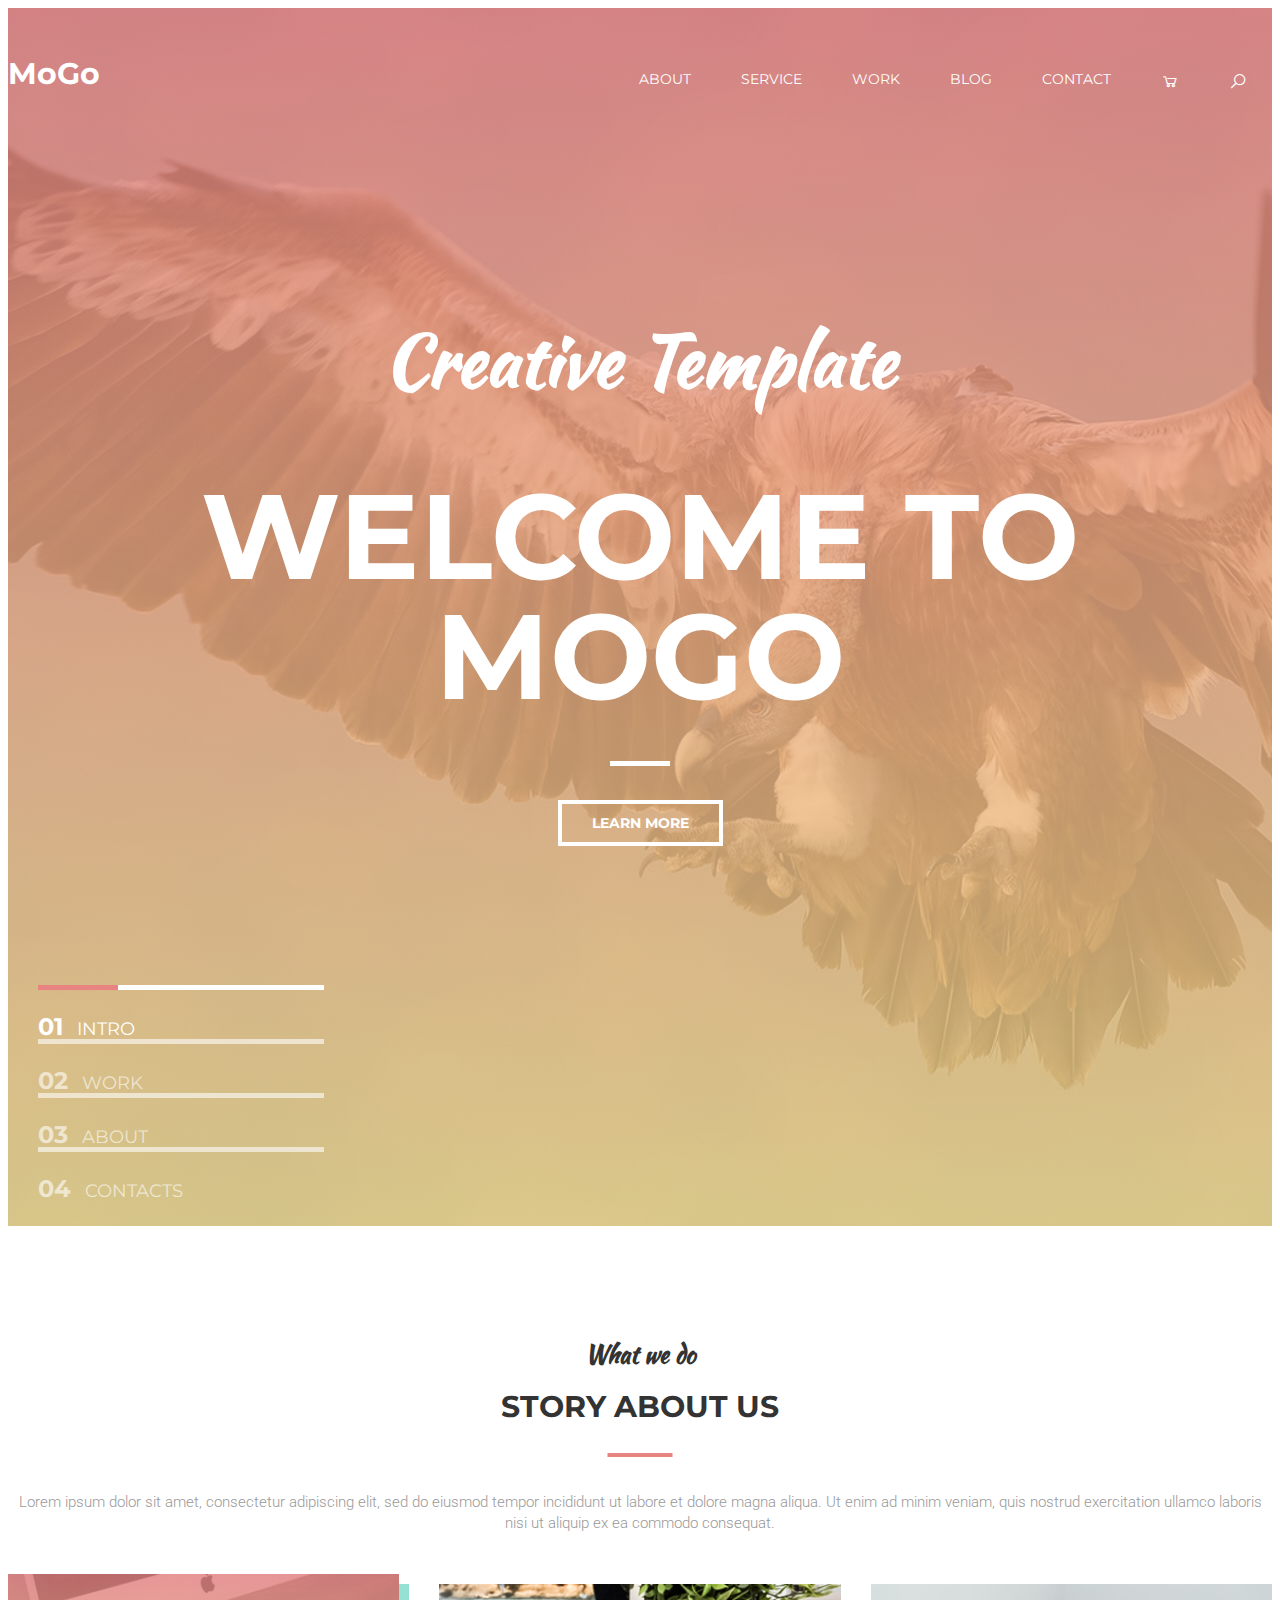
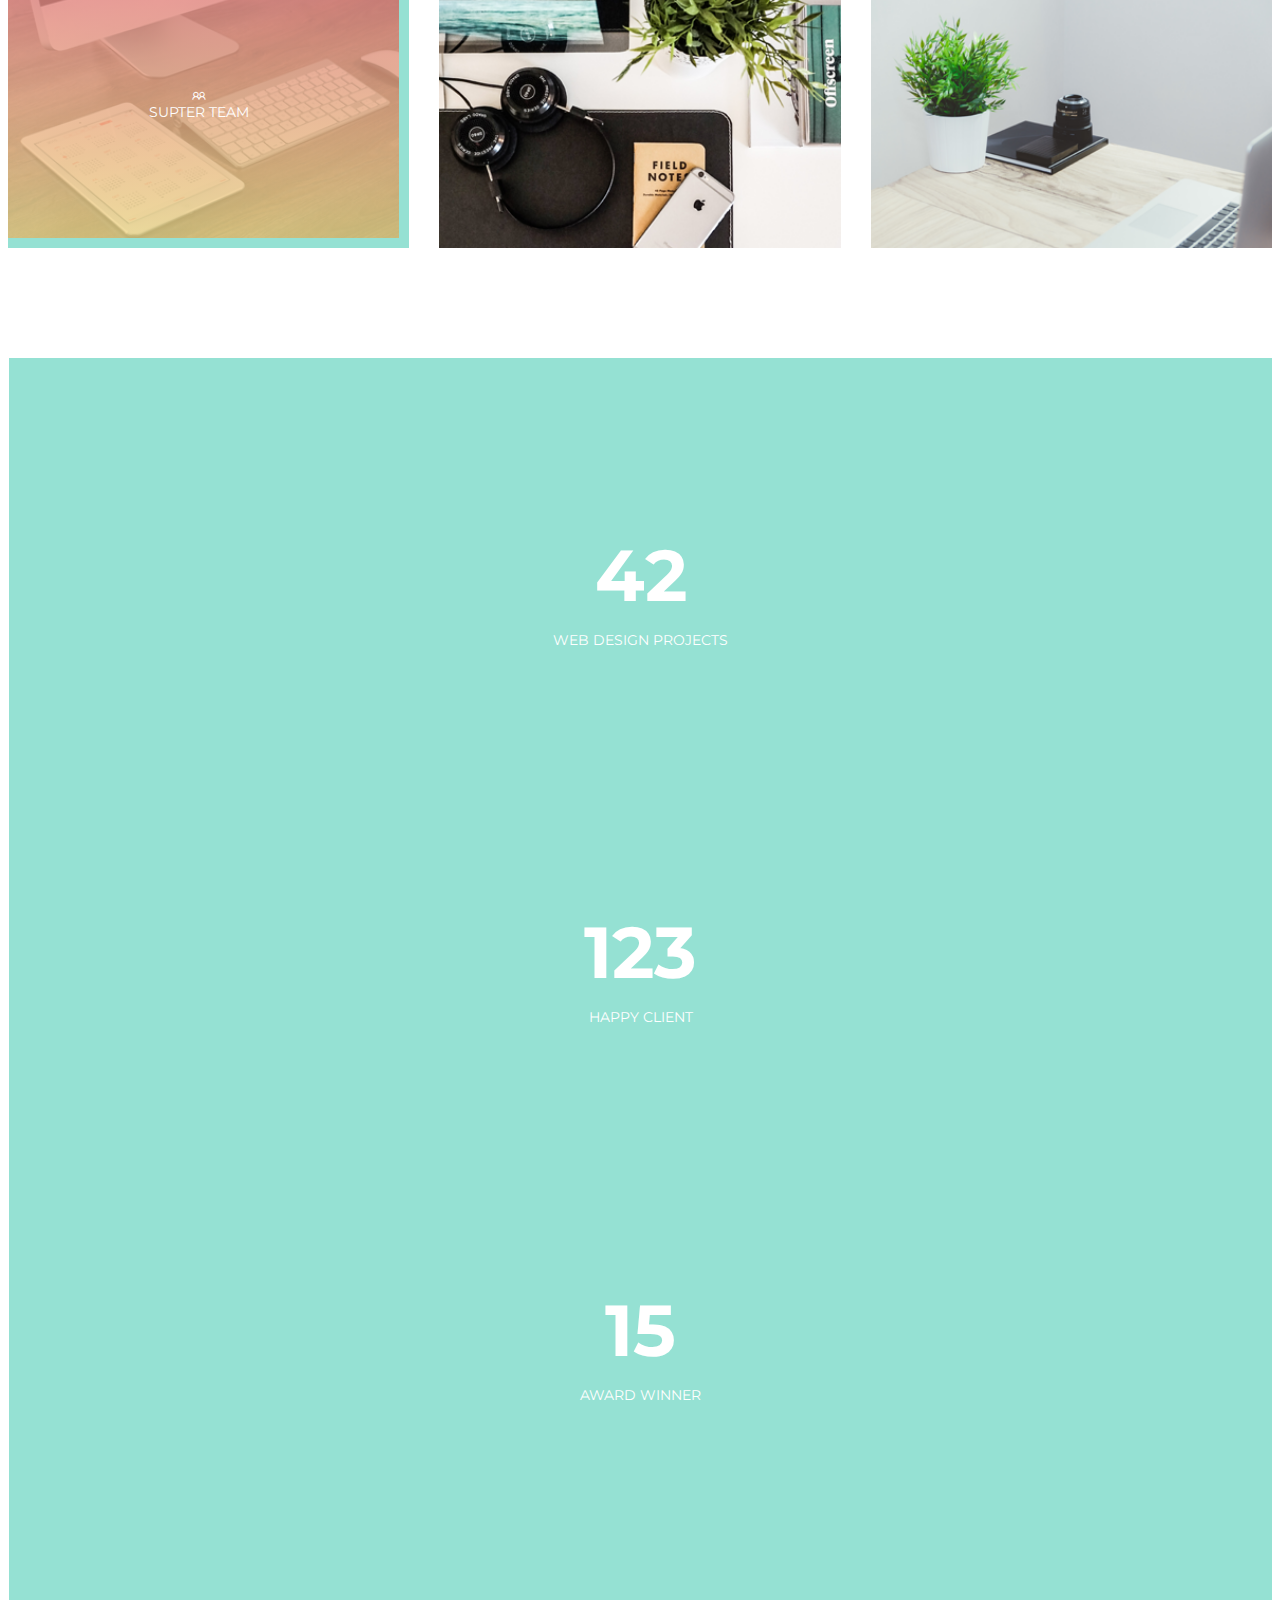
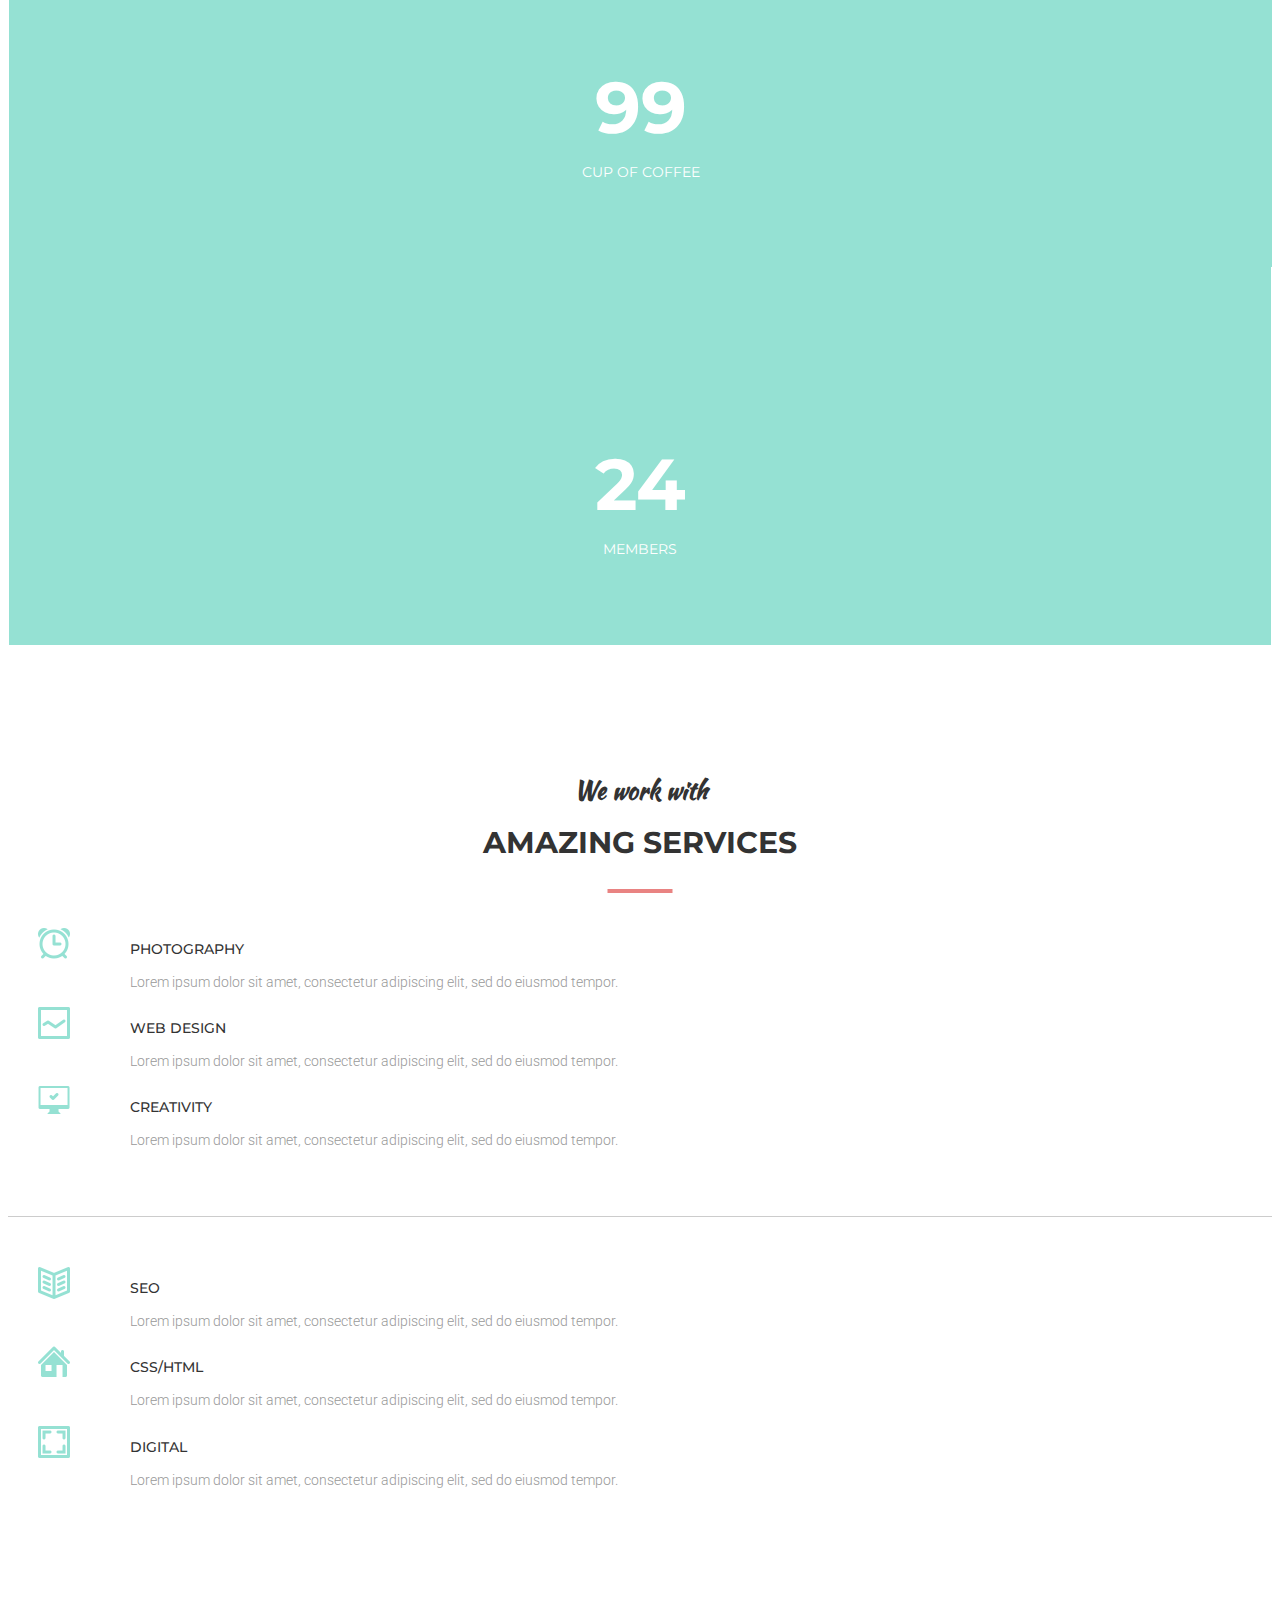
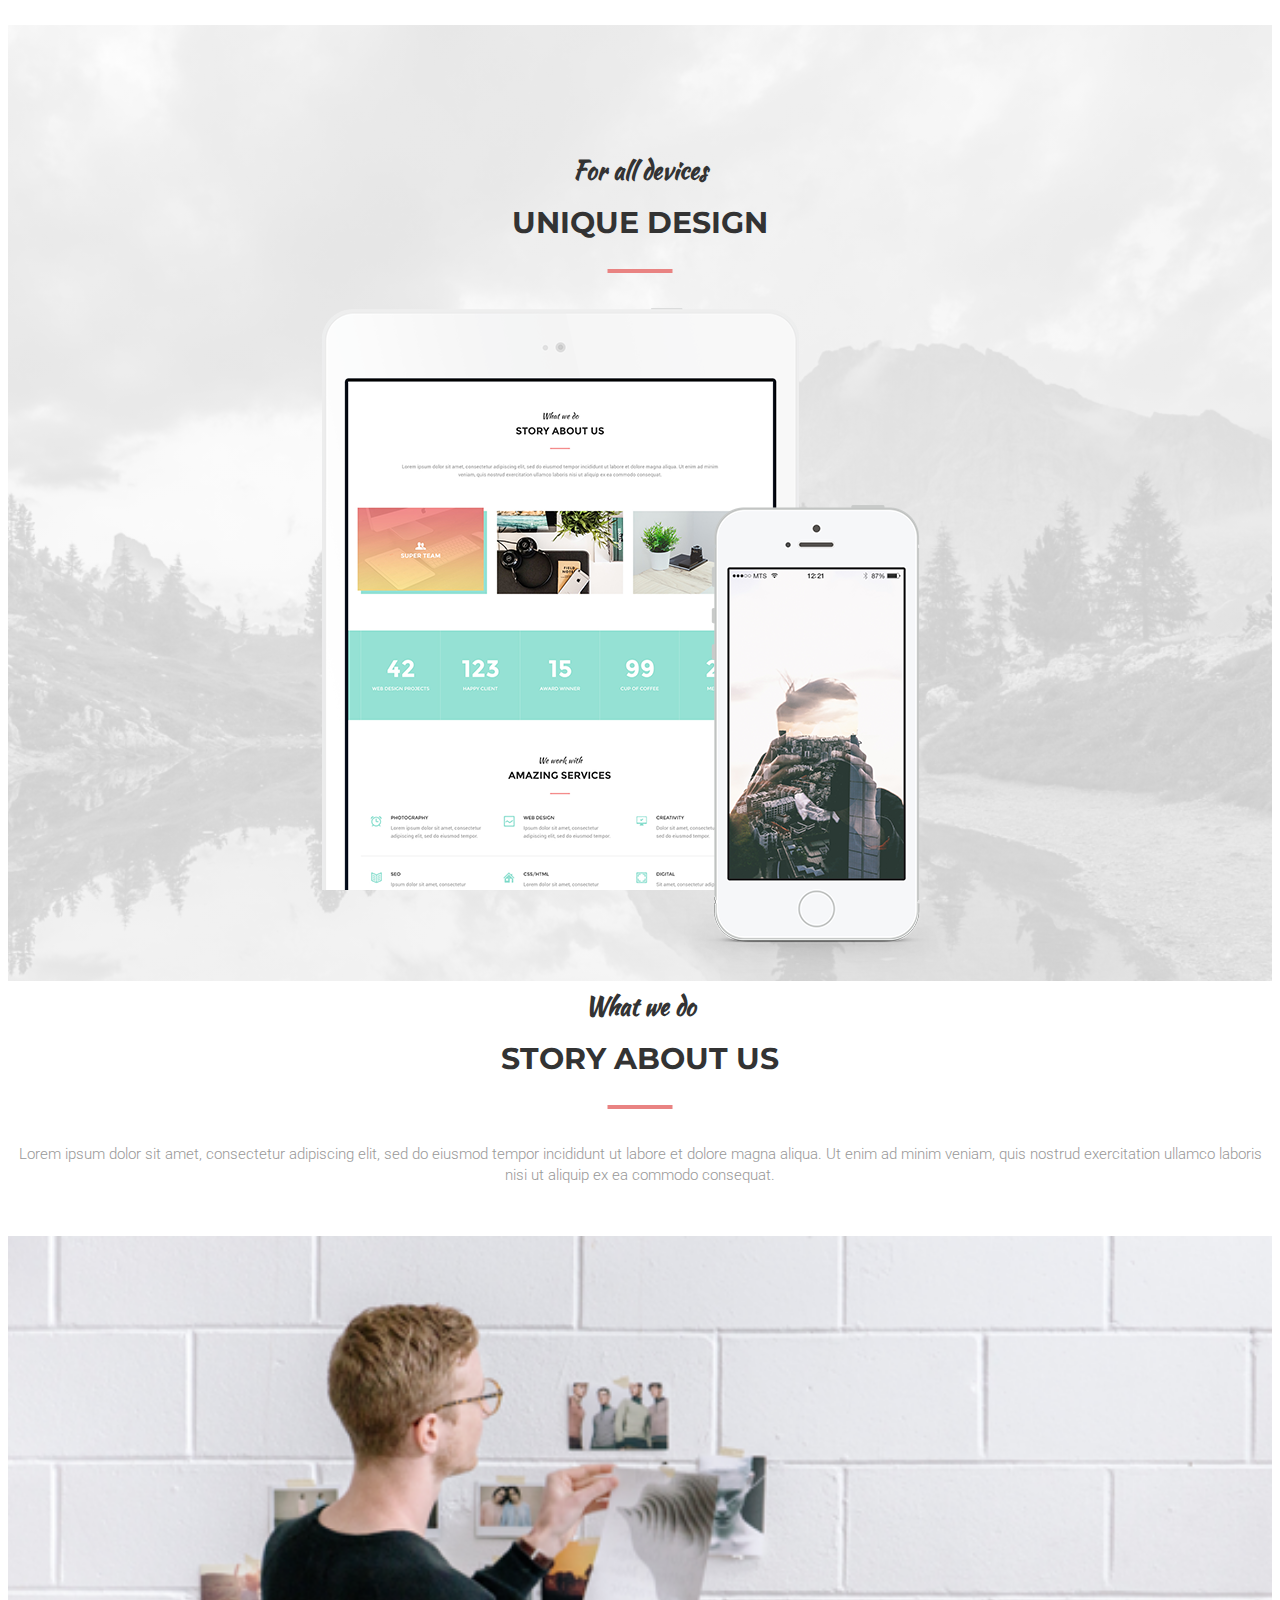
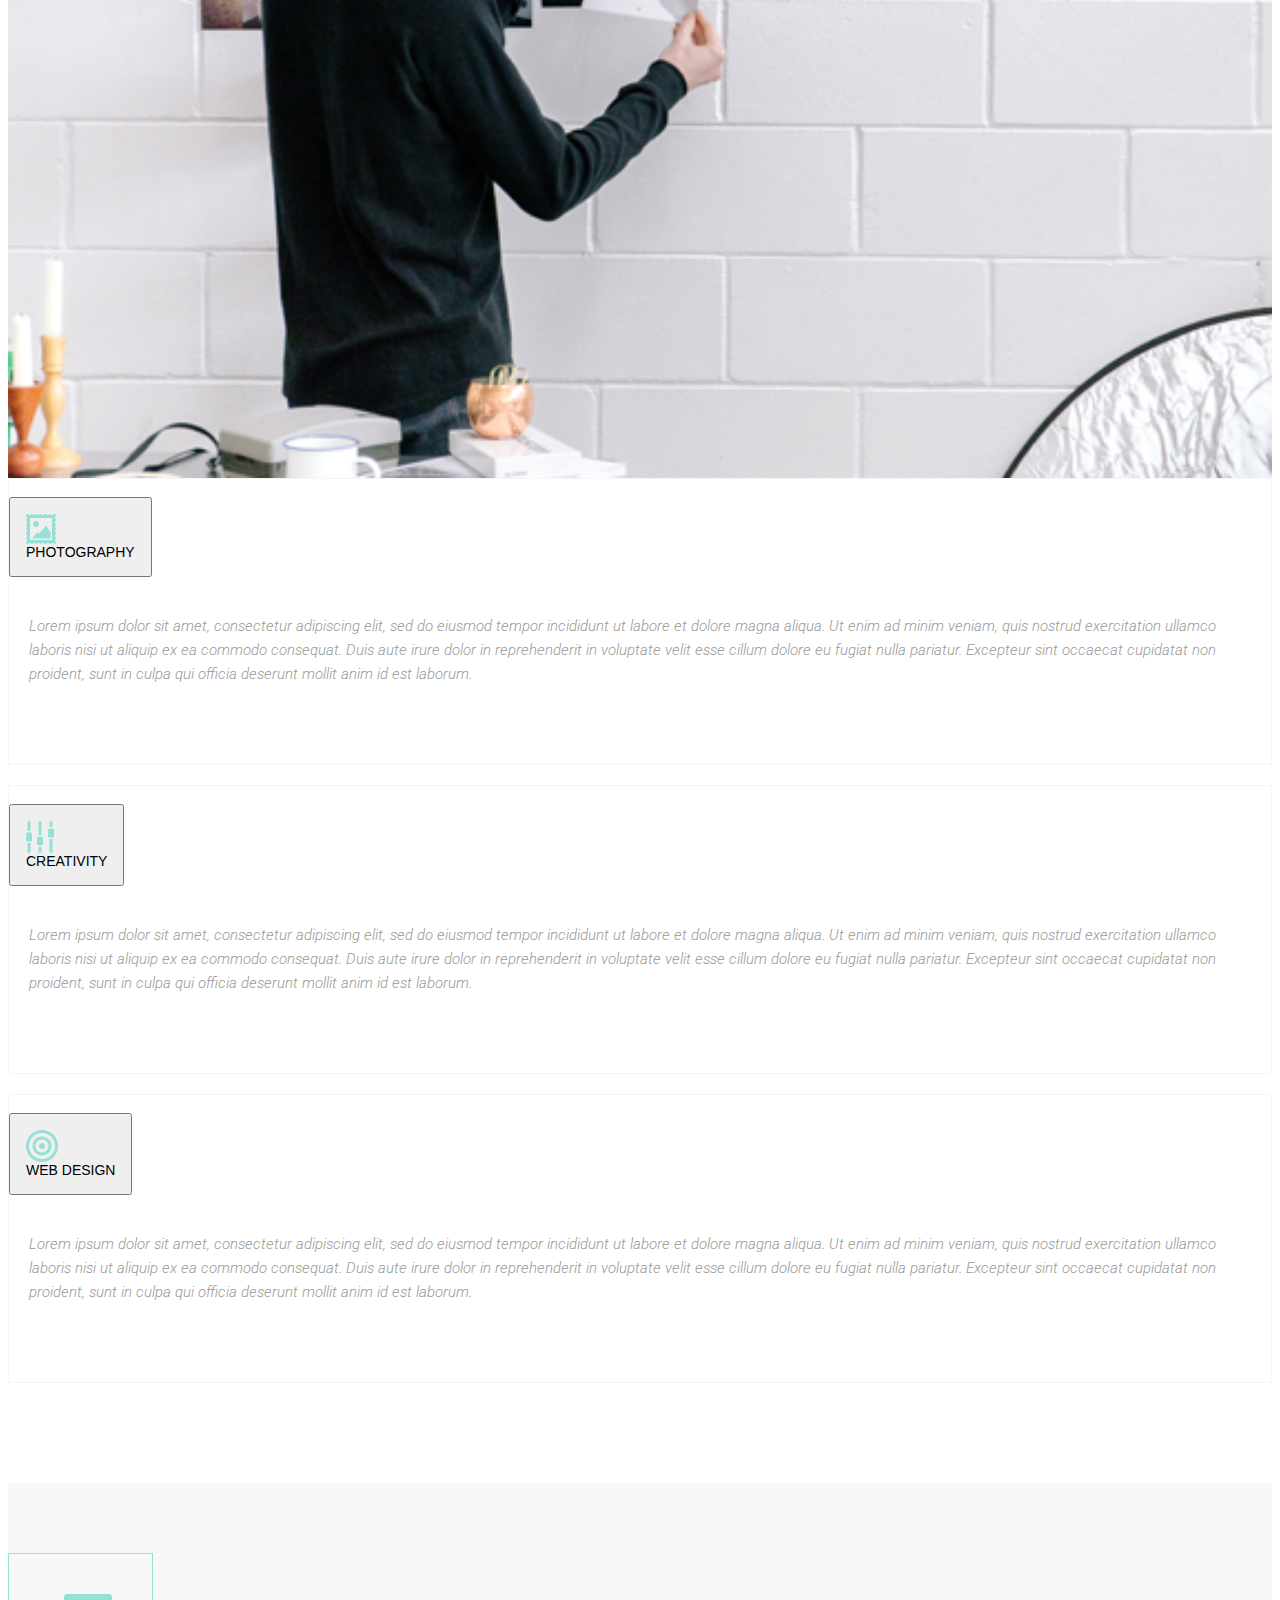
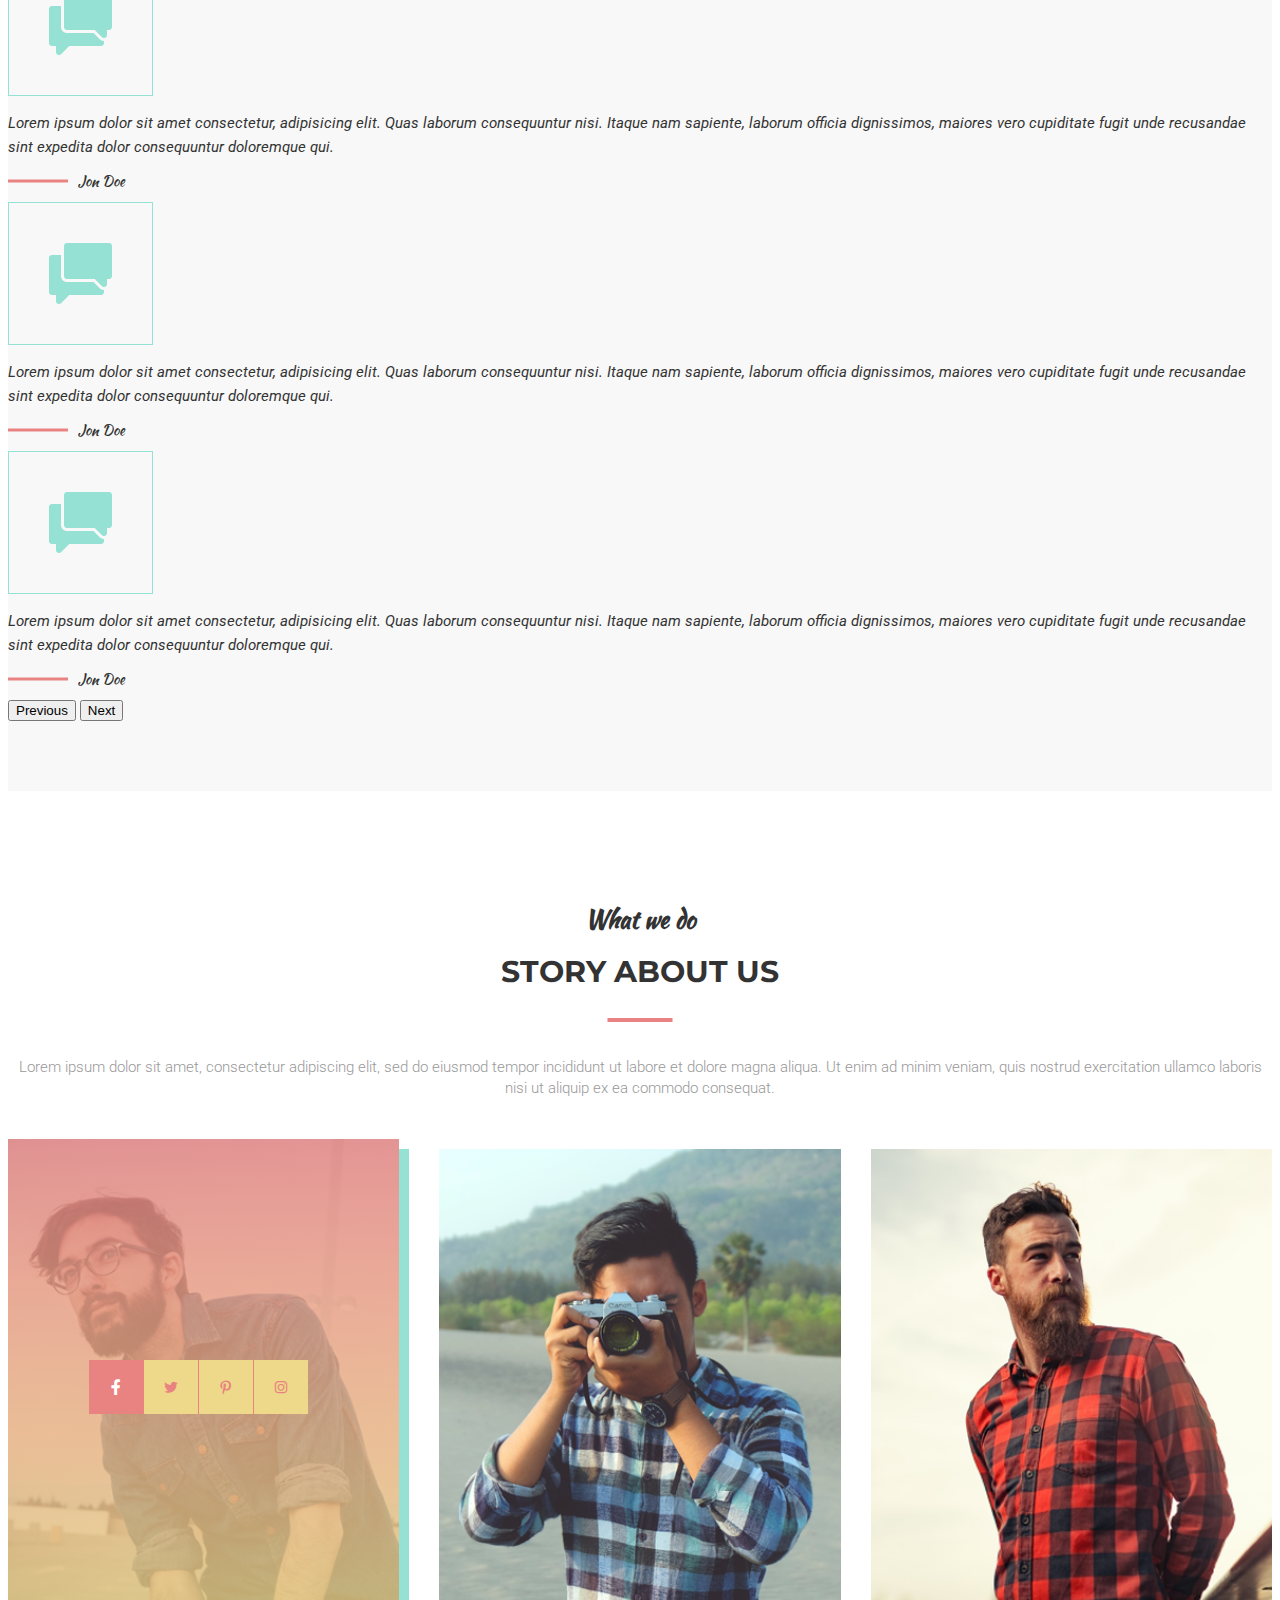
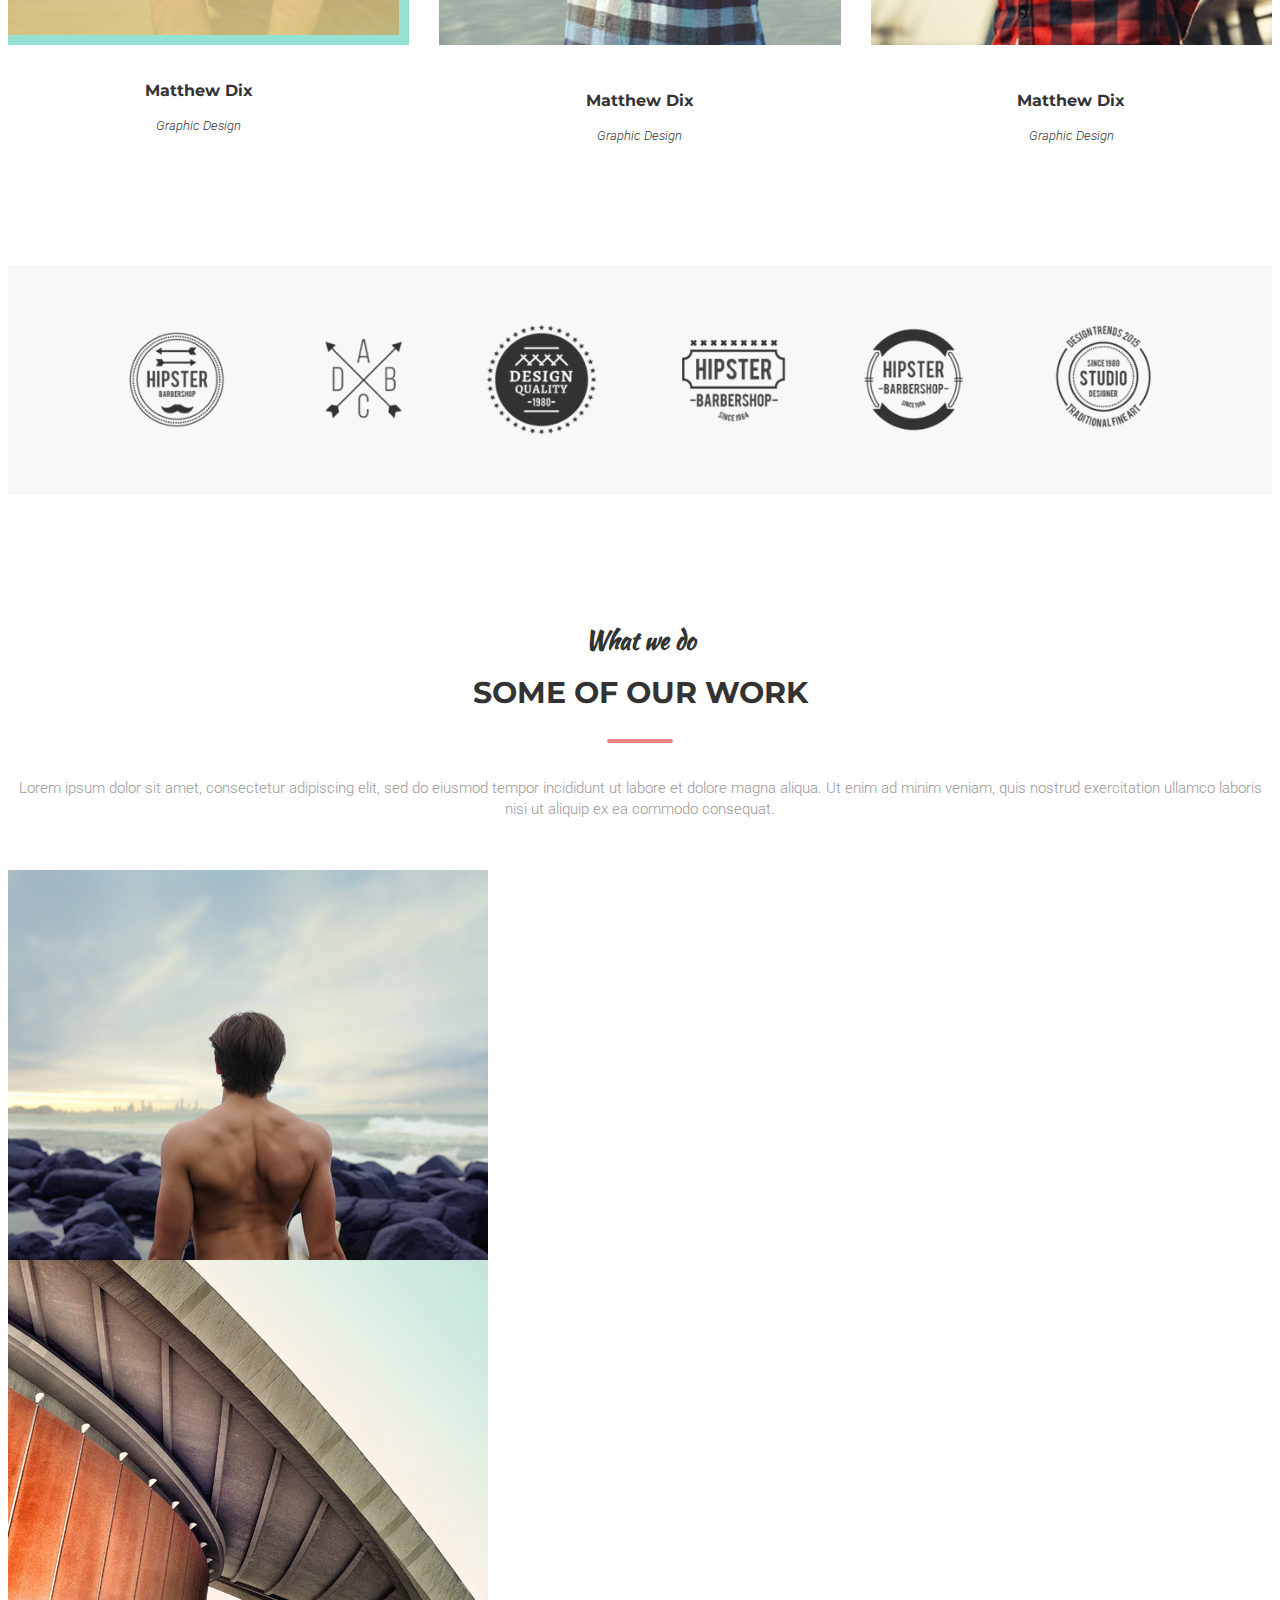
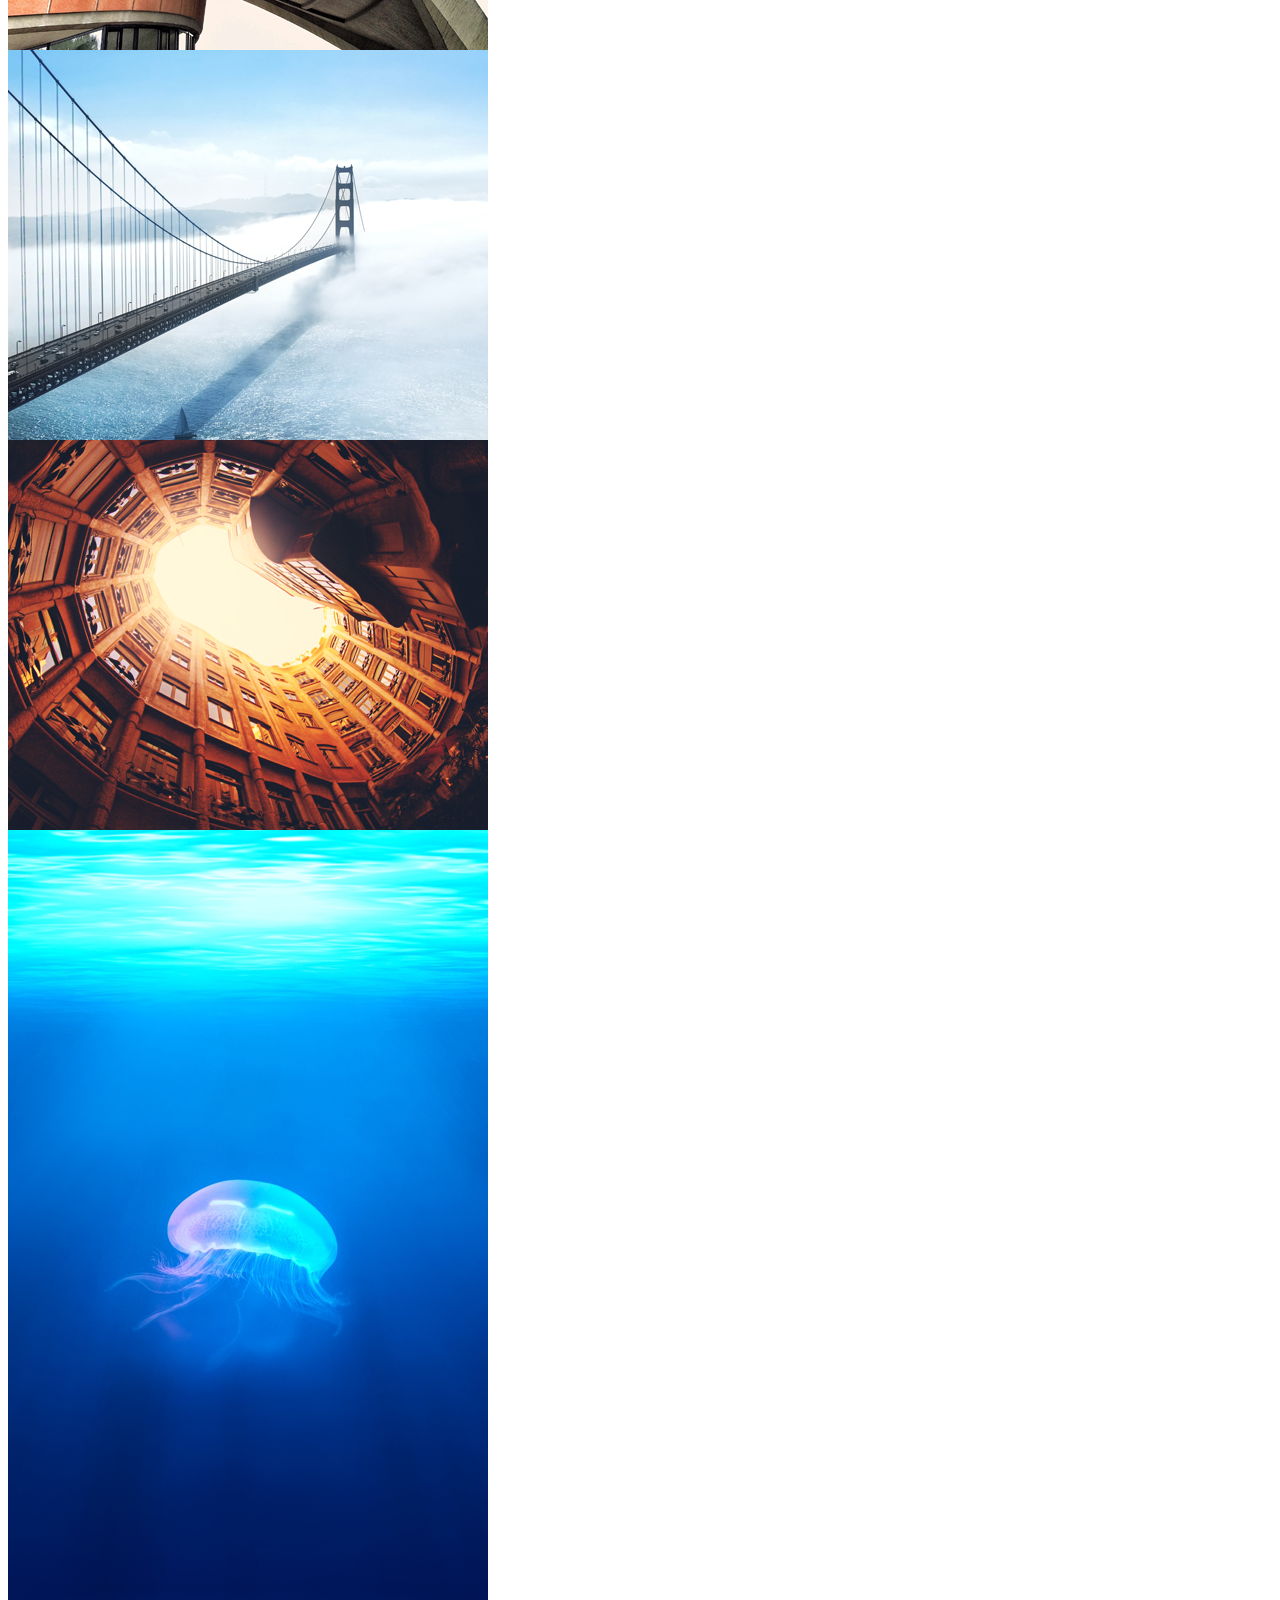
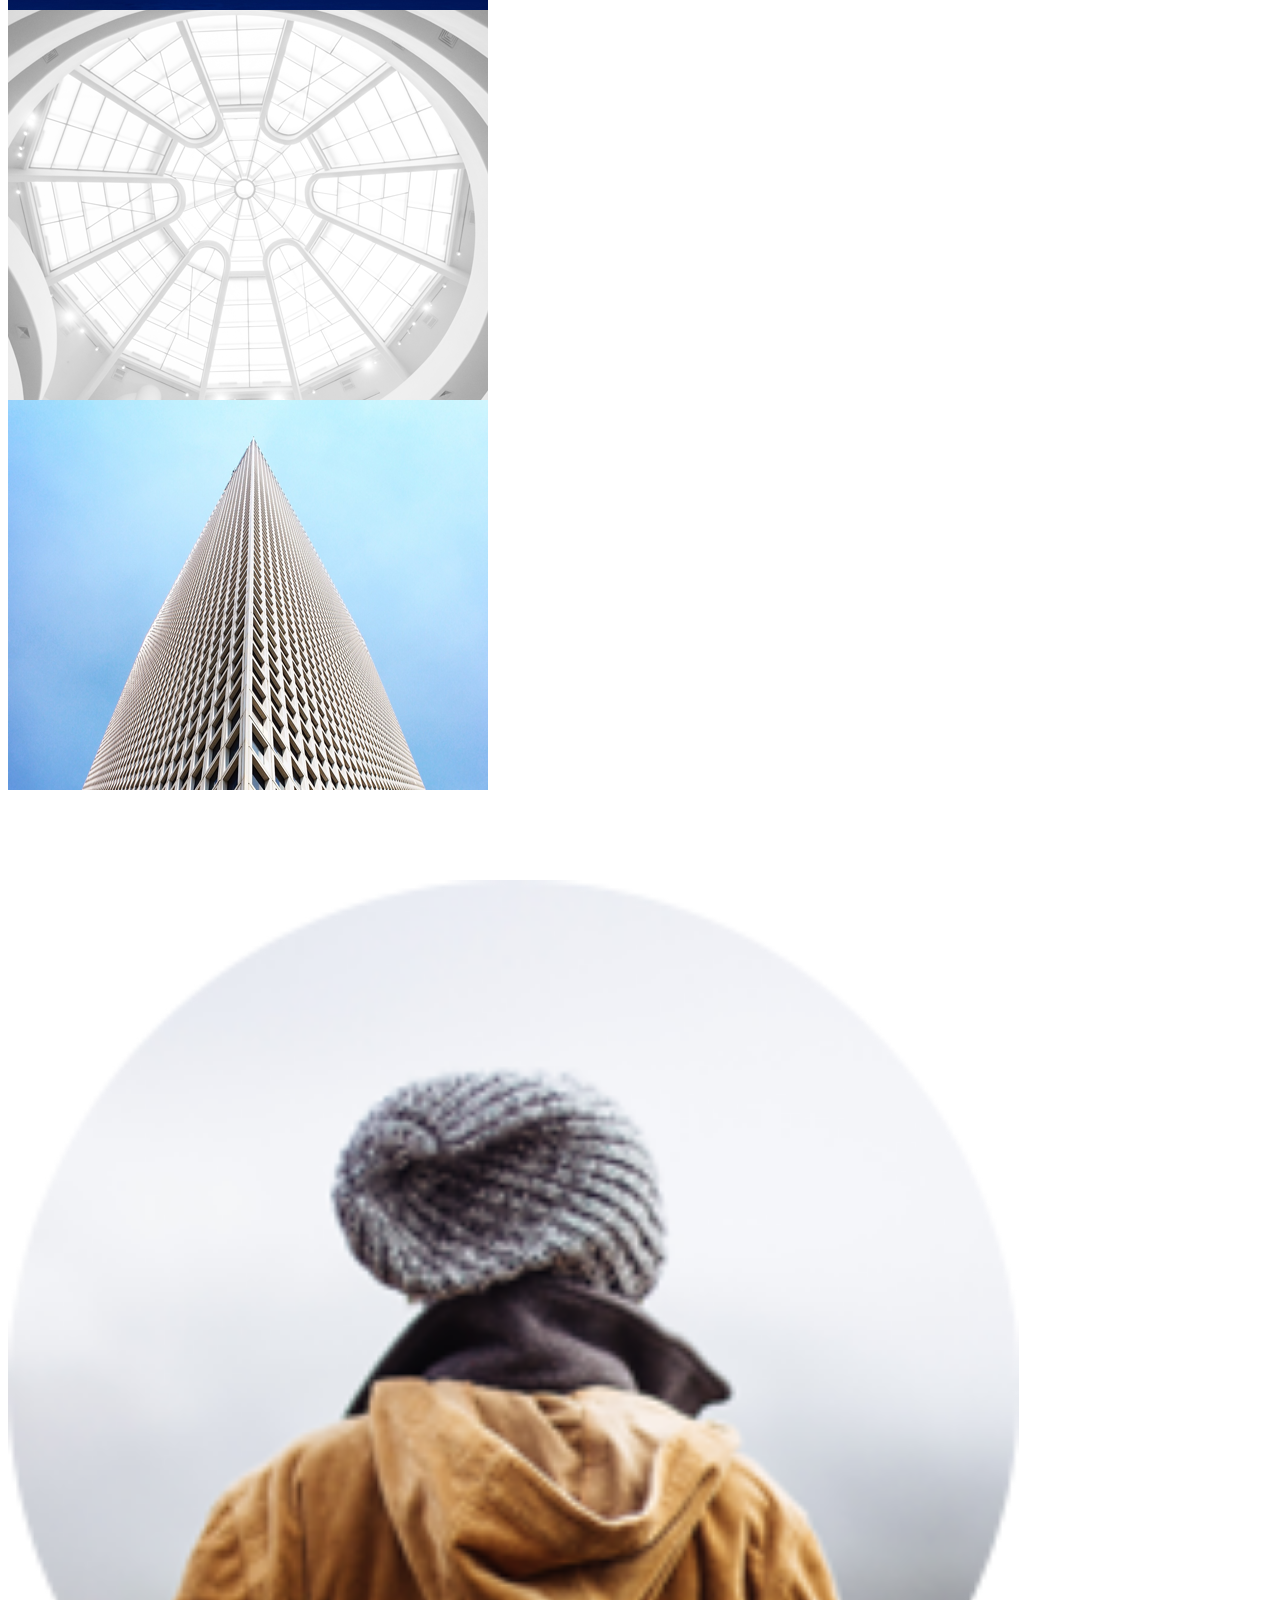
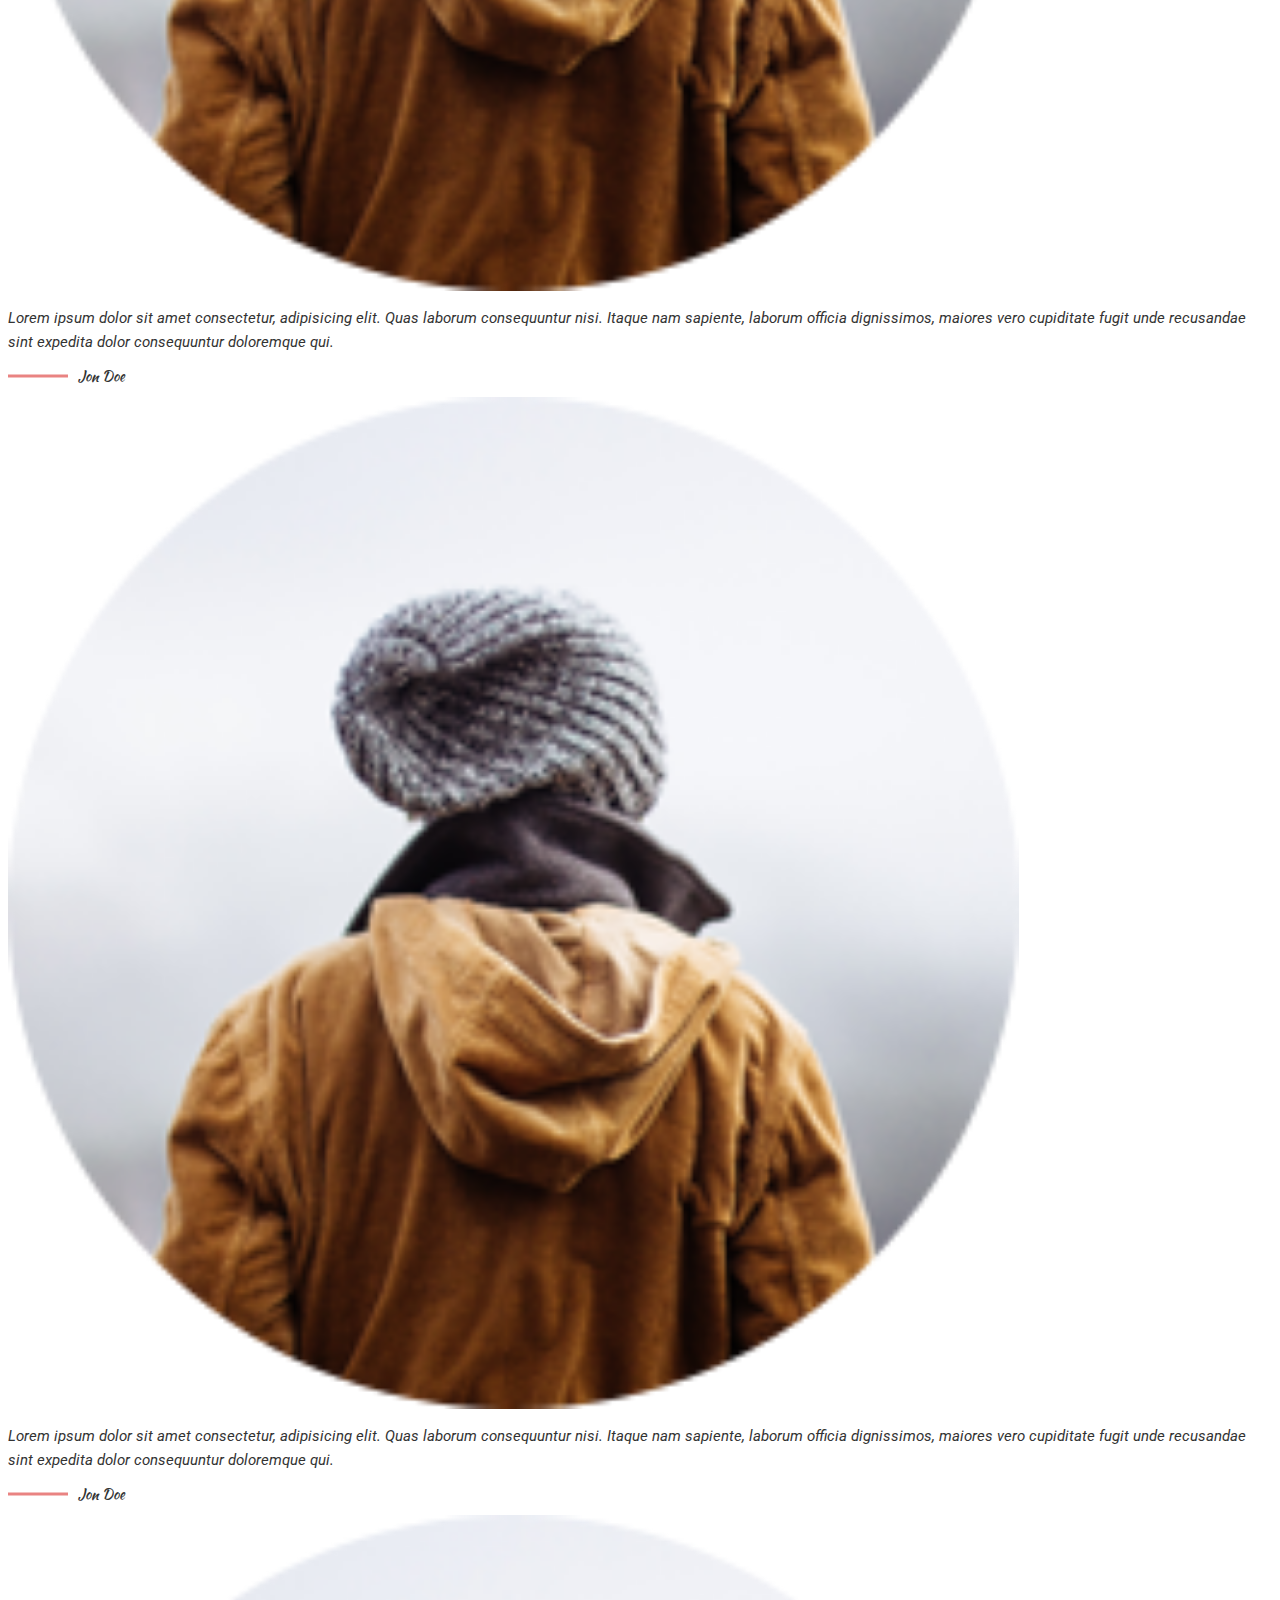
<file: index.html>
<!DOCTYPE html>
<html lang="en">
  <head>
    <title>Welcome to Mogo Template</title>
    <!-- Required meta tags -->
    <meta charset="utf-8" />
    <meta
      name="viewport"
      content="width=device-width, initial-scale=1, shrink-to-fit=no"
    />
    <!-- Bootstrap CSS v5.0.2 -->
    <link
      rel="stylesheet"
      href="https://cdn.jsdelivr.net/npm/bootstrap@5.0.2/dist/css/bootstrap.min.css"
      integrity="sha384-EVSTQN3/azprG1Anm3QDgpJLIm9Nao0Yz1ztcQTwFspd3yD65VohhpuuCOmLASjC"
      crossorigin="anonymous"
    />

    <!-- Custom Css -->
    <link rel="stylesheet" href="./assets/css/base.css" />
    <link rel="stylesheet" href="./assets/css/main.css" />
    <link rel="stylesheet" href="./assets/css/responsive.css" />
    <link rel="stylesheet" href="./assets/fonts/css/line-awesome.min.css" />

    <!-- Google font -->
    <link
      href="https://fonts.googleapis.com/css2?family=Kaushan+Script&amp;family=Montserrat:wght@400;500;700&amp;family=Roboto:wght@300&amp;display=swap"
      rel="stylesheet"
    />
  </head>
  <body>
    <div class="app">
      <header class="header">
        <div class="container">
          <div class="header__top">
            <a class="header__logo" href="index.html">MoGo</a>
            <div class="header__toggle">
              <label for="nav__mobile-input" class="las la-bars"></label>
            </div>
            <input
              type="checkbox"
              hidden
              class="nav__input"
              id="nav__mobile-input"
            />
            <label for="nav__mobile-input" class="home_overlay"></label>
            <ul class="header__menu">
              <li class="header__menu-item">
                <a href="#" class="header__menu-link">About</a>
              </li>
              <li class="header__menu-item">
                <a href="#" class="header__menu-link">Service</a>
              </li>
              <li class="header__menu-item">
                <a href="#" class="header__menu-link">Work</a>
              </li>
              <li class="header__menu-item">
                <a href="#" class="header__menu-link">Blog</a>
              </li>
              <li class="header__menu-item">
                <a href="#" class="header__menu-link">Contact</a>
              </li>
              <li class="header__menu-item">
                <a class="header__menu-icon" href="#"
                  ><i class="las la-shopping-cart"></i
                ></a>
              </li>
              <li class="header__menu-item">
                <a class="header__menu-icon" href="#"
                  ><i class="las la-search"></i
                ></a>
              </li>
            </ul>
          </div>

          <div class="header__main">
            <div class="row">
              <div class="col col-md-8 offset-md-2">
                <h2 class="header__main-caption">Creative Template</h2>
                <h1 class="header__main-title">Welcome to MoGo</h1>
                <a class="btn btn-outline-primary header__main-more" href="#"
                  >Learn more</a
                >
              </div>
            </div>
          </div>

          <div class="header__bottom">
            <div class="row">
              <div
                class="
                  col col-md-3
                  header__bottom-item header__bottom-item--active
                "
              >
                <span class="header__bottom-number">01</span>
                <span class="header__bottom-text">Intro</span>
              </div>
              <div class="col col-md-3 header__bottom-item">
                <span class="header__bottom-number">02</span>
                <span class="header__bottom-text">Work</span>
              </div>
              <div class="col col-md-3 header__bottom-item">
                <span class="header__bottom-number">03</span>
                <span class="header__bottom-text">About</span>
              </div>
              <div class="col col-md-3 header__bottom-item">
                <span class="header__bottom-number">04</span>
                <span class="header__bottom-text">Contacts</span>
              </div>
            </div>
          </div>
        </div>
      </header>

      <!-- Begin About -->
      <section class="about">
        <div class="container">
          <div class="row">
            <div class="col col-md-8 offset-md-2">
              <div class="block">
                <h3 class="block__caption">What we do</h3>
                <h2 class="block__title">Story about us</h2>
                <p class="block__desc">
                  Lorem ipsum dolor sit amet, consectetur adipiscing elit, sed
                  do eiusmod tempor incididunt ut labore et dolore magna aliqua.
                  Ut enim ad minim veniam, quis nostrud exercitation ullamco
                  laboris nisi ut aliquip ex ea commodo consequat.
                </p>
              </div>
            </div>
          </div>

          <div class="about__list">
            <div class="about__item about__item--active">
              <img
                src="./assets/images/img-about1.png"
                alt="About"
                class="about__item-image"
              />
              <div class="about__item-content">
                <i class="about__item-icon las la-user-friends"></i>
                <span class="about__item-title">Supter Team</span>
              </div>
            </div>
            <div class="about__item">
              <img
                src="./assets/images/img-about2.png"
                alt="About"
                class="about__item-image"
              />
              <div class="about__item-content">
                <i class="about__item-icon las la-heart"></i>
                <span class="about__item-title">Supter Team</span>
              </div>
            </div>
            <div class="about__item">
              <img
                src="./assets/images/img-about3.png"
                alt="About"
                class="about__item-image"
              />
              <div class="about__item-content">
                <i class="about__item-icon las la-grin-hearts"></i>
                <span class="about__item-title">Supter Team</span>
              </div>
            </div>
          </div>
        </div>
      </section>
      <!-- End -->

      <!-- Begin Number -->
      <section class="number">
        <div class="container">
          <div class="row gx-0">
            <div class="col number__item">
              <h4 class="number__item-count">42</h4>
              <span class="number__item-text">Web Design Projects</span>
            </div>
            <div class="col number__item">
              <h4 class="number__item-count">123</h4>
              <span class="number__item-text">Happy client</span>
            </div>
            <div class="col number__item">
              <h4 class="number__item-count">15</h4>
              <span class="number__item-text">Award winner</span>
            </div>
            <div class="col number__item">
              <h4 class="number__item-count">99</h4>
              <span class="number__item-text">Cup of coffee</span>
            </div>
            <div class="col number__item">
              <h4 class="number__item-count">24</h4>
              <span class="number__item-text">Members</span>
            </div>
          </div>
        </div>
      </section>
      <!-- End -->

      <!-- Begin Service -->
      <section class="service">
        <div class="container">
          <div class="row">
            <div class="col col-md-8 offset-md-2">
              <div class="block">
                <h3 class="block__caption">We work with</h3>
                <h2 class="block__title">Amazing Services</h2>
              </div>
            </div>
          </div>

          <div class="service__wrap">
            <div class="row gx-3 service__list">
              <div class="col col-12 col-md-4 col-sm-12 service__item">
                <div>
                  <img
                    src="./assets/images/img-service-icon1.png"
                    alt="Service"
                    class="service__item-image"
                  />
                </div>
                <div class="service__item-info">
                  <h3 class="service__item-title">Photography</h3>
                  <p class="service__item-desc">
                    Lorem ipsum dolor sit amet, consectetur adipiscing elit, sed
                    do eiusmod tempor.
                  </p>
                </div>
              </div>
              <div class="col col-12 col-md-4 col-sm-12 service__item">
                <div>
                  <img
                    src="./assets/images/img-service-icon2.png"
                    alt="Service"
                    class="service__item-image"
                  />
                </div>
                <div class="service__item-info">
                  <h3 class="service__item-title">Web Design</h3>
                  <p class="service__item-desc">
                    Lorem ipsum dolor sit amet, consectetur adipiscing elit, sed
                    do eiusmod tempor.
                  </p>
                </div>
              </div>
              <div class="col col-12 col-md-4 col-sm-12 service__item">
                <div>
                  <img
                    src="./assets/images/img-service-icon3.png"
                    alt="Service"
                    class="service__item-image"
                  />
                </div>
                <div class="service__item-info">
                  <h3 class="service__item-title">Creativity</h3>
                  <p class="service__item-desc">
                    Lorem ipsum dolor sit amet, consectetur adipiscing elit, sed
                    do eiusmod tempor.
                  </p>
                </div>
              </div>
            </div>

            <div class="row gx-3 service__list">
              <div class="col col-12 col-md-4 col-sm-12 service__item">
                <div>
                  <img
                    src="./assets/images/img-service-icon4.png"
                    alt="Service"
                    class="service__item-image"
                  />
                </div>
                <div class="service__item-info">
                  <h3 class="service__item-title">Seo</h3>
                  <p class="service__item-desc">
                    Lorem ipsum dolor sit amet, consectetur adipiscing elit, sed
                    do eiusmod tempor.
                  </p>
                </div>
              </div>
              <div class="col col-12 col-md-4 col-sm-12 service__item">
                <div>
                  <img
                    src="./assets/images/img-service-icon5.png"
                    alt="Service"
                    class="service__item-image"
                  />
                </div>
                <div class="service__item-info">
                  <h3 class="service__item-title">Css/Html</h3>
                  <p class="service__item-desc">
                    Lorem ipsum dolor sit amet, consectetur adipiscing elit, sed
                    do eiusmod tempor.
                  </p>
                </div>
              </div>
              <div class="col col-md-4 service__item">
                <div>
                  <img
                    src="./assets/images/img-service-icon6.png"
                    alt="Service"
                    class="service__item-image"
                  />
                </div>
                <div class="service__item-info">
                  <h3 class="service__item-title">Digital</h3>
                  <p class="service__item-desc">
                    Lorem ipsum dolor sit amet, consectetur adipiscing elit, sed
                    do eiusmod tempor.
                  </p>
                </div>
              </div>
            </div>
          </div>
        </div>
      </section>
      <!-- End -->

      <!-- Begin Device -->
      <section class="device">
        <div class="container">
          <div class="row">
            <div class="col col-md-8 offset-md-2">
              <div class="block">
                <h3 class="block__caption">For all devices</h3>
                <h2 class="block__title">UNIQUE DESIGN</h2>
              </div>
            </div>
          </div>

          <div class="row">
            <div class="device__media">
              <img
                src="./assets/images/img-devices.png"
                alt="Device"
                class="device__image"
              />
            </div>
          </div>
        </div>
      </section>
      <!-- End -->

      <!-- Begin We do -->
      <section class="wedo">
        <div class="container">
          <div class="row gy-0">
            <div class="col col-md-8 offset-md-2">
              <div class="block">
                <h3 class="block__caption">What we do</h3>
                <h2 class="block__title">Story about us</h2>
                <p class="block__desc">
                  Lorem ipsum dolor sit amet, consectetur adipiscing elit, sed
                  do eiusmod tempor incididunt ut labore et dolore magna aliqua.
                  Ut enim ad minim veniam, quis nostrud exercitation ullamco
                  laboris nisi ut aliquip ex ea commodo consequat.
                </p>
              </div>
            </div>
          </div>

          <div class="row gx-5">
            <div class="col col-12 col-md-6 col-sm-12">
              <img
                src="./assets/images/img-wedo.png"
                alt=""
                class="wedo__image"
              />
            </div>
            <div class="col col-12 col-md-6 col-sm-12 wedo__body">
              <div class="wedo__item">
                <div class="accordion" id="accordionExample">
                  <div class="accordion-item">
                    <h2 class="accordion-header" id="headingOne">
                      <button
                        class="accordion-button"
                        type="button"
                        data-bs-toggle="collapse"
                        data-bs-target="#collapseOne"
                        aria-expanded="true"
                        aria-controls="collapseOne"
                      >
                        <img
                          src="./assets/images/img-wedo-icon1.png"
                          alt="We do"
                          class="wedo__item-icon"
                        />
                        Photography
                      </button>
                    </h2>
                    <div
                      id="collapseOne"
                      class="accordion-collapse collapse show"
                      aria-labelledby="headingOne"
                      data-bs-parent="#accordionExample"
                    >
                      <div class="accordion-body">
                        Lorem ipsum dolor sit amet, consectetur adipiscing elit,
                        sed do eiusmod tempor incididunt ut labore et dolore
                        magna aliqua. Ut enim ad minim veniam, quis nostrud
                        exercitation ullamco laboris nisi ut aliquip ex ea
                        commodo consequat. Duis aute irure dolor in
                        reprehenderit in voluptate velit esse cillum dolore eu
                        fugiat nulla pariatur. Excepteur sint occaecat cupidatat
                        non proident, sunt in culpa qui officia deserunt mollit
                        anim id est laborum.
                      </div>
                    </div>
                  </div>
                  <div class="accordion-item">
                    <h2 class="accordion-header" id="headingTwo">
                      <button
                        class="accordion-button collapsed"
                        type="button"
                        data-bs-toggle="collapse"
                        data-bs-target="#collapseTwo"
                        aria-expanded="false"
                        aria-controls="collapseTwo"
                      >
                        <img
                          src="./assets/images/img-wedo-icon2.png"
                          alt="We do"
                          class="wedo__item-icon"
                        />
                        Creativity
                      </button>
                    </h2>
                    <div
                      id="collapseTwo"
                      class="accordion-collapse collapse"
                      aria-labelledby="headingTwo"
                      data-bs-parent="#accordionExample"
                    >
                      <div class="accordion-body">
                        Lorem ipsum dolor sit amet, consectetur adipiscing elit,
                        sed do eiusmod tempor incididunt ut labore et dolore
                        magna aliqua. Ut enim ad minim veniam, quis nostrud
                        exercitation ullamco laboris nisi ut aliquip ex ea
                        commodo consequat. Duis aute irure dolor in
                        reprehenderit in voluptate velit esse cillum dolore eu
                        fugiat nulla pariatur. Excepteur sint occaecat cupidatat
                        non proident, sunt in culpa qui officia deserunt mollit
                        anim id est laborum.
                      </div>
                    </div>
                  </div>
                  <div class="accordion-item">
                    <h2 class="accordion-header" id="headingThree">
                      <button
                        class="accordion-button collapsed"
                        type="button"
                        data-bs-toggle="collapse"
                        data-bs-target="#collapseThree"
                        aria-expanded="false"
                        aria-controls="collapseThree"
                      >
                        <img
                          src="./assets/images/img-wedo-icon3.png"
                          alt="We do"
                          class="wedo__item-icon"
                        />
                        Web design
                      </button>
                    </h2>
                    <div
                      id="collapseThree"
                      class="accordion-collapse collapse"
                      aria-labelledby="headingThree"
                      data-bs-parent="#accordionExample"
                    >
                      <div class="accordion-body">
                        Lorem ipsum dolor sit amet, consectetur adipiscing elit,
                        sed do eiusmod tempor incididunt ut labore et dolore
                        magna aliqua. Ut enim ad minim veniam, quis nostrud
                        exercitation ullamco laboris nisi ut aliquip ex ea
                        commodo consequat. Duis aute irure dolor in
                        reprehenderit in voluptate velit esse cillum dolore eu
                        fugiat nulla pariatur. Excepteur sint occaecat cupidatat
                        non proident, sunt in culpa qui officia deserunt mollit
                        anim id est laborum.
                      </div>
                    </div>
                  </div>
                </div>
              </div>
            </div>
          </div>
        </div>
      </section>
      <!-- End -->

      <!-- Begin Quote -->
      <section class="quote">
        <div class="container">
          <div
            id="carouselQuote"
            class="carousel slide"
            data-bs-ride="carousel"
          >
            <div class="carousel-inner">
              <div class="carousel-item active">
                <!-- <img src="./assets/images/img-header-bg.jpg" class="d-block w-100" alt="..." /> -->
                <div class="row">
                  <div
                    class="col col-12 col-md-2 offset-md-2 quote__item-media"
                  >
                    <img
                      src="./assets/images/img-quote.png"
                      alt=""
                      class="quote__item-image"
                    />
                  </div>
                  <div class="col col-12 col-md-6">
                    <p class="quote__item-text">
                      Lorem ipsum dolor sit amet consectetur, adipisicing elit.
                      Quas laborum consequuntur nisi. Itaque nam sapiente,
                      laborum officia dignissimos, maiores vero cupiditate fugit
                      unde recusandae sint expedita dolor consequuntur
                      doloremque qui.
                    </p>
                    <p class="quote__item-customer">Jon Doe</p>
                  </div>
                </div>
              </div>
              <div class="carousel-item">
                <div class="row">
                  <div
                    class="col col-12 col-md-2 offset-md-2 quote__item-media"
                  >
                    <img
                      src="./assets/images/img-quote.png"
                      alt=""
                      class="quote__item-image"
                    />
                  </div>
                  <div class="col col-12 col-md-6">
                    <p class="quote__item-text">
                      Lorem ipsum dolor sit amet consectetur, adipisicing elit.
                      Quas laborum consequuntur nisi. Itaque nam sapiente,
                      laborum officia dignissimos, maiores vero cupiditate fugit
                      unde recusandae sint expedita dolor consequuntur
                      doloremque qui.
                    </p>
                    <p class="quote__item-customer">Jon Doe</p>
                  </div>
                </div>
              </div>
              <div class="carousel-item">
                <div class="row">
                  <div
                    class="col col-12 col-md-2 offset-md-2 quote__item-media"
                  >
                    <img
                      src="./assets/images/img-quote.png"
                      alt=""
                      class="quote__item-image"
                    />
                  </div>
                  <div class="col col-12 col-md-6">
                    <p class="quote__item-text">
                      Lorem ipsum dolor sit amet consectetur, adipisicing elit.
                      Quas laborum consequuntur nisi. Itaque nam sapiente,
                      laborum officia dignissimos, maiores vero cupiditate fugit
                      unde recusandae sint expedita dolor consequuntur
                      doloremque qui.
                    </p>
                    <p class="quote__item-customer">Jon Doe</p>
                  </div>
                </div>
              </div>
            </div>
            <button
              class="carousel-control-prev"
              type="button"
              data-bs-target="#carouselQuote"
              data-bs-slide="prev"
            >
              <span
                class="carousel-control-prev-icon"
                aria-hidden="true"
              ></span>
              <span class="visually-hidden">Previous</span>
            </button>
            <button
              class="carousel-control-next"
              type="button"
              data-bs-target="#carouselQuote"
              data-bs-slide="next"
            >
              <span
                class="carousel-control-next-icon"
                aria-hidden="true"
              ></span>
              <span class="visually-hidden">Next</span>
            </button>
          </div>
        </div>
      </section>
      <!-- End -->

      <!-- Begin Team -->
      <section class="team">
        <div class="container">
          <div class="row">
            <div class="col col-md-8 offset-md-2">
              <div class="block">
                <h3 class="block__caption">What we do</h3>
                <h2 class="block__title">Story about us</h2>
                <p class="block__desc">
                  Lorem ipsum dolor sit amet, consectetur adipiscing elit, sed
                  do eiusmod tempor incididunt ut labore et dolore magna aliqua.
                  Ut enim ad minim veniam, quis nostrud exercitation ullamco
                  laboris nisi ut aliquip ex ea commodo consequat.
                </p>
              </div>
            </div>
          </div>

          <div class="team__list">
            <div class="team__item team__item--active">
              <div class="team__item-media">
                <img
                  src="./assets/images/img-team1.png"
                  alt="Team"
                  class="team__item-image"
                />
                <div class="team__item-social">
                  <i
                    class="
                      lab
                      la-facebook-f
                      team__item-icon team__item-icon--active
                    "
                  ></i>
                  <i class="lab la-twitter team__item-icon"></i>
                  <i class="lab la-pinterest-p team__item-icon"></i>
                  <i class="lab la-instagram team__item-icon"></i>
                </div>
              </div>
              <div class="team__item-content">
                <h3 class="team__item-author">Matthew Dix</h3>
                <p class="team__item-desc">Graphic Design</p>
              </div>
            </div>
            <div class="team__item">
              <div class="team__item-media">
                <img
                  src="./assets/images/img-team2.png"
                  alt="Team"
                  class="team__item-image"
                />
                <div class="team__item-social">
                  <i class="lab la-facebook-f team__item-icon"></i>
                  <i class="lab la-twitter team__item-icon"></i>
                  <i class="lab la-pinterest-p team__item-icon"></i>
                  <i class="lab la-instagram team__item-icon"></i>
                </div>
              </div>
              <div class="team__item-content">
                <h3 class="team__item-author">Matthew Dix</h3>
                <p class="team__item-desc">Graphic Design</p>
              </div>
            </div>
            <div class="team__item">
              <div class="team__item-media">
                <img
                  src="./assets/images/img-team3.png"
                  alt="Team"
                  class="team__item-image"
                />
                <div class="team__item-social">
                  <i class="lab la-facebook-f team__item-icon"></i>
                  <i class="lab la-twitter team__item-icon"></i>
                  <i class="lab la-pinterest-p team__item-icon"></i>
                  <i class="lab la-instagram team__item-icon"></i>
                </div>
              </div>
              <div class="team__item-content">
                <h3 class="team__item-author">Matthew Dix</h3>
                <p class="team__item-desc">Graphic Design</p>
              </div>
            </div>
          </div>
        </div>
      </section>
      <!-- End -->

      <!-- Begin Brand -->
      <section class="brand">
        <div class="container">
          <div class="row">
            <div class="brand__media">
              <img
                src="./assets/images/img-logos.png"
                alt="Brand"
                class="brand__image"
              />
            </div>
          </div>
        </div>
      </section>

      <!-- Begin Work -->
      <section class="work">
        <div class="container">
          <div class="row">
            <div class="col col-md-8 offset-md-2">
              <div class="block">
                <h3 class="block__caption">What we do</h3>
                <h2 class="block__title">Some of our work</h2>
                <p class="block__desc">
                  Lorem ipsum dolor sit amet, consectetur adipiscing elit, sed
                  do eiusmod tempor incididunt ut labore et dolore magna aliqua.
                  Ut enim ad minim veniam, quis nostrud exercitation ullamco
                  laboris nisi ut aliquip ex ea commodo consequat.
                </p>
              </div>
            </div>
          </div>
        </div>

        <div class="container-fluid binh">
          <div class="row gx-0">
            <div class="col work__media-left">
              <div class="row gx-0">
                <div class="col-md-6">
                  <div class="work__item">
                    <img
                      src="./assets/images/img-work1.png"
                      alt="Work"
                      class="work__item-image"
                    />
                    <div class="work__item-content">
                      <img
                        src="./assets/images/img-service-icon1.png"
                        alt=""
                        class="work__item-icon"
                      />
                      <h3 class="work__item-title">Creatively designed</h3>
                      <p class="work__item-desc">Lorem ipsum dolor sit</p>
                    </div>
                  </div>
                </div>
                <div class="col-md-6">
                  <div class="work__item">
                    <img
                      src="./assets/images/img-work2.png"
                      alt="Work"
                      class="work__item-image"
                    />
                    <div class="work__item-content">
                      <img
                        src="./assets/images/img-service-icon1.png"
                        alt=""
                        class="work__item-icon"
                      />
                      <h3 class="work__item-title">Creatively designed</h3>
                      <p class="work__item-desc">Lorem ipsum dolor sit</p>
                    </div>
                  </div>
                </div>
                <div class="col-md-6">
                  <div class="work__item">
                    <img
                      src="./assets/images/img-work3.png"
                      alt="Work"
                      class="work__item-image"
                    />
                    <div class="work__item-content">
                      <img
                        src="./assets/images/img-service-icon1.png"
                        alt=""
                        class="work__item-icon"
                      />
                      <h3 class="work__item-title">Creatively designed</h3>
                      <p class="work__item-desc">Lorem ipsum dolor sit</p>
                    </div>
                  </div>
                </div>
                <div class="col-md-6">
                  <div class="work__item">
                    <img
                      src="./assets/images/img-work4.png"
                      alt="Work"
                      class="work__item-image"
                    />
                    <div class="work__item-content">
                      <img
                        src="./assets/images/img-service-icon1.png"
                        alt=""
                        class="work__item-icon"
                      />
                      <h3 class="work__item-title">Creatively designed</h3>
                      <p class="work__item-desc">Lorem ipsum dolor sit</p>
                    </div>
                  </div>
                </div>
              </div>
            </div>
            <div class="col work__media-right">
              <div class="row gx-0">
                <div class="col-md-6">
                  <div class="work__item">
                    <img
                      src="./assets/images/img-work5.png"
                      alt="Work"
                      class="work__item-image"
                    />
                    <div class="work__item-content">
                      <img
                        src="./assets/images/img-service-icon1.png"
                        alt=""
                        class="work__item-icon"
                      />
                      <h3 class="work__item-title">Creatively designed</h3>
                      <p class="work__item-desc">Lorem ipsum dolor sit</p>
                    </div>
                  </div>
                </div>
                <div class="col-md-6">
                  <div class="work__item">
                    <img
                      src="./assets/images/img-work6.png"
                      alt="Work"
                      class="work__item-image"
                    />
                    <div class="work__item-content">
                      <img
                        src="./assets/images/img-service-icon1.png"
                        alt=""
                        class="work__item-icon"
                      />
                      <h3 class="work__item-title">Creatively designed</h3>
                      <p class="work__item-desc">Lorem ipsum dolor sit</p>
                    </div>
                  </div>
                  <div class="work__item">
                    <img
                      src="./assets/images/img-work7.png"
                      alt="Work"
                      class="work__item-image"
                    />
                    <div class="work__item-content">
                      <img
                        src="./assets/images/img-service-icon1.png"
                        alt=""
                        class="work__item-icon"
                      />
                      <h3 class="work__item-title">Creatively designed</h3>
                      <p class="work__item-desc">Lorem ipsum dolor sit</p>
                    </div>
                  </div>
                </div>
              </div>
            </div>
          </div>
        </div>
      </section>
      <!-- End -->

      <!-- Begin Customer -->
      <section class="customer">
        <div class="container">
          <div
            id="carouselCustomer"
            class="carousel slide"
            data-bs-ride="carousel"
          >
            <div class="carousel-inner">
              <div class="carousel-item active">
                <!-- <img src="./assets/images/img-header-bg.jpg" class="d-block w-100" alt="..." /> -->
                <div class="row d-flex align-items-center">
                  <div
                    class="col col-12 col-md-2 offset-md-2 customer__item-media"
                  >
                    <img
                      src="./assets/images/img-quote-avatar.png"
                      alt=""
                      class="customer__item-image"
                    />
                  </div>
                  <div class="col col-12 col-md-6">
                    <p class="customer__item-text">
                      Lorem ipsum dolor sit amet consectetur, adipisicing elit.
                      Quas laborum consequuntur nisi. Itaque nam sapiente,
                      laborum officia dignissimos, maiores vero cupiditate fugit
                      unde recusandae sint expedita dolor consequuntur
                      doloremque qui.
                    </p>
                    <p class="customer__item-customer">Jon Doe</p>
                  </div>
                </div>
              </div>
              <div class="carousel-item">
                <div class="row d-flex align-items-center">
                  <div
                    class="col col-12 col-md-2 offset-md-2 customer__item-media"
                  >
                    <img
                      src="./assets/images/img-quote-avatar.png"
                      alt=""
                      class="customer__item-image"
                    />
                  </div>
                  <div class="col col-12 col-md-6">
                    <p class="customer__item-text">
                      Lorem ipsum dolor sit amet consectetur, adipisicing elit.
                      Quas laborum consequuntur nisi. Itaque nam sapiente,
                      laborum officia dignissimos, maiores vero cupiditate fugit
                      unde recusandae sint expedita dolor consequuntur
                      doloremque qui.
                    </p>
                    <p class="customer__item-customer">Jon Doe</p>
                  </div>
                </div>
              </div>
              <div class="carousel-item">
                <div class="row d-flex align-items-center">
                  <div
                    class="col col-12 col-md-2 offset-md-2 customer__item-media"
                  >
                    <img
                      src="./assets/images/img-quote-avatar.png"
                      alt=""
                      class="customer__item-image"
                    />
                  </div>
                  <div class="col col-12 col-md-6">
                    <p class="customer__item-text">
                      Lorem ipsum dolor sit amet consectetur, adipisicing elit.
                      Quas laborum consequuntur nisi. Itaque nam sapiente,
                      laborum officia dignissimos, maiores vero cupiditate fugit
                      unde recusandae sint expedita dolor consequuntur
                      doloremque qui.
                    </p>
                    <p class="customer__item-customer">Jon Doe</p>
                  </div>
                </div>
              </div>
            </div>
            <button
              class="carousel-control-prev"
              type="button"
              data-bs-target="#carouselCustomer"
              data-bs-slide="prev"
            >
              <span
                class="carousel-control-prev-icon"
                aria-hidden="true"
              ></span>
              <span class="visually-hidden">Previous</span>
            </button>
            <button
              class="carousel-control-next"
              type="button"
              data-bs-target="#carouselCustomer"
              data-bs-slide="next"
            >
              <span
                class="carousel-control-next-icon"
                aria-hidden="true"
              ></span>
              <span class="visually-hidden">Next</span>
            </button>
          </div>
        </div>
      </section>
      <!-- End -->

      <!-- Begin Client -->
      <section class="client">
        <div class="container">
          <div class="row">
            <div class="col col-12 col-md-8 offset-md-2">
              <div class="block">
                <h3 class="block__caption">Happy Clients</h3>
                <h2 class="block__title">What people say</h2>
              </div>
            </div>
          </div>

          <div class="row">
            <div class="col col-12 col-md-6">
              <div class="client__item">
                <div class="client__media">
                  <img
                    src="./assets/images/img-people1.png"
                    alt=""
                    class="client__image"
                  />
                </div>
                <div class="client__info">
                  <h3 class="client__name">MatthAew Dix</h3>
                  <p class="client__position">Graphic Design</p>
                  <p class="client__desc">
                    Lorem ipsum dolor sit amet, consectetur adipiscing elit, sed
                    do eiusmod tempor incididunt ut labore et dolore magna
                    aliqua. Ut enim ad minim.
                  </p>
                </div>
              </div>
            </div>

            <div class="col col-12 col-md-6">
              <div class="client__item">
                <div class="client__media">
                  <img
                    src="./assets/images/img-people2.png"
                    alt=""
                    class="client__image"
                  />
                </div>
                <div class="client__info">
                  <h3 class="client__name">Nick Karvounis</h3>
                  <p class="client__position">Graphic Design</p>
                  <p class="client__desc">
                    Lorem ipsum dolor sit amet, consectetur adipiscing elit, sed
                    do eiusmod tempor incididunt ut labore et dolore magna
                    aliqua. Ut enim ad minim.
                  </p>
                </div>
              </div>
            </div>

            <div class="col col-12 col-md-6">
              <div class="client__item">
                <div class="client__media">
                  <img
                    src="./assets/images/img-people3.png"
                    alt=""
                    class="client__image"
                  />
                </div>
                <div class="client__info">
                  <h3 class="client__name">Jaelynn Castillo</h3>
                  <p class="client__position">Graphic Design</p>
                  <p class="client__desc">
                    Lorem ipsum dolor sit amet, consectetur adipiscing elit, sed
                    do eiusmod tempor incididunt ut labore et dolore magna
                    aliqua. Ut enim ad minim.
                  </p>
                </div>
              </div>
            </div>

            <div class="col col-12 col-md-6">
              <div class="client__item">
                <div class="client__media">
                  <img
                    src="./assets/images/img-people4.png"
                    alt=""
                    class="client__image"
                  />
                </div>
                <div class="client__info">
                  <h3 class="client__name">Mike Petrucci</h3>
                  <p class="client__position">Graphic Design</p>
                  <p class="client__desc">
                    Lorem ipsum dolor sit amet, consectetur adipiscing elit, sed
                    do eiusmod tempor incididunt ut labore et dolore magna
                    aliqua. Ut enim ad minim.
                  </p>
                </div>
              </div>
            </div>
          </div>
        </div>
      </section>
      <!-- End -->

      <!-- Begin Blog -->
      <section class="blog">
        <div class="container">
          <div class="row">
            <div class="col col-md-8 offset-md-2">
              <div class="block">
                <h3 class="block__caption">Our stories</h3>
                <h2 class="block__title">Latest blog</h2>
              </div>
            </div>
          </div>

          <div class="row gx-5">
            <div class="col col-12 col-md-4">
              <div class="blog__item">
                <div class="blog__item-media">
                  <img
                    src="./assets/images/img-blog1.png"
                    alt="Blog"
                    class="blog__item-image"
                  />
                </div>
                <div class="blog__item-content">
                  <div class="blog__item-meta">
                    <span class="blog__item-date">15</span>
                    <span class="blog__item-month">Jan</span>
                  </div>
                  <div class="blog__item-info">
                    <h3 class="blog__item-title">Lorem ipsum dolor sit amet</h3>
                    <p class="blog__item-desc">
                      Consectetur adipiscing elit, sed do eiusmod tempor
                      incididunt ut labore et dolore magna aliqua.
                    </p>
                  </div>
                  <div class="blog__item-count">
                    <span class="blog__item-view"
                      ><i class="las la-eye"></i> 999</span
                    >
                    <span class="blog__item-comment"
                      ><i class="las la-comment-dots"></i> 22</span
                    >
                  </div>
                </div>
              </div>
            </div>

            <div class="col col-12 col-md-4">
              <div class="blog__item">
                <div class="blog__item-media">
                  <img
                    src="./assets/images/img-blog2.png"
                    alt="Blog"
                    class="blog__item-image"
                  />
                </div>
                <div class="blog__item-content">
                  <div class="blog__item-meta">
                    <span class="blog__item-date">14</span>
                    <span class="blog__item-month">Jan</span>
                  </div>
                  <div class="blog__item-info">
                    <h3 class="blog__item-title">Lorem ipsum dolor sit amet</h3>
                    <p class="blog__item-desc">
                      Consectetur adipiscing elit, sed do eiusmod tempor
                      incididunt ut labore et dolore magna aliqua.
                    </p>
                  </div>
                  <div class="blog__item-count">
                    <span class="blog__item-view"
                      ><i class="las la-eye"></i> 666</span
                    >
                    <span class="blog__item-comment"
                      ><i class="las la-comment-dots"></i> 33</span
                    >
                  </div>
                </div>
              </div>
            </div>

            <div class="col col-12 col-md-4">
              <div class="blog__item">
                <div class="blog__item-media">
                  <img
                    src="./assets/images/img-blog3.png"
                    alt="Blog"
                    class="blog__item-image"
                  />
                </div>
                <div class="blog__item-content">
                  <div class="blog__item-meta">
                    <span class="blog__item-date">13</span>
                    <span class="blog__item-month">Jan</span>
                  </div>
                  <div class="blog__item-info">
                    <h3 class="blog__item-title">Lorem ipsum dolor sit amet</h3>
                    <p class="blog__item-desc">
                      Consectetur adipiscing elit, sed do eiusmod tempor
                      incididunt ut labore et dolore magna aliqua.
                    </p>
                  </div>
                  <div class="blog__item-count">
                    <span class="blog__item-view"
                      ><i class="las la-eye"></i> 222</span
                    >
                    <span class="blog__item-comment"
                      ><i class="las la-comment-dots"></i> 66</span
                    >
                  </div>
                </div>
              </div>
            </div>
          </div>
        </div>
      </section>
      <!-- End -->

      <!-- Begin Map -->
      <section class="map">
        <div class="container">
          <div class="row">
            <div class="map__wrap">
              <i class="las la-map-marker-alt map__icon"></i>
              <h3 class="map__title">Open Map</h3>
            </div>
          </div>
        </div>
      </section>
      <!-- End -->

      <!-- Begin Footer -->
      <footer class="footer">
        <div class="container">
          <div class="row footer__top">
            <div class="col col-12 col-md-4 mb-5">
              <div class="footer__info">
                <h2 class="footer__logo">MoGo</h2>
                <p class="footer__desc">
                  Lorem ipsum dolor sit amet, consectetur adipiscing elit, sed
                  do eiusmod tempor incididunt ut labore et dolore magna aliqua.
                  Ut enim ad minim veniam, quis nostrud exercitation ullamco
                  laboris nisi ut aliquip ex ea commodo consequat. Duis aute
                  irure dolor in reprehenderit in voluptate velit esse cillum
                  dolore eu fugiat nulla pariatur.
                </p>
                <p class="footer__follow">
                  <span class="footer__follow-number">15K</span> followers
                </p>
                <div class="footer__social">
                  <span class="footer__social-text">Follow Us:</span>
                  <i class="lab la-facebook-f footer__social-icon"></i>
                  <i class="lab la-twitter footer__social-icon"></i>
                  <i class="lab la-pinterest-p footer__social-icon"></i>
                  <i class="lab la-instagram footer__social-icon"></i>
                  <i class="lab la-tumblr footer__social-icon"></i>
                </div>
                <div class="footer__subscribe">
                  <div class="input-group mb-3">
                    <input
                      type="text"
                      class="form-control footer__input"
                      placeholder="Your Email..."
                      aria-label="Recipient's username"
                      aria-describedby="button-addon2"
                    />
                    <button
                      class="btn btn-outline-primary footer__button"
                      type="button"
                      id="button-addon2"
                    >
                      Subscribe
                    </button>
                  </div>
                </div>
              </div>
            </div>

            <div class="col col-12 col-md-4 mb-5">
              <div class="footer__info">
                <h3 class="footer__heading">Blogs</h3>
                <div class="footer__posts">
                  <div class="footer__post-item">
                    <div class="footer__post-media">
                      <img
                        src="./assets/images/img-blogs1.png"
                        alt="Blog"
                        class="footer__post-image"
                      />
                    </div>
                    <div class="footer__post-content">
                      <h4 class="footer__post-title">
                        Lorem ipsum dolor sit amet, consectetur adipiscing
                      </h4>
                      <p class="footer__post-date">Jan 9, 2016</p>
                    </div>
                  </div>
                  <div class="footer__post-item">
                    <div class="footer__post-media">
                      <img
                        src="./assets/images/img-blogs2.png"
                        alt="Blog"
                        class="footer__post-image"
                      />
                    </div>
                    <div class="footer__post-content">
                      <h4 class="footer__post-title">
                        Lorem ipsum dolor sit amet, consectetur adipiscing
                      </h4>
                      <p class="footer__post-date">Jan 9, 2016</p>
                    </div>
                  </div>
                  <div class="footer__post-item">
                    <div class="footer__post-media">
                      <img
                        src="./assets/images/img-blogs3.png"
                        alt="Blog"
                        class="footer__post-image"
                      />
                    </div>
                    <div class="footer__post-content">
                      <h4 class="footer__post-title">
                        Lorem ipsum dolor sit amet, consectetur adipiscing
                      </h4>
                      <p class="footer__post-date">Jan 9, 2016</p>
                    </div>
                  </div>
                </div>
              </div>
            </div>

            <div class="col col-12 col-md-4">
              <div class="footer__info">
                <h3 class="footer__heading">Instagram</h3>
                <div class="row g-1 footer__instagram">
                  <div class="col col-4 col-md-4 footer__instagram-item">
                    <img
                      src="./assets/images/img-instagram1.png"
                      alt=""
                      class="footer__instagram-img"
                    />
                  </div>
                  <div class="col col-4 col-md-4 footer__instagram-item">
                    <img
                      src="./assets/images/img-instagram1.png"
                      alt=""
                      class="footer__instagram-img"
                    />
                  </div>
                  <div class="col col-4 col-md-4 footer__instagram-item">
                    <img
                      src="./assets/images/img-instagram1.png"
                      alt=""
                      class="footer__instagram-img"
                    />
                  </div>
                  <div class="col col-4 col-md-4 footer__instagram-item">
                    <img
                      src="./assets/images/img-instagram1.png"
                      alt=""
                      class="footer__instagram-img"
                    />
                  </div>
                  <div class="col col-4 col-md-4 footer__instagram-item">
                    <img
                      src="./assets/images/img-instagram1.png"
                      alt=""
                      class="footer__instagram-img"
                    />
                  </div>
                  <div class="col col-4 col-md-4 footer__instagram-item">
                    <img
                      src="./assets/images/img-instagram1.png"
                      alt=""
                      class="footer__instagram-img"
                    />
                  </div>
                  <div class="col col-4 col-md-4 footer__instagram-item">
                    <img
                      src="./assets/images/img-instagram1.png"
                      alt=""
                      class="footer__instagram-img"
                    />
                  </div>
                  <div class="col col-4 col-md-4 footer__instagram-item">
                    <img
                      src="./assets/images/img-instagram1.png"
                      alt=""
                      class="footer__instagram-img"
                    />
                  </div>
                  <div class="col col-4 col-md-4 footer__instagram-item">
                    <img
                      src="./assets/images/img-instagram1.png"
                      alt=""
                      class="footer__instagram-img"
                    />
                  </div>
                </div>
              </div>
            </div>
          </div>

          <div class="row footer__bottom">
            <p class="footer__copyright">
              © 2016 MoGo free PSD template by
              <a href="#" class="footer__author">Laaqiq</a>
            </p>
          </div>
        </div>
      </footer>
      
      <!-- Bootstrap JavaScript Libraries -->
      <script
        src="https://cdn.jsdelivr.net/npm/@popperjs/core@2.9.2/dist/umd/popper.min.js"
        integrity="sha384-IQsoLXl5PILFhosVNubq5LC7Qb9DXgDA9i+tQ8Zj3iwWAwPtgFTxbJ8NT4GN1R8p"
        crossorigin="anonymous"
      ></script>
      <script
        src="https://cdn.jsdelivr.net/npm/bootstrap@5.0.2/dist/js/bootstrap.min.js"
        integrity="sha384-cVKIPhGWiC2Al4u+LWgxfKTRIcfu0JTxR+EQDz/bgldoEyl4H0zUF0QKbrJ0EcQF"
        crossorigin="anonymous"
      ></script>
    </div>
  </body>
</html>
</file>
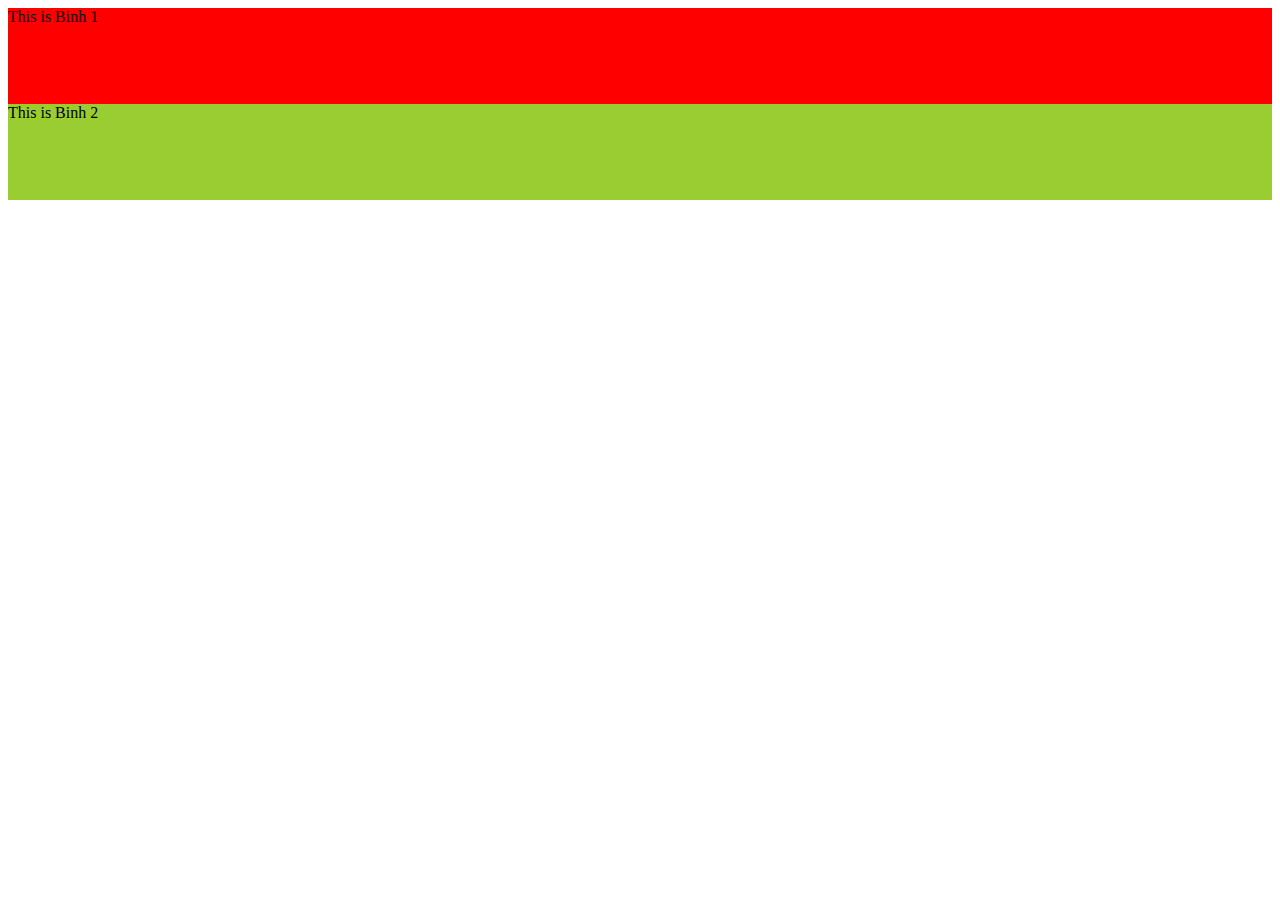
<file: test.html>
<!DOCTYPE html>
<html lang="en">
  <head>
    <title>Title</title>
    <!-- Required meta tags -->
    <meta charset="utf-8" />
    <meta
      name="viewport"
      content="width=device-width, initial-scale=1, shrink-to-fit=no"
    />

    <!-- Bootstrap CSS v5.0.2 -->
    <link
      rel="stylesheet"
      href="https://cdn.jsdelivr.net/npm/bootstrap@5.0.2/dist/css/bootstrap.min.css"
      integrity="sha384-EVSTQN3/azprG1Anm3QDgpJLIm9Nao0Yz1ztcQTwFspd3yD65VohhpuuCOmLASjC"
      crossorigin="anonymous"
    />

    <style>
      .binh1 {
        background-color: red;
        height: 6rem;
      }

      .binh2 {
        background-color: yellowgreen;
        height: 6rem;
      }
    </style>
  </head>
  <body>
    <div class="container">
      <div class="row">
        <div class="col col-12 col-md-6 col-sm-12 binh1">This is Binh 1</div>

        <div class="col col-12 col-md-6 col-sm-12 binh2">This is Binh 2</div>
      </div>
    </div>
    <!-- Bootstrap JavaScript Libraries -->
    <script
      src="https://cdn.jsdelivr.net/npm/@popperjs/core@2.9.2/dist/umd/popper.min.js"
      integrity="sha384-IQsoLXl5PILFhosVNubq5LC7Qb9DXgDA9i+tQ8Zj3iwWAwPtgFTxbJ8NT4GN1R8p"
      crossorigin="anonymous"
    ></script>
    <script
      src="https://cdn.jsdelivr.net/npm/bootstrap@5.0.2/dist/js/bootstrap.min.js"
      integrity="sha384-cVKIPhGWiC2Al4u+LWgxfKTRIcfu0JTxR+EQDz/bgldoEyl4H0zUF0QKbrJ0EcQF"
      crossorigin="anonymous"
    ></script>
  </body>
</html>
</file>
<file: assets/css/base.css>
:root {
  --primary-color: #e98382;
  --secondary-color: #eed889;
  --third-color: #95e1d3;
  --white-color: #fff;
  --title-color: #333333;
  --text-color: #999999;
  --gray-color: #f8f8f8;
  --gray-dark-color: #cccccc;
  --gray-light-color: #f5f5f5;
  --border-color: #e5e5e5;
  --primary-color-gradient: #e98382cc;
  --secondary-color-gradient: #eed889cc;
  --white-color-gradient: #ffffffcc;

  --primary-font: "Montserrat", sans-serif;
  --secondary-font: "Roboto", sans-serif;
  --third-font: "Kaushan Script", cursive;
}

html {
  font-size: 62.5%;
  -webkit-box-sizing: border-box;
  box-sizing: border-box;
}

a {
  text-decoration: none;
}

img {
  display: block;
  max-width: 100%;
}

body {
  font-family: "Montserrat", sans-serif;
  line-height: 1;
  color: var(--title-color);
  font-size: 1.4rem;
}

.app {
  overflow: hidden;
}

.block {
  text-align: center;
}

.block__caption {
  font-family: var(--third-font);
  font-size: 2.4rem;
  margin-bottom: 2rem;
}

.block__title {
  font-weight: bold;
  font-size: 3rem;
  text-transform: uppercase;
  margin-bottom: 3.5rem;
  padding-bottom: 3.5rem;
  position: relative;
}

.block__title::after {
  content: "";
  position: absolute;
  left: 50%;
  bottom: 0;
  transform: translateX(-50%);
  width: 6.5rem;
  height: 0.4rem;
  background-color: var(--primary-color);
}

.block__desc {
  color: var(--text-color);
  font-family: var(--secondary-font);
  font-size: 1.5rem;
  line-height: 1.4;
  font-weight: 300;
  margin-bottom: 5rem;
}
</file>
<file: assets/css/main.css>
.header {
  min-height: 100rem;
  background: linear-gradient(
      to bottom,
      var(--primary-color-gradient),
      var(--secondary-color-gradient)
    ),
    url("../images/img-header-bg.jpg") no-repeat center/cover;
  color: var(--white-color);
}

.header__top {
  padding-top: 3rem;
  display: flex;
  justify-content: space-between;
  align-items: baseline;
}

.header__logo {
  font-size: 3rem;
  font-weight: bold;
  color: var(--white-color);
}

.header__menu {
  list-style: none;
  display: flex;
  padding: 20px 25px;
}

.header__menu-item:not(:first-child) {
  margin-left: 5rem;
}

.header__menu-link {
  text-transform: uppercase;
  color: var(--white-color);
  display: inline-block;
  padding-bottom: 1rem;
  border-bottom: 4px solid transparent;
  transition: all 0.25s linear;
}

.header__menu-link:hover {
  color: var(--secondary-color);
  border-bottom-color: var(--secondary-color);
}

.header__menu-icon {
  color: var(--white-color);
  font-size: 1.8rem;
}

.header__main {
  padding-top: 13rem;
  text-align: center;
  margin: 0 auto;
}

.header__main-caption {
  font-size: 7.2rem;
  font-family: var(--third-font);
  margin-bottom: 2.5rem;
}

.header__main-title {
  font-size: 12rem;
  font-weight: 700;
  text-transform: uppercase;
  padding-bottom: 5rem;
  margin-bottom: 5rem;
  position: relative;
}

.header__main-title::before {
  position: absolute;
  content: "";
  left: 50%;
  bottom: 0;
  transform: translateX(-50%);
  width: 6rem;
  height: 0.5rem;
  background-color: var(--white-color);
}

.header__main-more {
  border: 4px solid var(--white-color);
  text-transform: uppercase;
  padding: 1rem 3rem;
  font-weight: bold;
  font-size: 1.4rem;
  color: var(--white-color);
}

.header__bottom {
  margin-top: 15.5rem;
  padding-bottom: 2.5rem;
}

.header__bottom-item {
  padding-top: 2.5rem;
  border-top: 0.5rem solid var(--white-color);
  width: calc(25% - 30px);
  margin-left: 30px;
  opacity: 0.6;
  position: relative;
  cursor: pointer;
  transition: opacity 0.2s linear;
}

.header__bottom-item::before {
  position: absolute;
  content: "";
  top: -0.5rem;
  left: 0;
  width: 8rem;
  height: 0.5rem;
  opacity: 0;
  background-color: var(--primary-color);
  transition: opacity 0.2s linear;
}

.header__bottom-item--active.header__bottom-item::before {
  opacity: 1;
}

.header__bottom-item.header__bottom-item--active,
.header__bottom-item:hover,
.header__bottom-item:hover::before {
  opacity: 1;
}

.header__bottom-number {
  font-size: 2.4rem;
  font-weight: bold;
}

.header__bottom-text {
  margin-left: 1rem;
  text-transform: uppercase;
  font-size: 1.8rem;
}

.header__toggle {
  display: none;
  font-size: 2.5rem;
}

/* CSS About */
.about {
  padding: 9.3rem 0 11rem;
}

.about__list {
  display: flex;
  flex-wrap: wrap;
  margin-left: -3rem;
}

.about__item {
  margin-left: 3rem;
  width: calc(33.333% - 3rem);
  position: relative;
  z-index: 1;
  transition: transform 0.25s linear;
  cursor: pointer;
}

.about__item:hover,
.about__item.about__item--active {
  transform: translate(-1rem, -1rem);
}

.about__item:hover .about__item-content,
.about__item.about__item--active .about__item-content {
  opacity: 1;
  visibility: visible;
}

.about__item:hover.about__item::after,
.about__item.about__item--active.about__item::after {
  transform: translate(1rem, 1rem);
}

.about__item-image {
  width: 100%;
  /* object-fit: contain; */
}

.about__item::after {
  content: "";
  position: absolute;
  top: 0;
  left: 0;
  width: 100%;
  height: 100%;
  background-color: var(--third-color);
  transition: transform 0.25s linear;
  z-index: -1;
}

.about__item-content {
  color: var(--white-color);
  text-transform: uppercase;
  opacity: 0;
  visibility: hidden;
  position: absolute;
  top: 0;
  left: 0;
  width: 100%;
  height: 100%;
  display: flex;
  justify-content: center;
  align-items: center;
  flex-direction: column;
  background: linear-gradient(
    to bottom,
    var(--primary-color-gradient),
    var(--secondary-color-gradient)
  );
  line-height: 1.4;
  z-index: 2;
  transition: all 0.25s linear;
}

/* CSS Number */
.number {
  background-color: var(--third-color);
}

.number__item {
  padding: 8.5rem 3.5rem;
  color: var(--white-color);
  border-left: 1px solid var(--white-color);
  text-align: center;
  text-transform: uppercase;
}

.number__item:last-child {
  border-right: 1px solid var(--white-color);
}

.number__item-count {
  font-size: 7.2rem;
  font-weight: bold;
  margin-bottom: 2rem;
}

.number__item-text {
  line-height: 1.4;
}

/* Service */
.service {
  padding: 11rem 0 12rem;
}

.service__list {
  margin-top: 3.5rem;
}

.service__list:first-child {
  border-bottom: 1px solid #cccccc;
  padding-bottom: 5rem;
  margin-bottom: 5rem;
}

.service__item {
  display: flex;
  align-items: flex-start;
}

.service__item-image {
  margin-right: 6rem;
  margin-left: 3rem;
  display: inline-block;
}

.service__item-title {
  font-size: 1.4rem;
  color: var(--title-color);
  font-weight: 500;
  margin-bottom: 1.5rem;
  text-transform: uppercase;
}

.service__item-desc {
  color: var(--text-color);
  line-height: 1.6;
  font-weight: 300;
  font-family: var(--secondary-font);
}

.service__item-info {
  padding-right: 2.7rem;
}

/* CSS Device */
.device {
  padding-top: 11rem;
  background: linear-gradient(
      to bottom,
      var(--white-color-gradient),
      var(--white-color-gradient)
    ),
    url("../images/img-device-bg.png") no-repeat center/cover;
}

.device__media {
  text-align: center;
}

.device__image {
  margin: 0 auto -9rem;
}

/* CSS Wedo */
.wedo {
  padding: 8rem 0;
}

.wedo__image {
  width: 100%;
}

.accordion-item {
  margin-bottom: 2rem;
  border: 1px solid var(--gray-light-color);
}

.accordion-item:not(:first-child) {
  border: 1px solid var(--gray-light-color);
}

.accordion-button {
  font-size: 1.4rem;
  text-transform: uppercase;
  font-weight: 500;
  padding: 1.5rem;
}
.wedo__item-icon {
  margin-right: 1.5rem;
}

.accordion-body {
  color: var(--text-color);
  padding: 2rem;
  font-size: 1.5rem;
  font-style: italic;
  font-family: var(--secondary-font);
  line-height: 1.6;
  font-weight: 300;
  height: 13rem;
  overflow-y: auto;
}

.accordion-body::-webkit-scrollbar {
  width: 0.6rem;
}

.accordion-body::-webkit-scrollbar-track {
  background: var(--gray-light-color);
}

.accordion-body::-webkit-scrollbar-thumb {
  background-color: var(--third-color);
  border-radius: 2rem;
}

/* CSS Quote */
.quote {
  padding: 7rem 0;
  background-color: var(--gray-color);
}

.quote__item-image {
  padding: 40px;
  border: 1px solid var(--third-color);
}

.quote__item-text {
  font-family: var(--secondary-font);
  font-size: 1.5rem;
  line-height: 1.6;
  font-style: italic;
}

.quote__item-customer {
  font-size: 1.4rem;
  font-family: var(--third-font);
  position: relative;
  padding-left: 7rem;
}

.quote__item-customer::before {
  content: "";
  position: absolute;
  top: 50%;
  left: 0rem;
  width: 6rem;
  height: 0.3rem;
  background-color: var(--primary-color);
  transform: translateY(-50%);
}

.carousel-control-prev-icon {
  width: 1.2rem;
  height: 2.2rem;
  background-image: url("../images/icon-angle-left.png");
}
.carousel-control-next-icon {
  width: 1.2rem;
  height: 2.2rem;
  background-image: url("../images/icon-angle-right.png");
}

/* CSS Team */
.team {
  padding: 9.3rem 0 11rem;
}

.team__list {
  display: flex;
  flex-wrap: wrap;
  margin-left: -3rem;
}

.team__item {
  width: calc(33.333% - 3rem);
  margin-left: 3rem;
}

.team__item-image {
  width: 100%;
}

.team__item-media {
  position: relative;
}

.team__item-media::after {
  content: "";
  position: absolute;
  top: 0;
  left: 0;
  width: 100%;
  height: 100%;
  background-color: var(--third-color);
  transition: transform 0.25s linear;
  z-index: -1;
}

.team__item-social {
  color: var(--white-color);
  text-transform: uppercase;
  opacity: 0;
  visibility: hidden;
  position: absolute;
  top: 0;
  left: 0;
  width: 100%;
  height: 100%;
  display: flex;
  justify-content: center;
  align-items: center;
  flex-direction: row;
  background: linear-gradient(
    to bottom,
    var(--primary-color-gradient),
    var(--secondary-color-gradient)
  );
  line-height: 1.4;
  z-index: 2;
  transition: all 0.25s linear;
}

.team__item-icon {
  color: var(--primary-color);
  display: inline-block;
  font-size: 1.8rem;
  padding: 18px;
  background-color: var(--secondary-color);
  border-left: 1px solid var(--primary-color);
}

.team__item-icon:first-child {
  border-left: 0;
}

.team__item-icon.team__item-icon--active {
  color: var(--white-color);
  background-color: var(--primary-color);
}

.team__item-content {
  text-align: center;
}

.team__item-author {
  padding-top: 3rem;
}

.team__item-desc {
  font-style: italic;
  font-family: var(--secondary-font);
  font-size: 1.3rem;
  font-weight: 300;
  padding-top: 0.5rem;
}

.team__item:hover,
.team__item.team__item--active {
  transform: translate(-1rem, -1rem);
}

.team__item:hover .team__item-social,
.team__item.team__item--active .team__item-social {
  opacity: 1;
  visibility: visible;
}

.team__item:hover .team__item-media::after,
.team__item.team__item--active .team__item-media::after {
  transform: translate(1rem, 1rem);
}

/* CSS Brand */
.brand {
  padding: 6rem 0;
  background-color: var(--gray-color);
}
.brand__media {
  text-align: center;
}

.brand__image {
  margin: 0 auto;
  height: 11rem;
  width: auto;
}

/* CSS Work */
.work {
  padding: 11rem 0 9rem;
}

.work .container-fluid {
  padding: 0;
}

.work__item {
  position: relative;
}

.work__item-content {
  color: var(--white-color);
  position: absolute;
  top: 0;
  left: 0;
  width: 100%;
  height: 100%;
  display: flex;
  justify-content: center;
  align-items: center;
  flex-direction: column;
  background: linear-gradient(
    to bottom,
    var(--primary-color-gradient),
    var(--secondary-color-gradient)
  );
  visibility: hidden;
  opacity: 0;
  z-index: 2;
  transition: all 0.2s linear;
}

.work__item:hover .work__item-content {
  visibility: visible;
  opacity: 1;
}

.work__item-title {
  font-size: 1.4rem;
  text-transform: uppercase;
  margin-bottom: 2rem;
}

.work__item-desc {
  font-size: 1.3rem;
  font-style: italic;
}

.work__item-icon {
  margin-bottom: 1.8rem;
}

/* CSS Customer */
.customer {
  padding-bottom: 12rem;
}

.customer__item-image {
  width: 80%;
}

.customer__item-text {
  font-family: var(--secondary-font);
  font-size: 1.5rem;
  line-height: 1.6;
  font-style: italic;
}

.customer__item-customer {
  font-size: 1.4rem;
  font-family: var(--third-font);
  position: relative;
  padding-left: 7rem;
}

.customer__item-customer::before {
  content: "";
  position: absolute;
  top: 50%;
  left: 0rem;
  width: 6rem;
  height: 0.3rem;
  background-color: var(--primary-color);
  transform: translateY(-50%);
}

/* CSS Client */
.client {
  background: linear-gradient(
      to bottom,
      var(--white-color-gradient),
      var(--white-color-gradient)
    ),
    url("../images/img-people-bg.png") no-repeat center/cover;
  padding: 11rem 0;
}

.client__item {
  display: flex;
  padding: 2.5rem;
}

.client__info {
  margin-left: 2.5rem;
}

.client__name {
  text-transform: uppercase;
  margin-bottom: 1rem;
}

.client__position {
  font-size: 1.3rem;
  font-style: italic;
  font-weight: 300;
  position: relative;
  padding-bottom: 2rem;
  margin-bottom: 2rem;
}

.client__position::after {
  content: "";
  position: absolute;
  width: 6rem;
  height: 0.3rem;
  left: 0;
  bottom: 0;
  background-color: var(--primary-color);
}

.client__desc {
  color: var(--text-color);
  font-family: var(--secondary-font);
  line-height: 1.4;
  font-weight: 300;
}

/* CSS Blog */
.blog {
  padding: 11rem 0;
}

.blog__item-image {
  width: 100%;
  cursor: pointer;
}

.blog__item-content {
  position: relative;
}

.blog__item-meta {
  color: var(--white-color);
  position: absolute;
  display: flex;
  justify-content: center;
  align-items: center;
  flex-direction: column;
  padding: 1.5rem;
  background-color: var(--third-color);
  top: -10.5rem;
  left: -1rem;
}

.blog__item-date {
  font-weight: 700;
  font-size: 3rem;
  margin-bottom: 0.6rem;
}

.blog__item-info {
  margin-top: 1.6rem;
  padding-bottom: 1rem;
  margin-bottom: 2rem;
  border-bottom: 1px solid var(--gray-light-color);
}

.blog__item-title {
  text-transform: uppercase;
  cursor: pointer;
}

.blog__item-desc {
  color: var(--text-color);
  font-family: var(--secondary-font);
  line-height: 1.4;
  font-weight: 300;
}

.blog__item-count {
  color: var(--text-color);
  font-family: var(--secondary-font);
  font-style: italic;
}

.blog__item-count span i {
  color: var(--third-color);
}

.blog__item-view {
  margin-right: 1.5rem;
}

/* CSS Map */
.map {
  padding: 5.5rem 0;
  background: linear-gradient(
      to bottom,
      var(--white-color-gradient),
      var(--white-color-gradient)
    ),
    url("../images/img-map.png") no-repeat center/cover;
}

.map__wrap {
  text-align: center;
  color: var(--primary-color);
}

.map__icon {
  font-size: 2.6rem;
  margin-bottom: 1.6rem;
}

.map__title {
  text-transform: uppercase;
  font-size: 2.4rem;
  font-weight: 700;
  padding-bottom: 2.2rem;
  position: relative;
}

.map__title::after {
  content: "";
  position: absolute;
  left: 50%;
  bottom: 0;
  width: 6rem;
  height: 0.3rem;
  transform: translateX(-50%);
  background-color: var(--primary-color);
}

.footer {
  padding-top: 7.5rem;
  background-color: var(--gray-color);
}

.footer__info {
  padding-right: 2rem;
}

.footer__logo {
  color: var(--gray-dark-color);
  font-size: 4.6rem;
  font-weight: 700;
  margin-bottom: 4.2rem;
}

.footer__desc {
  color: var(--text-color);
  font-family: var(--secondary-font);
  line-height: 1.4;
  font-weight: 300;
  margin-bottom: 5rem;
}

.footer__follow {
  color: var(--title-color);
  padding-bottom: 1.8rem;
  margin-bottom: 1.8rem;
  border-bottom: 1px solid var(--border-color);
}

.footer__follow-number {
  font-weight: 700;
  font-size: 1.8rem;
}

.footer__social {
  margin-bottom: 3.5rem;
  display: flex;
  align-items: center;
}

.footer__social-text {
  font-family: var(--secondary-font);
  font-size: 1.5rem;
  font-style: italic;
}

.footer__social-icon {
  color: var(--third-color);
  margin-left: 1.6rem;
  font-size: 2.5rem;
}

.footer__input {
  font-size: 1.4rem;
  font-family: var(--secondary-font);
  border: 1px solid var(--border-color);
  padding: 1rem;
}

.footer__button {
  font-size: 1.4rem;
  background-color: var(--third-color);
  outline: none;
  border: none;
  text-transform: uppercase;
  color: var(--white-color);
  padding: 0 3rem;
}

.footer__heading {
  font-size: 1.4rem;
  text-transform: uppercase;
  margin-bottom: 4rem;
}

.footer__post-item {
  display: flex;
  align-items: center;
  margin-bottom: 3rem;
}

.footer__post-media {
  margin-right: 2rem;
}

.footer__post-title {
  font-size: 1.2rem;
  margin-bottom: 1rem;
}

.footer__post-date {
  font-size: 1.2rem;
  font-style: italic;
  color: var(--text-color);
  font-family: var(--secondary-font);
}

.footer__instagram-img {
  width: 100%;
}

.footer__bottom {
  text-align: center;
  margin-top: 7rem;
}

.footer__copyright {
  padding: 2.5rem;
  border-top: 1px solid var(--border-color);
  font-weight: 700;
  margin-bottom: 0;
}

.footer__author {
  color: var(--primary-color);
}
</file>
<file: assets/css/responsive.css>
/* Mobile & Tablet */
@media (max-width: 1023px) {
  .header {
    min-height: unset;
  }

  .header__toggle {
    display: block;
  }

  .header__main {
    padding-top: 9rem;
  }

  .header__bottom {
    margin-top: 6.5rem;
  }

  .header__menu {
    position: fixed;
    right: 0;
    top: 0;
    bottom: 0;
    background: var(--white-color);
    width: 300px;
    display: block;
    padding: 20px 25px;
    z-index: 10;
    transform: translateX(100%);
    transition: transform 0.25s ease-in;
    margin-bottom: 0;
    z-index: 2;
  }

  .header__menu-item:not(:first-child) {
    margin: 0;
  }

  .header__menu-link {
    color: var(--title-color);
    width: 100%;
    padding: 15px;
    border-radius: 4px;
  }

  .header__menu-link:hover {
    color: var(--white-color);
    background-color: var(--secondary-color);
  }

  .header__menu-icon {
    display: block;
    color: var(--title-color);
    width: 100%;
    padding: 15px;
    border-radius: 4px;
  }

  .header__menu-icon:hover {
    color: var(--primary-color);
    background-color: var(--secondary-color);
  }

  .home_overlay {
    position: fixed;
    top: 0;
    left: 0;
    right: 0;
    bottom: 0;
    background-color: rgba(0, 0, 0, 0.2);
    display: none;
    transition: all 0.2s linear;
    z-index: 1;
  }

  .nav__input:checked ~ .home_overlay {
    display: block;
  }

  .nav__input:checked ~ .header__menu {
    transform: translateX(0);
  }

  .header__bottom-text {
    display: none;
  }
}

/* Tablet */
@media (min-width: 768px) and (max-width: 1023px) {
  .header__main-caption {
    font-size: 6.2rem;
  }

  .header__main-title {
    font-size: 8rem;
  }

  .about {
    padding: 9rem 0 9rem;
  }

  .service {
    padding: 7rem 0 7rem;
  }

  .device {
    padding-top: 8rem;
  }

  .wedo {
    padding: 8rem 0 6rem;
  }

  .team {
    padding: 6rem 0 8rem;
  }

  .brand {
    padding: 4rem 0;
  }

  .brand__image {
    height: unset;
  }

  .work {
    padding: 6rem 0 6rem;
  }

  .customer {
    padding-bottom: 6rem;
  }

  .client {
    padding: 6rem 0;
  }

  .blog {
    padding: 6rem 0;
  }

  .map {
    padding: 2.5rem 0;
  }

  .footer {
    padding-top: 4.5rem;
  }

  .number__item-count {
    font-size: 4.2rem;
  }

  .blog__item-date {
    font-size: 2rem;
  }

  .blog__item-meta {
    padding: 1rem;
    top: -8.2rem;
    left: -1rem;
  }

  .blog__item-title {
    font-size: 1.3rem;
  }

  .blog__item-desc {
    font-size: 1.2rem;
  }
}

/* Mobile */
@media (max-width: 767px) {
  .header__main-caption {
    font-size: 4rem;
  }

  .header__main-title {
    font-size: 6rem;
  }

  .header__main {
    padding-bottom: 6rem;
  }

  .header__bottom {
    display: none;
  }

  .about {
    padding: 6rem 0 4rem;
  }

  .about__list {
    padding: 1rem;
  }

  .about__item {
    width: 100%;
    margin-bottom: 2rem;
  }

  .number__item {
    padding: 2rem 3.5rem;
    border: none;
  }

  .number__item-count {
    font-size: 5rem;
    margin-bottom: 1rem;
  }

  .number__item-text {
    font-size: 1.4rem;
  }

  .number__item:last-child {
    border-right: none;
  }

  .service {
    padding: 6rem 0 6rem;
  }

  .device {
    padding-top: 6rem;
  }

  .device__image {
    margin: 0 auto -5rem;
  }

  .wedo {
    padding: 4rem 0;
  }

  .wedo__image {
    margin-bottom: 2rem;
  }

  .quote__item-media {
    text-align: center;
  }

  .quote__item-image {
    margin: 0 auto 1rem;
  }

  .team__list {
    padding: 0 1rem;
  }

  .team__item {
    width: 100%;
    margin-bottom: 1rem;
  }

  .team__item-author {
    padding-top: 1rem;
  }

  .team {
    padding: 5rem 0 5rem;
  }

  .brand__image {
    height: unset;
  }

  .brand {
    padding: 4rem 0;
  }

  .work {
    padding: 6rem 0 6rem;
  }

  .customer__item-image {
    width: 50%;
  }

  .customer__item-media {
    text-align: center;
  }

  .customer__item-image {
    margin: 0 auto 1rem;
  }

  .customer {
    padding-bottom: 4rem;
  }

  .client {
    padding: 6rem 0;
  }

  .client__item {
    flex-wrap: wrap;
    justify-content: center;
    padding: 0;
    margin-bottom: 1rem;
  }

  .client__image {
    margin-bottom: 1rem;
  }

  .client__media {
    justify-self: center;
  }

  .client__name {
    text-align: center;
  }

  .blog {
    padding: 6rem 0;
  }

  .blog__item,
  .footer__logo,
  .footer__desc,
  .footer__social {
    margin-bottom: 2rem;
  }

  .blog__item-meta {
    left: 0;
  }

  .footer {
    padding-top: 4.5rem;
  }

  .footer__bottom {
    margin-top: 4rem;
  }
}
</file>
<file: assets/fonts/css/line-awesome.min.css>
.la,.lab,.lad,.lal,.lar,.las{-moz-osx-font-smoothing:grayscale;-webkit-font-smoothing:antialiased;display:inline-block;font-style:normal;font-variant:normal;text-rendering:auto;line-height:1}.la-lg{font-size:1.33333em;line-height:.75em;vertical-align:-.0667em}.la-xs{font-size:.75em}.la-sm{font-size:.875em}.la-1x{font-size:1em}.la-2x{font-size:2em}.la-3x{font-size:3em}.la-4x{font-size:4em}.la-5x{font-size:5em}.la-6x{font-size:6em}.la-7x{font-size:7em}.la-8x{font-size:8em}.la-9x{font-size:9em}.la-10x{font-size:10em}.la-fw{text-align:center;width:1.25em}.la-ul{list-style-type:none;margin-left:2.5em;padding-left:0}.la-ul>li{position:relative}.la-li{left:-2em;position:absolute;text-align:center;width:2em;line-height:inherit}.la-border{border:solid .08em #eee;border-radius:.1em;padding:.2em .25em .15em}.la-pull-left{float:left}.la-pull-right{float:right}.la.la-pull-left,.lab.la-pull-left,.lal.la-pull-left,.lar.la-pull-left,.las.la-pull-left{margin-right:.3em}.la.la-pull-right,.lab.la-pull-right,.lal.la-pull-right,.lar.la-pull-right,.las.la-pull-right{margin-left:.3em}.la-spin{-webkit-animation:la-spin 2s infinite linear;animation:la-spin 2s infinite linear}.la-pulse{-webkit-animation:la-spin 1s infinite steps(8);animation:la-spin 1s infinite steps(8)}@-webkit-keyframes la-spin{0%{-webkit-transform:rotate(0);transform:rotate(0)}100%{-webkit-transform:rotate(360deg);transform:rotate(360deg)}}@keyframes la-spin{0%{-webkit-transform:rotate(0);transform:rotate(0)}100%{-webkit-transform:rotate(360deg);transform:rotate(360deg)}}.la-rotate-90{-webkit-transform:rotate(90deg);transform:rotate(90deg)}.la-rotate-180{-webkit-transform:rotate(180deg);transform:rotate(180deg)}.la-rotate-270{-webkit-transform:rotate(270deg);transform:rotate(270deg)}.la-flip-horizontal{-webkit-transform:scale(-1,1);transform:scale(-1,1)}.la-flip-vertical{-webkit-transform:scale(1,-1);transform:scale(1,-1)}.la-flip-both,.la-flip-horizontal.la-flip-vertical{-webkit-transform:scale(-1,-1);transform:scale(-1,-1)}:root .la-flip-both,:root .la-flip-horizontal,:root .la-flip-vertical,:root .la-rotate-180,:root .la-rotate-270,:root .la-rotate-90{-webkit-filter:none;filter:none}.la-stack{display:inline-block;height:2em;line-height:2em;position:relative;vertical-align:middle;width:2.5em}.la-stack-1x,.la-stack-2x{left:0;position:absolute;text-align:center;width:100%}.la-stack-1x{line-height:inherit}.la-stack-2x{font-size:2em}.la-inverse{color:#fff}.la-500px:before{content:"\f26e"}.la-accessible-icon:before{content:"\f368"}.la-accusoft:before{content:"\f369"}.la-acquisitions-incorporated:before{content:"\f6af"}.la-ad:before{content:"\f641"}.la-address-book:before{content:"\f2b9"}.la-address-card:before{content:"\f2bb"}.la-adjust:before{content:"\f042"}.la-adn:before{content:"\f170"}.la-adobe:before{content:"\f778"}.la-adversal:before{content:"\f36a"}.la-affiliatetheme:before{content:"\f36b"}.la-air-freshener:before{content:"\f5d0"}.la-airbnb:before{content:"\f834"}.la-algolia:before{content:"\f36c"}.la-align-center:before{content:"\f037"}.la-align-justify:before{content:"\f039"}.la-align-left:before{content:"\f036"}.la-align-right:before{content:"\f038"}.la-alipay:before{content:"\f642"}.la-allergies:before{content:"\f461"}.la-amazon:before{content:"\f270"}.la-amazon-pay:before{content:"\f42c"}.la-ambulance:before{content:"\f0f9"}.la-american-sign-language-interpreting:before{content:"\f2a3"}.la-amilia:before{content:"\f36d"}.la-anchor:before{content:"\f13d"}.la-android:before{content:"\f17b"}.la-angellist:before{content:"\f209"}.la-angle-double-down:before{content:"\f103"}.la-angle-double-left:before{content:"\f100"}.la-angle-double-right:before{content:"\f101"}.la-angle-double-up:before{content:"\f102"}.la-angle-down:before{content:"\f107"}.la-angle-left:before{content:"\f104"}.la-angle-right:before{content:"\f105"}.la-angle-up:before{content:"\f106"}.la-angry:before{content:"\f556"}.la-angrycreative:before{content:"\f36e"}.la-angular:before{content:"\f420"}.la-ankh:before{content:"\f644"}.la-app-store:before{content:"\f36f"}.la-app-store-ios:before{content:"\f370"}.la-apper:before{content:"\f371"}.la-apple:before{content:"\f179"}.la-apple-alt:before{content:"\f5d1"}.la-apple-pay:before{content:"\f415"}.la-archive:before{content:"\f187"}.la-archway:before{content:"\f557"}.la-arrow-alt-circle-down:before{content:"\f358"}.la-arrow-alt-circle-left:before{content:"\f359"}.la-arrow-alt-circle-right:before{content:"\f35a"}.la-arrow-alt-circle-up:before{content:"\f35b"}.la-arrow-circle-down:before{content:"\f0ab"}.la-arrow-circle-left:before{content:"\f0a8"}.la-arrow-circle-right:before{content:"\f0a9"}.la-arrow-circle-up:before{content:"\f0aa"}.la-arrow-down:before{content:"\f063"}.la-arrow-left:before{content:"\f060"}.la-arrow-right:before{content:"\f061"}.la-arrow-up:before{content:"\f062"}.la-arrows-alt:before{content:"\f0b2"}.la-arrows-alt-h:before{content:"\f337"}.la-arrows-alt-v:before{content:"\f338"}.la-artstation:before{content:"\f77a"}.la-assistive-listening-systems:before{content:"\f2a2"}.la-asterisk:before{content:"\f069"}.la-asymmetrik:before{content:"\f372"}.la-at:before{content:"\f1fa"}.la-atlas:before{content:"\f558"}.la-atlassian:before{content:"\f77b"}.la-atom:before{content:"\f5d2"}.la-audible:before{content:"\f373"}.la-audio-description:before{content:"\f29e"}.la-autoprefixer:before{content:"\f41c"}.la-avianex:before{content:"\f374"}.la-aviato:before{content:"\f421"}.la-award:before{content:"\f559"}.la-aws:before{content:"\f375"}.la-baby:before{content:"\f77c"}.la-baby-carriage:before{content:"\f77d"}.la-backspace:before{content:"\f55a"}.la-backward:before{content:"\f04a"}.la-bacon:before{content:"\f7e5"}.la-balance-scale:before{content:"\f24e"}.la-balance-scale-left:before{content:"\f515"}.la-balance-scale-right:before{content:"\f516"}.la-ban:before{content:"\f05e"}.la-band-aid:before{content:"\f462"}.la-bandcamp:before{content:"\f2d5"}.la-barcode:before{content:"\f02a"}.la-bars:before{content:"\f0c9"}.la-baseball-ball:before{content:"\f433"}.la-basketball-ball:before{content:"\f434"}.la-bath:before{content:"\f2cd"}.la-battery-empty:before{content:"\f244"}.la-battery-full:before{content:"\f240"}.la-battery-half:before{content:"\f242"}.la-battery-quarter:before{content:"\f243"}.la-battery-three-quarters:before{content:"\f241"}.la-battle-net:before{content:"\f835"}.la-bed:before{content:"\f236"}.la-beer:before{content:"\f0fc"}.la-behance:before{content:"\f1b4"}.la-behance-square:before{content:"\f1b5"}.la-bell:before{content:"\f0f3"}.la-bell-slash:before{content:"\f1f6"}.la-bezier-curve:before{content:"\f55b"}.la-bible:before{content:"\f647"}.la-bicycle:before{content:"\f206"}.la-biking:before{content:"\f84a"}.la-bimobject:before{content:"\f378"}.la-binoculars:before{content:"\f1e5"}.la-biohazard:before{content:"\f780"}.la-birthday-cake:before{content:"\f1fd"}.la-bitbucket:before{content:"\f171"}.la-bitcoin:before{content:"\f379"}.la-bity:before{content:"\f37a"}.la-black-tie:before{content:"\f27e"}.la-blackberry:before{content:"\f37b"}.la-blender:before{content:"\f517"}.la-blender-phone:before{content:"\f6b6"}.la-blind:before{content:"\f29d"}.la-blog:before{content:"\f781"}.la-blogger:before{content:"\f37c"}.la-blogger-b:before{content:"\f37d"}.la-bluetooth:before{content:"\f293"}.la-bluetooth-b:before{content:"\f294"}.la-bold:before{content:"\f032"}.la-bolt:before{content:"\f0e7"}.la-bomb:before{content:"\f1e2"}.la-bone:before{content:"\f5d7"}.la-bong:before{content:"\f55c"}.la-book:before{content:"\f02d"}.la-book-dead:before{content:"\f6b7"}.la-book-medical:before{content:"\f7e6"}.la-book-open:before{content:"\f518"}.la-book-reader:before{content:"\f5da"}.la-bookmark:before{content:"\f02e"}.la-bootstrap:before{content:"\f836"}.la-border-all:before{content:"\f84c"}.la-border-none:before{content:"\f850"}.la-border-style:before{content:"\f853"}.la-bowling-ball:before{content:"\f436"}.la-box:before{content:"\f466"}.la-box-open:before{content:"\f49e"}.la-boxes:before{content:"\f468"}.la-braille:before{content:"\f2a1"}.la-brain:before{content:"\f5dc"}.la-bread-slice:before{content:"\f7ec"}.la-briefcase:before{content:"\f0b1"}.la-briefcase-medical:before{content:"\f469"}.la-broadcast-tower:before{content:"\f519"}.la-broom:before{content:"\f51a"}.la-brush:before{content:"\f55d"}.la-btc:before{content:"\f15a"}.la-buffer:before{content:"\f837"}.la-bug:before{content:"\f188"}.la-building:before{content:"\f1ad"}.la-bullhorn:before{content:"\f0a1"}.la-bullseye:before{content:"\f140"}.la-burn:before{content:"\f46a"}.la-buromobelexperte:before{content:"\f37f"}.la-bus:before{content:"\f207"}.la-bus-alt:before{content:"\f55e"}.la-business-time:before{content:"\f64a"}.la-buy-n-large:before{content:"\f8a6"}.la-buysellads:before{content:"\f20d"}.la-calculator:before{content:"\f1ec"}.la-calendar:before{content:"\f133"}.la-calendar-alt:before{content:"\f073"}.la-calendar-check:before{content:"\f274"}.la-calendar-day:before{content:"\f783"}.la-calendar-minus:before{content:"\f272"}.la-calendar-plus:before{content:"\f271"}.la-calendar-times:before{content:"\f273"}.la-calendar-week:before{content:"\f784"}.la-camera:before{content:"\f030"}.la-camera-retro:before{content:"\f083"}.la-campground:before{content:"\f6bb"}.la-canadian-maple-leaf:before{content:"\f785"}.la-candy-cane:before{content:"\f786"}.la-cannabis:before{content:"\f55f"}.la-capsules:before{content:"\f46b"}.la-car:before{content:"\f1b9"}.la-car-alt:before{content:"\f5de"}.la-car-battery:before{content:"\f5df"}.la-car-crash:before{content:"\f5e1"}.la-car-side:before{content:"\f5e4"}.la-caret-down:before{content:"\f0d7"}.la-caret-left:before{content:"\f0d9"}.la-caret-right:before{content:"\f0da"}.la-caret-square-down:before{content:"\f150"}.la-caret-square-left:before{content:"\f191"}.la-caret-square-right:before{content:"\f152"}.la-caret-square-up:before{content:"\f151"}.la-caret-up:before{content:"\f0d8"}.la-carrot:before{content:"\f787"}.la-cart-arrow-down:before{content:"\f218"}.la-cart-plus:before{content:"\f217"}.la-cash-register:before{content:"\f788"}.la-cat:before{content:"\f6be"}.la-cc-amazon-pay:before{content:"\f42d"}.la-cc-amex:before{content:"\f1f3"}.la-cc-apple-pay:before{content:"\f416"}.la-cc-diners-club:before{content:"\f24c"}.la-cc-discover:before{content:"\f1f2"}.la-cc-jcb:before{content:"\f24b"}.la-cc-mastercard:before{content:"\f1f1"}.la-cc-paypal:before{content:"\f1f4"}.la-cc-stripe:before{content:"\f1f5"}.la-cc-visa:before{content:"\f1f0"}.la-centercode:before{content:"\f380"}.la-centos:before{content:"\f789"}.la-certificate:before{content:"\f0a3"}.la-chair:before{content:"\f6c0"}.la-chalkboard:before{content:"\f51b"}.la-chalkboard-teacher:before{content:"\f51c"}.la-charging-station:before{content:"\f5e7"}.la-chart-area:before{content:"\f1fe"}.la-chart-bar:before{content:"\f080"}.la-chart-line:before{content:"\f201"}.la-chart-pie:before{content:"\f200"}.la-check:before{content:"\f00c"}.la-check-circle:before{content:"\f058"}.la-check-double:before{content:"\f560"}.la-check-square:before{content:"\f14a"}.la-cheese:before{content:"\f7ef"}.la-chess:before{content:"\f439"}.la-chess-bishop:before{content:"\f43a"}.la-chess-board:before{content:"\f43c"}.la-chess-king:before{content:"\f43f"}.la-chess-knight:before{content:"\f441"}.la-chess-pawn:before{content:"\f443"}.la-chess-queen:before{content:"\f445"}.la-chess-rook:before{content:"\f447"}.la-chevron-circle-down:before{content:"\f13a"}.la-chevron-circle-left:before{content:"\f137"}.la-chevron-circle-right:before{content:"\f138"}.la-chevron-circle-up:before{content:"\f139"}.la-chevron-down:before{content:"\f078"}.la-chevron-left:before{content:"\f053"}.la-chevron-right:before{content:"\f054"}.la-chevron-up:before{content:"\f077"}.la-child:before{content:"\f1ae"}.la-chrome:before{content:"\f268"}.la-chromecast:before{content:"\f838"}.la-church:before{content:"\f51d"}.la-circle:before{content:"\f111"}.la-circle-notch:before{content:"\f1ce"}.la-city:before{content:"\f64f"}.la-clinic-medical:before{content:"\f7f2"}.la-clipboard:before{content:"\f328"}.la-clipboard-check:before{content:"\f46c"}.la-clipboard-list:before{content:"\f46d"}.la-clock:before{content:"\f017"}.la-clone:before{content:"\f24d"}.la-closed-captioning:before{content:"\f20a"}.la-cloud:before{content:"\f0c2"}.la-cloud-download-alt:before{content:"\f381"}.la-cloud-meatball:before{content:"\f73b"}.la-cloud-moon:before{content:"\f6c3"}.la-cloud-moon-rain:before{content:"\f73c"}.la-cloud-rain:before{content:"\f73d"}.la-cloud-showers-heavy:before{content:"\f740"}.la-cloud-sun:before{content:"\f6c4"}.la-cloud-sun-rain:before{content:"\f743"}.la-cloud-upload-alt:before{content:"\f382"}.la-cloudscale:before{content:"\f383"}.la-cloudsmith:before{content:"\f384"}.la-cloudversify:before{content:"\f385"}.la-cocktail:before{content:"\f561"}.la-code:before{content:"\f121"}.la-code-branch:before{content:"\f126"}.la-codepen:before{content:"\f1cb"}.la-codiepie:before{content:"\f284"}.la-coffee:before{content:"\f0f4"}.la-cog:before{content:"\f013"}.la-cogs:before{content:"\f085"}.la-coins:before{content:"\f51e"}.la-columns:before{content:"\f0db"}.la-comment:before{content:"\f075"}.la-comment-alt:before{content:"\f27a"}.la-comment-dollar:before{content:"\f651"}.la-comment-dots:before{content:"\f4ad"}.la-comment-medical:before{content:"\f7f5"}.la-comment-slash:before{content:"\f4b3"}.la-comments:before{content:"\f086"}.la-comments-dollar:before{content:"\f653"}.la-compact-disc:before{content:"\f51f"}.la-compass:before{content:"\f14e"}.la-compress:before{content:"\f066"}.la-compress-arrows-alt:before{content:"\f78c"}.la-concierge-bell:before{content:"\f562"}.la-confluence:before{content:"\f78d"}.la-connectdevelop:before{content:"\f20e"}.la-contao:before{content:"\f26d"}.la-cookie:before{content:"\f563"}.la-cookie-bite:before{content:"\f564"}.la-copy:before{content:"\f0c5"}.la-copyright:before{content:"\f1f9"}.la-cotton-bureau:before{content:"\f89e"}.la-couch:before{content:"\f4b8"}.la-cpanel:before{content:"\f388"}.la-creative-commons:before{content:"\f25e"}.la-creative-commons-by:before{content:"\f4e7"}.la-creative-commons-nc:before{content:"\f4e8"}.la-creative-commons-nc-eu:before{content:"\f4e9"}.la-creative-commons-nc-jp:before{content:"\f4ea"}.la-creative-commons-nd:before{content:"\f4eb"}.la-creative-commons-pd:before{content:"\f4ec"}.la-creative-commons-pd-alt:before{content:"\f4ed"}.la-creative-commons-remix:before{content:"\f4ee"}.la-creative-commons-sa:before{content:"\f4ef"}.la-creative-commons-sampling:before{content:"\f4f0"}.la-creative-commons-sampling-plus:before{content:"\f4f1"}.la-creative-commons-share:before{content:"\f4f2"}.la-creative-commons-zero:before{content:"\f4f3"}.la-credit-card:before{content:"\f09d"}.la-critical-role:before{content:"\f6c9"}.la-crop:before{content:"\f125"}.la-crop-alt:before{content:"\f565"}.la-cross:before{content:"\f654"}.la-crosshairs:before{content:"\f05b"}.la-crow:before{content:"\f520"}.la-crown:before{content:"\f521"}.la-crutch:before{content:"\f7f7"}.la-css3:before{content:"\f13c"}.la-css3-alt:before{content:"\f38b"}.la-cube:before{content:"\f1b2"}.la-cubes:before{content:"\f1b3"}.la-cut:before{content:"\f0c4"}.la-cuttlefish:before{content:"\f38c"}.la-d-and-d:before{content:"\f38d"}.la-d-and-d-beyond:before{content:"\f6ca"}.la-dashcube:before{content:"\f210"}.la-database:before{content:"\f1c0"}.la-deaf:before{content:"\f2a4"}.la-delicious:before{content:"\f1a5"}.la-democrat:before{content:"\f747"}.la-deploydog:before{content:"\f38e"}.la-deskpro:before{content:"\f38f"}.la-desktop:before{content:"\f108"}.la-dev:before{content:"\f6cc"}.la-deviantart:before{content:"\f1bd"}.la-dharmachakra:before{content:"\f655"}.la-dhl:before{content:"\f790"}.la-diagnoses:before{content:"\f470"}.la-diaspora:before{content:"\f791"}.la-dice:before{content:"\f522"}.la-dice-d20:before{content:"\f6cf"}.la-dice-d6:before{content:"\f6d1"}.la-dice-five:before{content:"\f523"}.la-dice-four:before{content:"\f524"}.la-dice-one:before{content:"\f525"}.la-dice-six:before{content:"\f526"}.la-dice-three:before{content:"\f527"}.la-dice-two:before{content:"\f528"}.la-digg:before{content:"\f1a6"}.la-digital-ocean:before{content:"\f391"}.la-digital-tachograph:before{content:"\f566"}.la-directions:before{content:"\f5eb"}.la-discord:before{content:"\f392"}.la-discourse:before{content:"\f393"}.la-divide:before{content:"\f529"}.la-dizzy:before{content:"\f567"}.la-dna:before{content:"\f471"}.la-dochub:before{content:"\f394"}.la-docker:before{content:"\f395"}.la-dog:before{content:"\f6d3"}.la-dollar-sign:before{content:"\f155"}.la-dolly:before{content:"\f472"}.la-dolly-flatbed:before{content:"\f474"}.la-donate:before{content:"\f4b9"}.la-door-closed:before{content:"\f52a"}.la-door-open:before{content:"\f52b"}.la-dot-circle:before{content:"\f192"}.la-dove:before{content:"\f4ba"}.la-download:before{content:"\f019"}.la-draft2digital:before{content:"\f396"}.la-drafting-compass:before{content:"\f568"}.la-dragon:before{content:"\f6d5"}.la-draw-polygon:before{content:"\f5ee"}.la-dribbble:before{content:"\f17d"}.la-dribbble-square:before{content:"\f397"}.la-dropbox:before{content:"\f16b"}.la-drum:before{content:"\f569"}.la-drum-steelpan:before{content:"\f56a"}.la-drumstick-bite:before{content:"\f6d7"}.la-drupal:before{content:"\f1a9"}.la-dumbbell:before{content:"\f44b"}.la-dumpster:before{content:"\f793"}.la-dumpster-fire:before{content:"\f794"}.la-dungeon:before{content:"\f6d9"}.la-dyalog:before{content:"\f399"}.la-earlybirds:before{content:"\f39a"}.la-ebay:before{content:"\f4f4"}.la-edge:before{content:"\f282"}.la-edit:before{content:"\f044"}.la-egg:before{content:"\f7fb"}.la-eject:before{content:"\f052"}.la-elementor:before{content:"\f430"}.la-ellipsis-h:before{content:"\f141"}.la-ellipsis-v:before{content:"\f142"}.la-ello:before{content:"\f5f1"}.la-ember:before{content:"\f423"}.la-empire:before{content:"\f1d1"}.la-envelope:before{content:"\f0e0"}.la-envelope-open:before{content:"\f2b6"}.la-envelope-open-text:before{content:"\f658"}.la-envelope-square:before{content:"\f199"}.la-envira:before{content:"\f299"}.la-equals:before{content:"\f52c"}.la-eraser:before{content:"\f12d"}.la-erlang:before{content:"\f39d"}.la-ethereum:before{content:"\f42e"}.la-ethernet:before{content:"\f796"}.la-etsy:before{content:"\f2d7"}.la-euro-sign:before{content:"\f153"}.la-evernote:before{content:"\f839"}.la-exchange-alt:before{content:"\f362"}.la-exclamation:before{content:"\f12a"}.la-exclamation-circle:before{content:"\f06a"}.la-exclamation-triangle:before{content:"\f071"}.la-expand:before{content:"\f065"}.la-expand-arrows-alt:before{content:"\f31e"}.la-expeditedssl:before{content:"\f23e"}.la-external-link-alt:before{content:"\f35d"}.la-external-link-square-alt:before{content:"\f360"}.la-eye:before{content:"\f06e"}.la-eye-dropper:before{content:"\f1fb"}.la-eye-slash:before{content:"\f070"}.la-facebook:before{content:"\f09a"}.la-facebook-f:before{content:"\f39e"}.la-facebook-messenger:before{content:"\f39f"}.la-facebook-square:before{content:"\f082"}.la-fan:before{content:"\f863"}.la-fantasy-flight-games:before{content:"\f6dc"}.la-fast-backward:before{content:"\f049"}.la-fast-forward:before{content:"\f050"}.la-fax:before{content:"\f1ac"}.la-feather:before{content:"\f52d"}.la-feather-alt:before{content:"\f56b"}.la-fedex:before{content:"\f797"}.la-fedora:before{content:"\f798"}.la-female:before{content:"\f182"}.la-fighter-jet:before{content:"\f0fb"}.la-figma:before{content:"\f799"}.la-file:before{content:"\f15b"}.la-file-alt:before{content:"\f15c"}.la-file-archive:before{content:"\f1c6"}.la-file-audio:before{content:"\f1c7"}.la-file-code:before{content:"\f1c9"}.la-file-contract:before{content:"\f56c"}.la-file-csv:before{content:"\f6dd"}.la-file-download:before{content:"\f56d"}.la-file-excel:before{content:"\f1c3"}.la-file-export:before{content:"\f56e"}.la-file-image:before{content:"\f1c5"}.la-file-import:before{content:"\f56f"}.la-file-invoice:before{content:"\f570"}.la-file-invoice-dollar:before{content:"\f571"}.la-file-medical:before{content:"\f477"}.la-file-medical-alt:before{content:"\f478"}.la-file-pdf:before{content:"\f1c1"}.la-file-powerpoint:before{content:"\f1c4"}.la-file-prescription:before{content:"\f572"}.la-file-signature:before{content:"\f573"}.la-file-upload:before{content:"\f574"}.la-file-video:before{content:"\f1c8"}.la-file-word:before{content:"\f1c2"}.la-fill:before{content:"\f575"}.la-fill-drip:before{content:"\f576"}.la-film:before{content:"\f008"}.la-filter:before{content:"\f0b0"}.la-fingerprint:before{content:"\f577"}.la-fire:before{content:"\f06d"}.la-fire-alt:before{content:"\f7e4"}.la-fire-extinguisher:before{content:"\f134"}.la-firefox:before{content:"\f269"}.la-first-aid:before{content:"\f479"}.la-first-order:before{content:"\f2b0"}.la-first-order-alt:before{content:"\f50a"}.la-firstdraft:before{content:"\f3a1"}.la-fish:before{content:"\f578"}.la-fist-raised:before{content:"\f6de"}.la-flag:before{content:"\f024"}.la-flag-checkered:before{content:"\f11e"}.la-flag-usa:before{content:"\f74d"}.la-flask:before{content:"\f0c3"}.la-flickr:before{content:"\f16e"}.la-flipboard:before{content:"\f44d"}.la-flushed:before{content:"\f579"}.la-fly:before{content:"\f417"}.la-folder:before{content:"\f07b"}.la-folder-minus:before{content:"\f65d"}.la-folder-open:before{content:"\f07c"}.la-folder-plus:before{content:"\f65e"}.la-font:before{content:"\f031"}.la-font-awesome:before{content:"\f2b4"}.la-font-awesome-alt:before{content:"\f35c"}.la-font-awesome-flag:before{content:"\f425"}.la-font-awesome-logo-full:before{content:"\f4e6"}.la-fonticons:before{content:"\f280"}.la-fonticons-fi:before{content:"\f3a2"}.la-football-ball:before{content:"\f44e"}.la-fort-awesome:before{content:"\f286"}.la-fort-awesome-alt:before{content:"\f3a3"}.la-forumbee:before{content:"\f211"}.la-forward:before{content:"\f04e"}.la-foursquare:before{content:"\f180"}.la-free-code-camp:before{content:"\f2c5"}.la-freebsd:before{content:"\f3a4"}.la-frog:before{content:"\f52e"}.la-frown:before{content:"\f119"}.la-frown-open:before{content:"\f57a"}.la-fulcrum:before{content:"\f50b"}.la-funnel-dollar:before{content:"\f662"}.la-futbol:before{content:"\f1e3"}.la-galactic-republic:before{content:"\f50c"}.la-galactic-senate:before{content:"\f50d"}.la-gamepad:before{content:"\f11b"}.la-gas-pump:before{content:"\f52f"}.la-gavel:before{content:"\f0e3"}.la-gem:before{content:"\f3a5"}.la-genderless:before{content:"\f22d"}.la-get-pocket:before{content:"\f265"}.la-gg:before{content:"\f260"}.la-gg-circle:before{content:"\f261"}.la-ghost:before{content:"\f6e2"}.la-gift:before{content:"\f06b"}.la-gifts:before{content:"\f79c"}.la-git:before{content:"\f1d3"}.la-git-alt:before{content:"\f841"}.la-git-square:before{content:"\f1d2"}.la-github:before{content:"\f09b"}.la-github-alt:before{content:"\f113"}.la-github-square:before{content:"\f092"}.la-gitkraken:before{content:"\f3a6"}.la-gitlab:before{content:"\f296"}.la-gitter:before{content:"\f426"}.la-glass-cheers:before{content:"\f79f"}.la-glass-martini:before{content:"\f000"}.la-glass-martini-alt:before{content:"\f57b"}.la-glass-whiskey:before{content:"\f7a0"}.la-glasses:before{content:"\f530"}.la-glide:before{content:"\f2a5"}.la-glide-g:before{content:"\f2a6"}.la-globe:before{content:"\f0ac"}.la-globe-africa:before{content:"\f57c"}.la-globe-americas:before{content:"\f57d"}.la-globe-asia:before{content:"\f57e"}.la-globe-europe:before{content:"\f7a2"}.la-gofore:before{content:"\f3a7"}.la-golf-ball:before{content:"\f450"}.la-goodreads:before{content:"\f3a8"}.la-goodreads-g:before{content:"\f3a9"}.la-google:before{content:"\f1a0"}.la-google-drive:before{content:"\f3aa"}.la-google-play:before{content:"\f3ab"}.la-google-plus:before{content:"\f2b3"}.la-google-plus-g:before{content:"\f0d5"}.la-google-plus-square:before{content:"\f0d4"}.la-google-wallet:before{content:"\f1ee"}.la-gopuram:before{content:"\f664"}.la-graduation-cap:before{content:"\f19d"}.la-gratipay:before{content:"\f184"}.la-grav:before{content:"\f2d6"}.la-greater-than:before{content:"\f531"}.la-greater-than-equal:before{content:"\f532"}.la-grimace:before{content:"\f57f"}.la-grin:before{content:"\f580"}.la-grin-alt:before{content:"\f581"}.la-grin-beam:before{content:"\f582"}.la-grin-beam-sweat:before{content:"\f583"}.la-grin-hearts:before{content:"\f584"}.la-grin-squint:before{content:"\f585"}.la-grin-squint-tears:before{content:"\f586"}.la-grin-stars:before{content:"\f587"}.la-grin-tears:before{content:"\f588"}.la-grin-tongue:before{content:"\f589"}.la-grin-tongue-squint:before{content:"\f58a"}.la-grin-tongue-wink:before{content:"\f58b"}.la-grin-wink:before{content:"\f58c"}.la-grip-horizontal:before{content:"\f58d"}.la-grip-lines:before{content:"\f7a4"}.la-grip-lines-vertical:before{content:"\f7a5"}.la-grip-vertical:before{content:"\f58e"}.la-gripfire:before{content:"\f3ac"}.la-grunt:before{content:"\f3ad"}.la-guitar:before{content:"\f7a6"}.la-gulp:before{content:"\f3ae"}.la-h-square:before{content:"\f0fd"}.la-hacker-news:before{content:"\f1d4"}.la-hacker-news-square:before{content:"\f3af"}.la-hackerrank:before{content:"\f5f7"}.la-hamburger:before{content:"\f805"}.la-hammer:before{content:"\f6e3"}.la-hamsa:before{content:"\f665"}.la-hand-holding:before{content:"\f4bd"}.la-hand-holding-heart:before{content:"\f4be"}.la-hand-holding-usd:before{content:"\f4c0"}.la-hand-lizard:before{content:"\f258"}.la-hand-middle-finger:before{content:"\f806"}.la-hand-paper:before{content:"\f256"}.la-hand-peace:before{content:"\f25b"}.la-hand-point-down:before{content:"\f0a7"}.la-hand-point-left:before{content:"\f0a5"}.la-hand-point-right:before{content:"\f0a4"}.la-hand-point-up:before{content:"\f0a6"}.la-hand-pointer:before{content:"\f25a"}.la-hand-rock:before{content:"\f255"}.la-hand-scissors:before{content:"\f257"}.la-hand-spock:before{content:"\f259"}.la-hands:before{content:"\f4c2"}.la-hands-helping:before{content:"\f4c4"}.la-handshake:before{content:"\f2b5"}.la-hanukiah:before{content:"\f6e6"}.la-hard-hat:before{content:"\f807"}.la-hashtag:before{content:"\f292"}.la-hat-cowboy:before{content:"\f8c0"}.la-hat-cowboy-side:before{content:"\f8c1"}.la-hat-wizard:before{content:"\f6e8"}.la-haykal:before{content:"\f666"}.la-hdd:before{content:"\f0a0"}.la-heading:before{content:"\f1dc"}.la-headphones:before{content:"\f025"}.la-headphones-alt:before{content:"\f58f"}.la-headset:before{content:"\f590"}.la-heart:before{content:"\f004"}.la-heart-broken:before{content:"\f7a9"}.la-heartbeat:before{content:"\f21e"}.la-helicopter:before{content:"\f533"}.la-highlighter:before{content:"\f591"}.la-hiking:before{content:"\f6ec"}.la-hippo:before{content:"\f6ed"}.la-hips:before{content:"\f452"}.la-hire-a-helper:before{content:"\f3b0"}.la-history:before{content:"\f1da"}.la-hockey-puck:before{content:"\f453"}.la-holly-berry:before{content:"\f7aa"}.la-home:before{content:"\f015"}.la-hooli:before{content:"\f427"}.la-hornbill:before{content:"\f592"}.la-horse:before{content:"\f6f0"}.la-horse-head:before{content:"\f7ab"}.la-hospital:before{content:"\f0f8"}.la-hospital-alt:before{content:"\f47d"}.la-hospital-symbol:before{content:"\f47e"}.la-hot-tub:before{content:"\f593"}.la-hotdog:before{content:"\f80f"}.la-hotel:before{content:"\f594"}.la-hotjar:before{content:"\f3b1"}.la-hourglass:before{content:"\f254"}.la-hourglass-end:before{content:"\f253"}.la-hourglass-half:before{content:"\f252"}.la-hourglass-start:before{content:"\f251"}.la-house-damage:before{content:"\f6f1"}.la-houzz:before{content:"\f27c"}.la-hryvnia:before{content:"\f6f2"}.la-html5:before{content:"\f13b"}.la-hubspot:before{content:"\f3b2"}.la-i-cursor:before{content:"\f246"}.la-ice-cream:before{content:"\f810"}.la-icicles:before{content:"\f7ad"}.la-icons:before{content:"\f86d"}.la-id-badge:before{content:"\f2c1"}.la-id-card:before{content:"\f2c2"}.la-id-card-alt:before{content:"\f47f"}.la-igloo:before{content:"\f7ae"}.la-image:before{content:"\f03e"}.la-images:before{content:"\f302"}.la-imdb:before{content:"\f2d8"}.la-inbox:before{content:"\f01c"}.la-indent:before{content:"\f03c"}.la-industry:before{content:"\f275"}.la-infinity:before{content:"\f534"}.la-info:before{content:"\f129"}.la-info-circle:before{content:"\f05a"}.la-instagram:before{content:"\f16d"}.la-intercom:before{content:"\f7af"}.la-internet-explorer:before{content:"\f26b"}.la-invision:before{content:"\f7b0"}.la-ioxhost:before{content:"\f208"}.la-italic:before{content:"\f033"}.la-itch-io:before{content:"\f83a"}.la-itunes:before{content:"\f3b4"}.la-itunes-note:before{content:"\f3b5"}.la-java:before{content:"\f4e4"}.la-jedi:before{content:"\f669"}.la-jedi-order:before{content:"\f50e"}.la-jenkins:before{content:"\f3b6"}.la-jira:before{content:"\f7b1"}.la-joget:before{content:"\f3b7"}.la-joint:before{content:"\f595"}.la-joomla:before{content:"\f1aa"}.la-journal-whills:before{content:"\f66a"}.la-js:before{content:"\f3b8"}.la-js-square:before{content:"\f3b9"}.la-jsfiddle:before{content:"\f1cc"}.la-kaaba:before{content:"\f66b"}.la-kaggle:before{content:"\f5fa"}.la-key:before{content:"\f084"}.la-keybase:before{content:"\f4f5"}.la-keyboard:before{content:"\f11c"}.la-keycdn:before{content:"\f3ba"}.la-khanda:before{content:"\f66d"}.la-kickstarter:before{content:"\f3bb"}.la-kickstarter-k:before{content:"\f3bc"}.la-kiss:before{content:"\f596"}.la-kiss-beam:before{content:"\f597"}.la-kiss-wink-heart:before{content:"\f598"}.la-kiwi-bird:before{content:"\f535"}.la-korvue:before{content:"\f42f"}.la-landmark:before{content:"\f66f"}.la-language:before{content:"\f1ab"}.la-laptop:before{content:"\f109"}.la-laptop-code:before{content:"\f5fc"}.la-laptop-medical:before{content:"\f812"}.la-laravel:before{content:"\f3bd"}.la-lastfm:before{content:"\f202"}.la-lastfm-square:before{content:"\f203"}.la-laugh:before{content:"\f599"}.la-laugh-beam:before{content:"\f59a"}.la-laugh-squint:before{content:"\f59b"}.la-laugh-wink:before{content:"\f59c"}.la-layer-group:before{content:"\f5fd"}.la-leaf:before{content:"\f06c"}.la-leanpub:before{content:"\f212"}.la-lemon:before{content:"\f094"}.la-less:before{content:"\f41d"}.la-less-than:before{content:"\f536"}.la-less-than-equal:before{content:"\f537"}.la-level-down-alt:before{content:"\f3be"}.la-level-up-alt:before{content:"\f3bf"}.la-life-ring:before{content:"\f1cd"}.la-lightbulb:before{content:"\f0eb"}.la-line:before{content:"\f3c0"}.la-link:before{content:"\f0c1"}.la-linkedin:before{content:"\f08c"}.la-linkedin-in:before{content:"\f0e1"}.la-linode:before{content:"\f2b8"}.la-linux:before{content:"\f17c"}.la-lira-sign:before{content:"\f195"}.la-list:before{content:"\f03a"}.la-list-alt:before{content:"\f022"}.la-list-ol:before{content:"\f0cb"}.la-list-ul:before{content:"\f0ca"}.la-location-arrow:before{content:"\f124"}.la-lock:before{content:"\f023"}.la-lock-open:before{content:"\f3c1"}.la-long-arrow-alt-down:before{content:"\f309"}.la-long-arrow-alt-left:before{content:"\f30a"}.la-long-arrow-alt-right:before{content:"\f30b"}.la-long-arrow-alt-up:before{content:"\f30c"}.la-low-vision:before{content:"\f2a8"}.la-luggage-cart:before{content:"\f59d"}.la-lyft:before{content:"\f3c3"}.la-magento:before{content:"\f3c4"}.la-magic:before{content:"\f0d0"}.la-magnet:before{content:"\f076"}.la-mail-bulk:before{content:"\f674"}.la-mailchimp:before{content:"\f59e"}.la-male:before{content:"\f183"}.la-mandalorian:before{content:"\f50f"}.la-map:before{content:"\f279"}.la-map-marked:before{content:"\f59f"}.la-map-marked-alt:before{content:"\f5a0"}.la-map-marker:before{content:"\f041"}.la-map-marker-alt:before{content:"\f3c5"}.la-map-pin:before{content:"\f276"}.la-map-signs:before{content:"\f277"}.la-markdown:before{content:"\f60f"}.la-marker:before{content:"\f5a1"}.la-mars:before{content:"\f222"}.la-mars-double:before{content:"\f227"}.la-mars-stroke:before{content:"\f229"}.la-mars-stroke-h:before{content:"\f22b"}.la-mars-stroke-v:before{content:"\f22a"}.la-mask:before{content:"\f6fa"}.la-mastodon:before{content:"\f4f6"}.la-maxcdn:before{content:"\f136"}.la-mdb:before{content:"\f8ca"}.la-medal:before{content:"\f5a2"}.la-medapps:before{content:"\f3c6"}.la-medium:before{content:"\f23a"}.la-medium-m:before{content:"\f3c7"}.la-medkit:before{content:"\f0fa"}.la-medrt:before{content:"\f3c8"}.la-meetup:before{content:"\f2e0"}.la-megaport:before{content:"\f5a3"}.la-meh:before{content:"\f11a"}.la-meh-blank:before{content:"\f5a4"}.la-meh-rolling-eyes:before{content:"\f5a5"}.la-memory:before{content:"\f538"}.la-mendeley:before{content:"\f7b3"}.la-menorah:before{content:"\f676"}.la-mercury:before{content:"\f223"}.la-meteor:before{content:"\f753"}.la-microchip:before{content:"\f2db"}.la-microphone:before{content:"\f130"}.la-microphone-alt:before{content:"\f3c9"}.la-microphone-alt-slash:before{content:"\f539"}.la-microphone-slash:before{content:"\f131"}.la-microscope:before{content:"\f610"}.la-microsoft:before{content:"\f3ca"}.la-minus:before{content:"\f068"}.la-minus-circle:before{content:"\f056"}.la-minus-square:before{content:"\f146"}.la-mitten:before{content:"\f7b5"}.la-mix:before{content:"\f3cb"}.la-mixcloud:before{content:"\f289"}.la-mizuni:before{content:"\f3cc"}.la-mobile:before{content:"\f10b"}.la-mobile-alt:before{content:"\f3cd"}.la-modx:before{content:"\f285"}.la-monero:before{content:"\f3d0"}.la-money-bill:before{content:"\f0d6"}.la-money-bill-alt:before{content:"\f3d1"}.la-money-bill-wave:before{content:"\f53a"}.la-money-bill-wave-alt:before{content:"\f53b"}.la-money-check:before{content:"\f53c"}.la-money-check-alt:before{content:"\f53d"}.la-monument:before{content:"\f5a6"}.la-moon:before{content:"\f186"}.la-mortar-pestle:before{content:"\f5a7"}.la-mosque:before{content:"\f678"}.la-motorcycle:before{content:"\f21c"}.la-mountain:before{content:"\f6fc"}.la-mouse:before{content:"\f8cc"}.la-mouse-pointer:before{content:"\f245"}.la-mug-hot:before{content:"\f7b6"}.la-music:before{content:"\f001"}.la-napster:before{content:"\f3d2"}.la-neos:before{content:"\f612"}.la-network-wired:before{content:"\f6ff"}.la-neuter:before{content:"\f22c"}.la-newspaper:before{content:"\f1ea"}.la-nimblr:before{content:"\f5a8"}.la-node:before{content:"\f419"}.la-node-js:before{content:"\f3d3"}.la-not-equal:before{content:"\f53e"}.la-notes-medical:before{content:"\f481"}.la-npm:before{content:"\f3d4"}.la-ns8:before{content:"\f3d5"}.la-nutritionix:before{content:"\f3d6"}.la-object-group:before{content:"\f247"}.la-object-ungroup:before{content:"\f248"}.la-odnoklassniki:before{content:"\f263"}.la-odnoklassniki-square:before{content:"\f264"}.la-oil-can:before{content:"\f613"}.la-old-republic:before{content:"\f510"}.la-om:before{content:"\f679"}.la-opencart:before{content:"\f23d"}.la-openid:before{content:"\f19b"}.la-opera:before{content:"\f26a"}.la-optin-monster:before{content:"\f23c"}.la-orcid:before{content:"\f8d2"}.la-osi:before{content:"\f41a"}.la-otter:before{content:"\f700"}.la-outdent:before{content:"\f03b"}.la-page4:before{content:"\f3d7"}.la-pagelines:before{content:"\f18c"}.la-pager:before{content:"\f815"}.la-paint-brush:before{content:"\f1fc"}.la-paint-roller:before{content:"\f5aa"}.la-palette:before{content:"\f53f"}.la-palfed:before{content:"\f3d8"}.la-pallet:before{content:"\f482"}.la-paper-plane:before{content:"\f1d8"}.la-paperclip:before{content:"\f0c6"}.la-parachute-box:before{content:"\f4cd"}.la-paragraph:before{content:"\f1dd"}.la-parking:before{content:"\f540"}.la-passport:before{content:"\f5ab"}.la-pastafarianism:before{content:"\f67b"}.la-paste:before{content:"\f0ea"}.la-patreon:before{content:"\f3d9"}.la-pause:before{content:"\f04c"}.la-pause-circle:before{content:"\f28b"}.la-paw:before{content:"\f1b0"}.la-paypal:before{content:"\f1ed"}.la-peace:before{content:"\f67c"}.la-pen:before{content:"\f304"}.la-pen-alt:before{content:"\f305"}.la-pen-fancy:before{content:"\f5ac"}.la-pen-nib:before{content:"\f5ad"}.la-pen-square:before{content:"\f14b"}.la-pencil-alt:before{content:"\f303"}.la-pencil-ruler:before{content:"\f5ae"}.la-penny-arcade:before{content:"\f704"}.la-people-carry:before{content:"\f4ce"}.la-pepper-hot:before{content:"\f816"}.la-percent:before{content:"\f295"}.la-percentage:before{content:"\f541"}.la-periscope:before{content:"\f3da"}.la-person-booth:before{content:"\f756"}.la-phabricator:before{content:"\f3db"}.la-phoenix-framework:before{content:"\f3dc"}.la-phoenix-squadron:before{content:"\f511"}.la-phone:before{content:"\f095"}.la-phone-alt:before{content:"\f879"}.la-phone-slash:before{content:"\f3dd"}.la-phone-square:before{content:"\f098"}.la-phone-square-alt:before{content:"\f87b"}.la-phone-volume:before{content:"\f2a0"}.la-photo-video:before{content:"\f87c"}.la-php:before{content:"\f457"}.la-pied-piper:before{content:"\f2ae"}.la-pied-piper-alt:before{content:"\f1a8"}.la-pied-piper-hat:before{content:"\f4e5"}.la-pied-piper-pp:before{content:"\f1a7"}.la-piggy-bank:before{content:"\f4d3"}.la-pills:before{content:"\f484"}.la-pinterest:before{content:"\f0d2"}.la-pinterest-p:before{content:"\f231"}.la-pinterest-square:before{content:"\f0d3"}.la-pizza-slice:before{content:"\f818"}.la-place-of-worship:before{content:"\f67f"}.la-plane:before{content:"\f072"}.la-plane-arrival:before{content:"\f5af"}.la-plane-departure:before{content:"\f5b0"}.la-play:before{content:"\f04b"}.la-play-circle:before{content:"\f144"}.la-playstation:before{content:"\f3df"}.la-plug:before{content:"\f1e6"}.la-plus:before{content:"\f067"}.la-plus-circle:before{content:"\f055"}.la-plus-square:before{content:"\f0fe"}.la-podcast:before{content:"\f2ce"}.la-poll:before{content:"\f681"}.la-poll-h:before{content:"\f682"}.la-poo:before{content:"\f2fe"}.la-poo-storm:before{content:"\f75a"}.la-poop:before{content:"\f619"}.la-portrait:before{content:"\f3e0"}.la-pound-sign:before{content:"\f154"}.la-power-off:before{content:"\f011"}.la-pray:before{content:"\f683"}.la-praying-hands:before{content:"\f684"}.la-prescription:before{content:"\f5b1"}.la-prescription-bottle:before{content:"\f485"}.la-prescription-bottle-alt:before{content:"\f486"}.la-print:before{content:"\f02f"}.la-procedures:before{content:"\f487"}.la-product-hunt:before{content:"\f288"}.la-project-diagram:before{content:"\f542"}.la-pushed:before{content:"\f3e1"}.la-puzzle-piece:before{content:"\f12e"}.la-python:before{content:"\f3e2"}.la-qq:before{content:"\f1d6"}.la-qrcode:before{content:"\f029"}.la-question:before{content:"\f128"}.la-question-circle:before{content:"\f059"}.la-quidditch:before{content:"\f458"}.la-quinscape:before{content:"\f459"}.la-quora:before{content:"\f2c4"}.la-quote-left:before{content:"\f10d"}.la-quote-right:before{content:"\f10e"}.la-quran:before{content:"\f687"}.la-r-project:before{content:"\f4f7"}.la-radiation:before{content:"\f7b9"}.la-radiation-alt:before{content:"\f7ba"}.la-rainbow:before{content:"\f75b"}.la-random:before{content:"\f074"}.la-raspberry-pi:before{content:"\f7bb"}.la-ravelry:before{content:"\f2d9"}.la-react:before{content:"\f41b"}.la-reacteurope:before{content:"\f75d"}.la-readme:before{content:"\f4d5"}.la-rebel:before{content:"\f1d0"}.la-receipt:before{content:"\f543"}.la-record-vinyl:before{content:"\f8d9"}.la-recycle:before{content:"\f1b8"}.la-red-river:before{content:"\f3e3"}.la-reddit:before{content:"\f1a1"}.la-reddit-alien:before{content:"\f281"}.la-reddit-square:before{content:"\f1a2"}.la-redhat:before{content:"\f7bc"}.la-redo:before{content:"\f01e"}.la-redo-alt:before{content:"\f2f9"}.la-registered:before{content:"\f25d"}.la-remove-format:before{content:"\f87d"}.la-renren:before{content:"\f18b"}.la-reply:before{content:"\f3e5"}.la-reply-all:before{content:"\f122"}.la-replyd:before{content:"\f3e6"}.la-republican:before{content:"\f75e"}.la-researchgate:before{content:"\f4f8"}.la-resolving:before{content:"\f3e7"}.la-restroom:before{content:"\f7bd"}.la-retweet:before{content:"\f079"}.la-rev:before{content:"\f5b2"}.la-ribbon:before{content:"\f4d6"}.la-ring:before{content:"\f70b"}.la-road:before{content:"\f018"}.la-robot:before{content:"\f544"}.la-rocket:before{content:"\f135"}.la-rocketchat:before{content:"\f3e8"}.la-rockrms:before{content:"\f3e9"}.la-route:before{content:"\f4d7"}.la-rss:before{content:"\f09e"}.la-rss-square:before{content:"\f143"}.la-ruble-sign:before{content:"\f158"}.la-ruler:before{content:"\f545"}.la-ruler-combined:before{content:"\f546"}.la-ruler-horizontal:before{content:"\f547"}.la-ruler-vertical:before{content:"\f548"}.la-running:before{content:"\f70c"}.la-rupee-sign:before{content:"\f156"}.la-sad-cry:before{content:"\f5b3"}.la-sad-tear:before{content:"\f5b4"}.la-safari:before{content:"\f267"}.la-salesforce:before{content:"\f83b"}.la-sass:before{content:"\f41e"}.la-satellite:before{content:"\f7bf"}.la-satellite-dish:before{content:"\f7c0"}.la-save:before{content:"\f0c7"}.la-schlix:before{content:"\f3ea"}.la-school:before{content:"\f549"}.la-screwdriver:before{content:"\f54a"}.la-scribd:before{content:"\f28a"}.la-scroll:before{content:"\f70e"}.la-sd-card:before{content:"\f7c2"}.la-search:before{content:"\f002"}.la-search-dollar:before{content:"\f688"}.la-search-location:before{content:"\f689"}.la-search-minus:before{content:"\f010"}.la-search-plus:before{content:"\f00e"}.la-searchengin:before{content:"\f3eb"}.la-seedling:before{content:"\f4d8"}.la-sellcast:before{content:"\f2da"}.la-sellsy:before{content:"\f213"}.la-server:before{content:"\f233"}.la-servicestack:before{content:"\f3ec"}.la-shapes:before{content:"\f61f"}.la-share:before{content:"\f064"}.la-share-alt:before{content:"\f1e0"}.la-share-alt-square:before{content:"\f1e1"}.la-share-square:before{content:"\f14d"}.la-shekel-sign:before{content:"\f20b"}.la-shield-alt:before{content:"\f3ed"}.la-ship:before{content:"\f21a"}.la-shipping-fast:before{content:"\f48b"}.la-shirtsinbulk:before{content:"\f214"}.la-shoe-prints:before{content:"\f54b"}.la-shopping-bag:before{content:"\f290"}.la-shopping-basket:before{content:"\f291"}.la-shopping-cart:before{content:"\f07a"}.la-shopware:before{content:"\f5b5"}.la-shower:before{content:"\f2cc"}.la-shuttle-van:before{content:"\f5b6"}.la-sign:before{content:"\f4d9"}.la-sign-in-alt:before{content:"\f2f6"}.la-sign-language:before{content:"\f2a7"}.la-sign-out-alt:before{content:"\f2f5"}.la-signal:before{content:"\f012"}.la-signature:before{content:"\f5b7"}.la-sim-card:before{content:"\f7c4"}.la-simplybuilt:before{content:"\f215"}.la-sistrix:before{content:"\f3ee"}.la-sitemap:before{content:"\f0e8"}.la-sith:before{content:"\f512"}.la-skating:before{content:"\f7c5"}.la-sketch:before{content:"\f7c6"}.la-skiing:before{content:"\f7c9"}.la-skiing-nordic:before{content:"\f7ca"}.la-skull:before{content:"\f54c"}.la-skull-crossbones:before{content:"\f714"}.la-skyatlas:before{content:"\f216"}.la-skype:before{content:"\f17e"}.la-slack:before{content:"\f198"}.la-slack-hash:before{content:"\f3ef"}.la-slash:before{content:"\f715"}.la-sleigh:before{content:"\f7cc"}.la-sliders-h:before{content:"\f1de"}.la-slideshare:before{content:"\f1e7"}.la-smile:before{content:"\f118"}.la-smile-beam:before{content:"\f5b8"}.la-smile-wink:before{content:"\f4da"}.la-smog:before{content:"\f75f"}.la-smoking:before{content:"\f48d"}.la-smoking-ban:before{content:"\f54d"}.la-sms:before{content:"\f7cd"}.la-snapchat:before{content:"\f2ab"}.la-snapchat-ghost:before{content:"\f2ac"}.la-snapchat-square:before{content:"\f2ad"}.la-snowboarding:before{content:"\f7ce"}.la-snowflake:before{content:"\f2dc"}.la-snowman:before{content:"\f7d0"}.la-snowplow:before{content:"\f7d2"}.la-socks:before{content:"\f696"}.la-solar-panel:before{content:"\f5ba"}.la-sort:before{content:"\f0dc"}.la-sort-alpha-down:before{content:"\f15d"}.la-sort-alpha-down-alt:before{content:"\f881"}.la-sort-alpha-up:before{content:"\f15e"}.la-sort-alpha-up-alt:before{content:"\f882"}.la-sort-amount-down:before{content:"\f160"}.la-sort-amount-down-alt:before{content:"\f884"}.la-sort-amount-up:before{content:"\f161"}.la-sort-amount-up-alt:before{content:"\f885"}.la-sort-down:before{content:"\f0dd"}.la-sort-numeric-down:before{content:"\f162"}.la-sort-numeric-down-alt:before{content:"\f886"}.la-sort-numeric-up:before{content:"\f163"}.la-sort-numeric-up-alt:before{content:"\f887"}.la-sort-up:before{content:"\f0de"}.la-soundcloud:before{content:"\f1be"}.la-sourcetree:before{content:"\f7d3"}.la-spa:before{content:"\f5bb"}.la-space-shuttle:before{content:"\f197"}.la-speakap:before{content:"\f3f3"}.la-speaker-deck:before{content:"\f83c"}.la-spell-check:before{content:"\f891"}.la-spider:before{content:"\f717"}.la-spinner:before{content:"\f110"}.la-splotch:before{content:"\f5bc"}.la-spotify:before{content:"\f1bc"}.la-spray-can:before{content:"\f5bd"}.la-square:before{content:"\f0c8"}.la-square-full:before{content:"\f45c"}.la-square-root-alt:before{content:"\f698"}.la-squarespace:before{content:"\f5be"}.la-stack-exchange:before{content:"\f18d"}.la-stack-overflow:before{content:"\f16c"}.la-stackpath:before{content:"\f842"}.la-stamp:before{content:"\f5bf"}.la-star:before{content:"\f005"}.la-star-and-crescent:before{content:"\f699"}.la-star-half:before{content:"\f089"}.la-star-half-alt:before{content:"\f5c0"}.la-star-of-david:before{content:"\f69a"}.la-star-of-life:before{content:"\f621"}.la-staylinked:before{content:"\f3f5"}.la-steam:before{content:"\f1b6"}.la-steam-square:before{content:"\f1b7"}.la-steam-symbol:before{content:"\f3f6"}.la-step-backward:before{content:"\f048"}.la-step-forward:before{content:"\f051"}.la-stethoscope:before{content:"\f0f1"}.la-sticker-mule:before{content:"\f3f7"}.la-sticky-note:before{content:"\f249"}.la-stop:before{content:"\f04d"}.la-stop-circle:before{content:"\f28d"}.la-stopwatch:before{content:"\f2f2"}.la-store:before{content:"\f54e"}.la-store-alt:before{content:"\f54f"}.la-strava:before{content:"\f428"}.la-stream:before{content:"\f550"}.la-street-view:before{content:"\f21d"}.la-strikethrough:before{content:"\f0cc"}.la-stripe:before{content:"\f429"}.la-stripe-s:before{content:"\f42a"}.la-stroopwafel:before{content:"\f551"}.la-studiovinari:before{content:"\f3f8"}.la-stumbleupon:before{content:"\f1a4"}.la-stumbleupon-circle:before{content:"\f1a3"}.la-subscript:before{content:"\f12c"}.la-subway:before{content:"\f239"}.la-suitcase:before{content:"\f0f2"}.la-suitcase-rolling:before{content:"\f5c1"}.la-sun:before{content:"\f185"}.la-superpowers:before{content:"\f2dd"}.la-superscript:before{content:"\f12b"}.la-supple:before{content:"\f3f9"}.la-surprise:before{content:"\f5c2"}.la-suse:before{content:"\f7d6"}.la-swatchbook:before{content:"\f5c3"}.la-swift:before{content:"\f8e1"}.la-swimmer:before{content:"\f5c4"}.la-swimming-pool:before{content:"\f5c5"}.la-symfony:before{content:"\f83d"}.la-synagogue:before{content:"\f69b"}.la-sync:before{content:"\f021"}.la-sync-alt:before{content:"\f2f1"}.la-syringe:before{content:"\f48e"}.la-table:before{content:"\f0ce"}.la-table-tennis:before{content:"\f45d"}.la-tablet:before{content:"\f10a"}.la-tablet-alt:before{content:"\f3fa"}.la-tablets:before{content:"\f490"}.la-tachometer-alt:before{content:"\f3fd"}.la-tag:before{content:"\f02b"}.la-tags:before{content:"\f02c"}.la-tape:before{content:"\f4db"}.la-tasks:before{content:"\f0ae"}.la-taxi:before{content:"\f1ba"}.la-teamspeak:before{content:"\f4f9"}.la-teeth:before{content:"\f62e"}.la-teeth-open:before{content:"\f62f"}.la-telegram:before{content:"\f2c6"}.la-telegram-plane:before{content:"\f3fe"}.la-temperature-high:before{content:"\f769"}.la-temperature-low:before{content:"\f76b"}.la-tencent-weibo:before{content:"\f1d5"}.la-tenge:before{content:"\f7d7"}.la-terminal:before{content:"\f120"}.la-text-height:before{content:"\f034"}.la-text-width:before{content:"\f035"}.la-th:before{content:"\f00a"}.la-th-large:before{content:"\f009"}.la-th-list:before{content:"\f00b"}.la-the-red-yeti:before{content:"\f69d"}.la-theater-masks:before{content:"\f630"}.la-themeco:before{content:"\f5c6"}.la-themeisle:before{content:"\f2b2"}.la-thermometer:before{content:"\f491"}.la-thermometer-empty:before{content:"\f2cb"}.la-thermometer-full:before{content:"\f2c7"}.la-thermometer-half:before{content:"\f2c9"}.la-thermometer-quarter:before{content:"\f2ca"}.la-thermometer-three-quarters:before{content:"\f2c8"}.la-think-peaks:before{content:"\f731"}.la-thumbs-down:before{content:"\f165"}.la-thumbs-up:before{content:"\f164"}.la-thumbtack:before{content:"\f08d"}.la-ticket-alt:before{content:"\f3ff"}.la-times:before{content:"\f00d"}.la-times-circle:before{content:"\f057"}.la-tint:before{content:"\f043"}.la-tint-slash:before{content:"\f5c7"}.la-tired:before{content:"\f5c8"}.la-toggle-off:before{content:"\f204"}.la-toggle-on:before{content:"\f205"}.la-toilet:before{content:"\f7d8"}.la-toilet-paper:before{content:"\f71e"}.la-toolbox:before{content:"\f552"}.la-tools:before{content:"\f7d9"}.la-tooth:before{content:"\f5c9"}.la-torah:before{content:"\f6a0"}.la-torii-gate:before{content:"\f6a1"}.la-tractor:before{content:"\f722"}.la-trade-federation:before{content:"\f513"}.la-trademark:before{content:"\f25c"}.la-traffic-light:before{content:"\f637"}.la-train:before{content:"\f238"}.la-tram:before{content:"\f7da"}.la-transgender:before{content:"\f224"}.la-transgender-alt:before{content:"\f225"}.la-trash:before{content:"\f1f8"}.la-trash-alt:before{content:"\f2ed"}.la-trash-restore:before{content:"\f829"}.la-trash-restore-alt:before{content:"\f82a"}.la-tree:before{content:"\f1bb"}.la-trello:before{content:"\f181"}.la-tripadvisor:before{content:"\f262"}.la-trophy:before{content:"\f091"}.la-truck:before{content:"\f0d1"}.la-truck-loading:before{content:"\f4de"}.la-truck-monster:before{content:"\f63b"}.la-truck-moving:before{content:"\f4df"}.la-truck-pickup:before{content:"\f63c"}.la-tshirt:before{content:"\f553"}.la-tty:before{content:"\f1e4"}.la-tumblr:before{content:"\f173"}.la-tumblr-square:before{content:"\f174"}.la-tv:before{content:"\f26c"}.la-twitch:before{content:"\f1e8"}.la-twitter:before{content:"\f099"}.la-twitter-square:before{content:"\f081"}.la-typo3:before{content:"\f42b"}.la-uber:before{content:"\f402"}.la-ubuntu:before{content:"\f7df"}.la-uikit:before{content:"\f403"}.la-umbraco:before{content:"\f8e8"}.la-umbrella:before{content:"\f0e9"}.la-umbrella-beach:before{content:"\f5ca"}.la-underline:before{content:"\f0cd"}.la-undo:before{content:"\f0e2"}.la-undo-alt:before{content:"\f2ea"}.la-uniregistry:before{content:"\f404"}.la-universal-access:before{content:"\f29a"}.la-university:before{content:"\f19c"}.la-unlink:before{content:"\f127"}.la-unlock:before{content:"\f09c"}.la-unlock-alt:before{content:"\f13e"}.la-untappd:before{content:"\f405"}.la-upload:before{content:"\f093"}.la-ups:before{content:"\f7e0"}.la-usb:before{content:"\f287"}.la-user:before{content:"\f007"}.la-user-alt:before{content:"\f406"}.la-user-alt-slash:before{content:"\f4fa"}.la-user-astronaut:before{content:"\f4fb"}.la-user-check:before{content:"\f4fc"}.la-user-circle:before{content:"\f2bd"}.la-user-clock:before{content:"\f4fd"}.la-user-cog:before{content:"\f4fe"}.la-user-edit:before{content:"\f4ff"}.la-user-friends:before{content:"\f500"}.la-user-graduate:before{content:"\f501"}.la-user-injured:before{content:"\f728"}.la-user-lock:before{content:"\f502"}.la-user-md:before{content:"\f0f0"}.la-user-minus:before{content:"\f503"}.la-user-ninja:before{content:"\f504"}.la-user-nurse:before{content:"\f82f"}.la-user-plus:before{content:"\f234"}.la-user-secret:before{content:"\f21b"}.la-user-shield:before{content:"\f505"}.la-user-slash:before{content:"\f506"}.la-user-tag:before{content:"\f507"}.la-user-tie:before{content:"\f508"}.la-user-times:before{content:"\f235"}.la-users:before{content:"\f0c0"}.la-users-cog:before{content:"\f509"}.la-usps:before{content:"\f7e1"}.la-ussunnah:before{content:"\f407"}.la-utensil-spoon:before{content:"\f2e5"}.la-utensils:before{content:"\f2e7"}.la-vaadin:before{content:"\f408"}.la-vector-square:before{content:"\f5cb"}.la-venus:before{content:"\f221"}.la-venus-double:before{content:"\f226"}.la-venus-mars:before{content:"\f228"}.la-viacoin:before{content:"\f237"}.la-viadeo:before{content:"\f2a9"}.la-viadeo-square:before{content:"\f2aa"}.la-vial:before{content:"\f492"}.la-vials:before{content:"\f493"}.la-viber:before{content:"\f409"}.la-video:before{content:"\f03d"}.la-video-slash:before{content:"\f4e2"}.la-vihara:before{content:"\f6a7"}.la-vimeo:before{content:"\f40a"}.la-vimeo-square:before{content:"\f194"}.la-vimeo-v:before{content:"\f27d"}.la-vine:before{content:"\f1ca"}.la-vk:before{content:"\f189"}.la-vnv:before{content:"\f40b"}.la-voicemail:before{content:"\f897"}.la-volleyball-ball:before{content:"\f45f"}.la-volume-down:before{content:"\f027"}.la-volume-mute:before{content:"\f6a9"}.la-volume-off:before{content:"\f026"}.la-volume-up:before{content:"\f028"}.la-vote-yea:before{content:"\f772"}.la-vr-cardboard:before{content:"\f729"}.la-vuejs:before{content:"\f41f"}.la-walking:before{content:"\f554"}.la-wallet:before{content:"\f555"}.la-warehouse:before{content:"\f494"}.la-water:before{content:"\f773"}.la-wave-square:before{content:"\f83e"}.la-waze:before{content:"\f83f"}.la-weebly:before{content:"\f5cc"}.la-weibo:before{content:"\f18a"}.la-weight:before{content:"\f496"}.la-weight-hanging:before{content:"\f5cd"}.la-weixin:before{content:"\f1d7"}.la-whatsapp:before{content:"\f232"}.la-whatsapp-square:before{content:"\f40c"}.la-wheelchair:before{content:"\f193"}.la-whmcs:before{content:"\f40d"}.la-wifi:before{content:"\f1eb"}.la-wikipedia-w:before{content:"\f266"}.la-wind:before{content:"\f72e"}.la-window-close:before{content:"\f410"}.la-window-maximize:before{content:"\f2d0"}.la-window-minimize:before{content:"\f2d1"}.la-window-restore:before{content:"\f2d2"}.la-windows:before{content:"\f17a"}.la-wine-bottle:before{content:"\f72f"}.la-wine-glass:before{content:"\f4e3"}.la-wine-glass-alt:before{content:"\f5ce"}.la-wix:before{content:"\f5cf"}.la-wizards-of-the-coast:before{content:"\f730"}.la-wolf-pack-battalion:before{content:"\f514"}.la-won-sign:before{content:"\f159"}.la-wordpress:before{content:"\f19a"}.la-wordpress-simple:before{content:"\f411"}.la-wpbeginner:before{content:"\f297"}.la-wpexplorer:before{content:"\f2de"}.la-wpforms:before{content:"\f298"}.la-wpressr:before{content:"\f3e4"}.la-wrench:before{content:"\f0ad"}.la-x-ray:before{content:"\f497"}.la-xbox:before{content:"\f412"}.la-xing:before{content:"\f168"}.la-xing-square:before{content:"\f169"}.la-y-combinator:before{content:"\f23b"}.la-yahoo:before{content:"\f19e"}.la-yammer:before{content:"\f840"}.la-yandex:before{content:"\f413"}.la-yandex-international:before{content:"\f414"}.la-yarn:before{content:"\f7e3"}.la-yelp:before{content:"\f1e9"}.la-yen-sign:before{content:"\f157"}.la-yin-yang:before{content:"\f6ad"}.la-yoast:before{content:"\f2b1"}.la-youtube:before{content:"\f167"}.la-youtube-square:before{content:"\f431"}.la-zhihu:before{content:"\f63f"}.sr-only{border:0;clip:rect(0,0,0,0);height:1px;margin:-1px;overflow:hidden;padding:0;position:absolute;width:1px}.sr-only-focusable:active,.sr-only-focusable:focus{clip:auto;height:auto;margin:0;overflow:visible;position:static;width:auto}@font-face{font-family:'Line Awesome Brands';font-style:normal;font-weight:400;font-display:auto;src:url(../fonts/la-brands-400.eot);src:url(../fonts/la-brands-400.eot?#iefix) format("embedded-opentype"),url(../fonts/la-brands-400.woff2) format("woff2"),url(../fonts/la-brands-400.woff) format("woff"),url(../fonts/la-brands-400.ttf) format("truetype"),url(../fonts/la-brands-400.svg#lineawesome) format("svg")}.lab{font-family:'Line Awesome Brands'}@font-face{font-family:'Line Awesome Free';font-style:normal;font-weight:400;font-display:auto;src:url(../fonts/la-regular-400.eot);src:url(../fonts/la-regular-400.eot?#iefix) format("embedded-opentype"),url(../fonts/la-regular-400.woff2) format("woff2"),url(../fonts/la-regular-400.woff) format("woff"),url(../fonts/la-regular-400.ttf) format("truetype"),url(../fonts/la-regular-400.svg#lineawesome) format("svg")}.lar{font-family:'Line Awesome Free';font-weight:400}@font-face{font-family:'Line Awesome Free';font-style:normal;font-weight:900;font-display:auto;src:url(../fonts/la-solid-900.eot);src:url(../fonts/la-solid-900.eot?#iefix) format("embedded-opentype"),url(../fonts/la-solid-900.woff2) format("woff2"),url(../fonts/la-solid-900.woff) format("woff"),url(../fonts/la-solid-900.ttf) format("truetype"),url(../fonts/la-solid-900.svg#lineawesome) format("svg")}.la,.las{font-family:'Line Awesome Free';font-weight:900}.la.la-glass:before{content:"\f000"}.la.la-meetup{font-family:'Line Awesome Brands';font-weight:400}.la.la-star-o{font-family:'Line Awesome Free';font-weight:400}.la.la-star-o:before{content:"\f005"}.la.la-remove:before{content:"\f00d"}.la.la-close:before{content:"\f00d"}.la.la-gear:before{content:"\f013"}.la.la-trash-o{font-family:'Line Awesome Free';font-weight:400}.la.la-trash-o:before{content:"\f2ed"}.la.la-file-o{font-family:'Line Awesome Free';font-weight:400}.la.la-file-o:before{content:"\f15b"}.la.la-clock-o{font-family:'Line Awesome Free';font-weight:400}.la.la-clock-o:before{content:"\f017"}.la.la-arrow-circle-o-down{font-family:'Line Awesome Free';font-weight:400}.la.la-arrow-circle-o-down:before{content:"\f358"}.la.la-arrow-circle-o-up{font-family:'Line Awesome Free';font-weight:400}.la.la-arrow-circle-o-up:before{content:"\f35b"}.la.la-play-circle-o{font-family:'Line Awesome Free';font-weight:400}.la.la-play-circle-o:before{content:"\f144"}.la.la-repeat:before{content:"\f01e"}.la.la-rotate-right:before{content:"\f01e"}.la.la-refresh:before{content:"\f021"}.la.la-list-alt{font-family:'Line Awesome Free';font-weight:400}.la.la-dedent:before{content:"\f03b"}.la.la-video-camera:before{content:"\f03d"}.la.la-picture-o{font-family:'Line Awesome Free';font-weight:400}.la.la-picture-o:before{content:"\f03e"}.la.la-photo{font-family:'Line Awesome Free';font-weight:400}.la.la-photo:before{content:"\f03e"}.la.la-image{font-family:'Line Awesome Free';font-weight:400}.la.la-image:before{content:"\f03e"}.la.la-pencil:before{content:"\f303"}.la.la-map-marker:before{content:"\f3c5"}.la.la-pencil-square-o{font-family:'Line Awesome Free';font-weight:400}.la.la-pencil-square-o:before{content:"\f044"}.la.la-share-square-o{font-family:'Line Awesome Free';font-weight:400}.la.la-share-square-o:before{content:"\f14d"}.la.la-check-square-o{font-family:'Line Awesome Free';font-weight:400}.la.la-check-square-o:before{content:"\f14a"}.la.la-arrows:before{content:"\f0b2"}.la.la-times-circle-o{font-family:'Line Awesome Free';font-weight:400}.la.la-times-circle-o:before{content:"\f057"}.la.la-check-circle-o{font-family:'Line Awesome Free';font-weight:400}.la.la-check-circle-o:before{content:"\f058"}.la.la-mail-forward:before{content:"\f064"}.la.la-eye{font-family:'Line Awesome Free';font-weight:400}.la.la-eye-slash{font-family:'Line Awesome Free';font-weight:400}.la.la-warning:before{content:"\f071"}.la.la-calendar:before{content:"\f073"}.la.la-arrows-v:before{content:"\f338"}.la.la-arrows-h:before{content:"\f337"}.la.la-bar-chart{font-family:'Line Awesome Free';font-weight:400}.la.la-bar-chart:before{content:"\f080"}.la.la-bar-chart-o{font-family:'Line Awesome Free';font-weight:400}.la.la-bar-chart-o:before{content:"\f080"}.la.la-twitter-square{font-family:'Line Awesome Brands';font-weight:400}.la.la-facebook-square{font-family:'Line Awesome Brands';font-weight:400}.la.la-gears:before{content:"\f085"}.la.la-thumbs-o-up{font-family:'Line Awesome Free';font-weight:400}.la.la-thumbs-o-up:before{content:"\f164"}.la.la-thumbs-o-down{font-family:'Line Awesome Free';font-weight:400}.la.la-thumbs-o-down:before{content:"\f165"}.la.la-heart-o{font-family:'Line Awesome Free';font-weight:400}.la.la-heart-o:before{content:"\f004"}.la.la-sign-out:before{content:"\f2f5"}.la.la-linkedin-square{font-family:'Line Awesome Brands';font-weight:400}.la.la-linkedin-square:before{content:"\f08c"}.la.la-thumb-tack:before{content:"\f08d"}.la.la-external-link:before{content:"\f35d"}.la.la-sign-in:before{content:"\f2f6"}.la.la-github-square{font-family:'Line Awesome Brands';font-weight:400}.la.la-lemon-o{font-family:'Line Awesome Free';font-weight:400}.la.la-lemon-o:before{content:"\f094"}.la.la-square-o{font-family:'Line Awesome Free';font-weight:400}.la.la-square-o:before{content:"\f0c8"}.la.la-bookmark-o{font-family:'Line Awesome Free';font-weight:400}.la.la-bookmark-o:before{content:"\f02e"}.la.la-twitter{font-family:'Line Awesome Brands';font-weight:400}.la.la-facebook{font-family:'Line Awesome Brands';font-weight:400}.la.la-facebook:before{content:"\f39e"}.la.la-facebook-f{font-family:'Line Awesome Brands';font-weight:400}.la.la-facebook-f:before{content:"\f39e"}.la.la-github{font-family:'Line Awesome Brands';font-weight:400}.la.la-credit-card{font-family:'Line Awesome Free';font-weight:400}.la.la-feed:before{content:"\f09e"}.la.la-hdd-o{font-family:'Line Awesome Free';font-weight:400}.la.la-hdd-o:before{content:"\f0a0"}.la.la-hand-o-right{font-family:'Line Awesome Free';font-weight:400}.la.la-hand-o-right:before{content:"\f0a4"}.la.la-hand-o-left{font-family:'Line Awesome Free';font-weight:400}.la.la-hand-o-left:before{content:"\f0a5"}.la.la-hand-o-up{font-family:'Line Awesome Free';font-weight:400}.la.la-hand-o-up:before{content:"\f0a6"}.la.la-hand-o-down{font-family:'Line Awesome Free';font-weight:400}.la.la-hand-o-down:before{content:"\f0a7"}.la.la-arrows-alt:before{content:"\f31e"}.la.la-group:before{content:"\f0c0"}.la.la-chain:before{content:"\f0c1"}.la.la-scissors:before{content:"\f0c4"}.la.la-files-o{font-family:'Line Awesome Free';font-weight:400}.la.la-files-o:before{content:"\f0c5"}.la.la-floppy-o{font-family:'Line Awesome Free';font-weight:400}.la.la-floppy-o:before{content:"\f0c7"}.la.la-navicon:before{content:"\f0c9"}.la.la-reorder:before{content:"\f0c9"}.la.la-pinterest{font-family:'Line Awesome Brands';font-weight:400}.la.la-pinterest-square{font-family:'Line Awesome Brands';font-weight:400}.la.la-google-plus-square{font-family:'Line Awesome Brands';font-weight:400}.la.la-google-plus{font-family:'Line Awesome Brands';font-weight:400}.la.la-google-plus:before{content:"\f0d5"}.la.la-money{font-family:'Line Awesome Free';font-weight:400}.la.la-money:before{content:"\f3d1"}.la.la-unsorted:before{content:"\f0dc"}.la.la-sort-desc:before{content:"\f0dd"}.la.la-sort-asc:before{content:"\f0de"}.la.la-linkedin{font-family:'Line Awesome Brands';font-weight:400}.la.la-linkedin:before{content:"\f0e1"}.la.la-rotate-left:before{content:"\f0e2"}.la.la-legal:before{content:"\f0e3"}.la.la-tachometer:before{content:"\f3fd"}.la.la-dashboard:before{content:"\f3fd"}.la.la-comment-o{font-family:'Line Awesome Free';font-weight:400}.la.la-comment-o:before{content:"\f075"}.la.la-comments-o{font-family:'Line Awesome Free';font-weight:400}.la.la-comments-o:before{content:"\f086"}.la.la-flash:before{content:"\f0e7"}.la.la-clipboard{font-family:'Line Awesome Free';font-weight:400}.la.la-paste{font-family:'Line Awesome Free';font-weight:400}.la.la-paste:before{content:"\f328"}.la.la-lightbulb-o{font-family:'Line Awesome Free';font-weight:400}.la.la-lightbulb-o:before{content:"\f0eb"}.la.la-exchange:before{content:"\f362"}.la.la-cloud-download:before{content:"\f381"}.la.la-cloud-upload:before{content:"\f382"}.la.la-bell-o{font-family:'Line Awesome Free';font-weight:400}.la.la-bell-o:before{content:"\f0f3"}.la.la-cutlery:before{content:"\f2e7"}.la.la-file-text-o{font-family:'Line Awesome Free';font-weight:400}.la.la-file-text-o:before{content:"\f15c"}.la.la-building-o{font-family:'Line Awesome Free';font-weight:400}.la.la-building-o:before{content:"\f1ad"}.la.la-hospital-o{font-family:'Line Awesome Free';font-weight:400}.la.la-hospital-o:before{content:"\f0f8"}.la.la-tablet:before{content:"\f3fa"}.la.la-mobile:before{content:"\f3cd"}.la.la-mobile-phone:before{content:"\f3cd"}.la.la-circle-o{font-family:'Line Awesome Free';font-weight:400}.la.la-circle-o:before{content:"\f111"}.la.la-mail-reply:before{content:"\f3e5"}.la.la-github-alt{font-family:'Line Awesome Brands';font-weight:400}.la.la-folder-o{font-family:'Line Awesome Free';font-weight:400}.la.la-folder-o:before{content:"\f07b"}.la.la-folder-open-o{font-family:'Line Awesome Free';font-weight:400}.la.la-folder-open-o:before{content:"\f07c"}.la.la-smile-o{font-family:'Line Awesome Free';font-weight:400}.la.la-smile-o:before{content:"\f118"}.la.la-frown-o{font-family:'Line Awesome Free';font-weight:400}.la.la-frown-o:before{content:"\f119"}.la.la-meh-o{font-family:'Line Awesome Free';font-weight:400}.la.la-meh-o:before{content:"\f11a"}.la.la-keyboard-o{font-family:'Line Awesome Free';font-weight:400}.la.la-keyboard-o:before{content:"\f11c"}.la.la-flag-o{font-family:'Line Awesome Free';font-weight:400}.la.la-flag-o:before{content:"\f024"}.la.la-mail-reply-all:before{content:"\f122"}.la.la-star-half-o{font-family:'Line Awesome Free';font-weight:400}.la.la-star-half-o:before{content:"\f089"}.la.la-star-half-empty{font-family:'Line Awesome Free';font-weight:400}.la.la-star-half-empty:before{content:"\f089"}.la.la-star-half-full{font-family:'Line Awesome Free';font-weight:400}.la.la-star-half-full:before{content:"\f089"}.la.la-code-fork:before{content:"\f126"}.la.la-chain-broken:before{content:"\f127"}.la.la-shield:before{content:"\f3ed"}.la.la-calendar-o{font-family:'Line Awesome Free';font-weight:400}.la.la-calendar-o:before{content:"\f133"}.la.la-maxcdn{font-family:'Line Awesome Brands';font-weight:400}.la.la-html5{font-family:'Line Awesome Brands';font-weight:400}.la.la-css3{font-family:'Line Awesome Brands';font-weight:400}.la.la-ticket:before{content:"\f3ff"}.la.la-minus-square-o{font-family:'Line Awesome Free';font-weight:400}.la.la-minus-square-o:before{content:"\f146"}.la.la-level-up:before{content:"\f3bf"}.la.la-level-down:before{content:"\f3be"}.la.la-pencil-square:before{content:"\f14b"}.la.la-external-link-square:before{content:"\f360"}.la.la-compass{font-family:'Line Awesome Free';font-weight:400}.la.la-caret-square-o-down{font-family:'Line Awesome Free';font-weight:400}.la.la-caret-square-o-down:before{content:"\f150"}.la.la-toggle-down{font-family:'Line Awesome Free';font-weight:400}.la.la-toggle-down:before{content:"\f150"}.la.la-caret-square-o-up{font-family:'Line Awesome Free';font-weight:400}.la.la-caret-square-o-up:before{content:"\f151"}.la.la-toggle-up{font-family:'Line Awesome Free';font-weight:400}.la.la-toggle-up:before{content:"\f151"}.la.la-caret-square-o-right{font-family:'Line Awesome Free';font-weight:400}.la.la-caret-square-o-right:before{content:"\f152"}.la.la-toggle-right{font-family:'Line Awesome Free';font-weight:400}.la.la-toggle-right:before{content:"\f152"}.la.la-eur:before{content:"\f153"}.la.la-euro:before{content:"\f153"}.la.la-gbp:before{content:"\f154"}.la.la-usd:before{content:"\f155"}.la.la-dollar:before{content:"\f155"}.la.la-inr:before{content:"\f156"}.la.la-rupee:before{content:"\f156"}.la.la-jpy:before{content:"\f157"}.la.la-cny:before{content:"\f157"}.la.la-rmb:before{content:"\f157"}.la.la-yen:before{content:"\f157"}.la.la-rub:before{content:"\f158"}.la.la-ruble:before{content:"\f158"}.la.la-rouble:before{content:"\f158"}.la.la-krw:before{content:"\f159"}.la.la-won:before{content:"\f159"}.la.la-btc{font-family:'Line Awesome Brands';font-weight:400}.la.la-bitcoin{font-family:'Line Awesome Brands';font-weight:400}.la.la-bitcoin:before{content:"\f15a"}.la.la-file-text:before{content:"\f15c"}.la.la-sort-alpha-asc:before{content:"\f15d"}.la.la-sort-alpha-desc:before{content:"\f881"}.la.la-sort-amount-asc:before{content:"\f160"}.la.la-sort-amount-desc:before{content:"\f884"}.la.la-sort-numeric-asc:before{content:"\f162"}.la.la-sort-numeric-desc:before{content:"\f886"}.la.la-youtube-square{font-family:'Line Awesome Brands';font-weight:400}.la.la-youtube{font-family:'Line Awesome Brands';font-weight:400}.la.la-xing{font-family:'Line Awesome Brands';font-weight:400}.la.la-xing-square{font-family:'Line Awesome Brands';font-weight:400}.la.la-youtube-play{font-family:'Line Awesome Brands';font-weight:400}.la.la-youtube-play:before{content:"\f167"}.la.la-dropbox{font-family:'Line Awesome Brands';font-weight:400}.la.la-stack-overflow{font-family:'Line Awesome Brands';font-weight:400}.la.la-instagram{font-family:'Line Awesome Brands';font-weight:400}.la.la-flickr{font-family:'Line Awesome Brands';font-weight:400}.la.la-adn{font-family:'Line Awesome Brands';font-weight:400}.la.la-bitbucket{font-family:'Line Awesome Brands';font-weight:400}.la.la-bitbucket-square{font-family:'Line Awesome Brands';font-weight:400}.la.la-bitbucket-square:before{content:"\f171"}.la.la-tumblr{font-family:'Line Awesome Brands';font-weight:400}.la.la-tumblr-square{font-family:'Line Awesome Brands';font-weight:400}.la.la-long-arrow-down:before{content:"\f309"}.la.la-long-arrow-up:before{content:"\f30c"}.la.la-long-arrow-left:before{content:"\f30a"}.la.la-long-arrow-right:before{content:"\f30b"}.la.la-apple{font-family:'Line Awesome Brands';font-weight:400}.la.la-windows{font-family:'Line Awesome Brands';font-weight:400}.la.la-android{font-family:'Line Awesome Brands';font-weight:400}.la.la-linux{font-family:'Line Awesome Brands';font-weight:400}.la.la-dribbble{font-family:'Line Awesome Brands';font-weight:400}.la.la-skype{font-family:'Line Awesome Brands';font-weight:400}.la.la-foursquare{font-family:'Line Awesome Brands';font-weight:400}.la.la-trello{font-family:'Line Awesome Brands';font-weight:400}.la.la-gratipay{font-family:'Line Awesome Brands';font-weight:400}.la.la-gittip{font-family:'Line Awesome Brands';font-weight:400}.la.la-gittip:before{content:"\f184"}.la.la-sun-o{font-family:'Line Awesome Free';font-weight:400}.la.la-sun-o:before{content:"\f185"}.la.la-moon-o{font-family:'Line Awesome Free';font-weight:400}.la.la-moon-o:before{content:"\f186"}.la.la-vk{font-family:'Line Awesome Brands';font-weight:400}.la.la-weibo{font-family:'Line Awesome Brands';font-weight:400}.la.la-renren{font-family:'Line Awesome Brands';font-weight:400}.la.la-pagelines{font-family:'Line Awesome Brands';font-weight:400}.la.la-stack-exchange{font-family:'Line Awesome Brands';font-weight:400}.la.la-arrow-circle-o-right{font-family:'Line Awesome Free';font-weight:400}.la.la-arrow-circle-o-right:before{content:"\f35a"}.la.la-arrow-circle-o-left{font-family:'Line Awesome Free';font-weight:400}.la.la-arrow-circle-o-left:before{content:"\f359"}.la.la-caret-square-o-left{font-family:'Line Awesome Free';font-weight:400}.la.la-caret-square-o-left:before{content:"\f191"}.la.la-toggle-left{font-family:'Line Awesome Free';font-weight:400}.la.la-toggle-left:before{content:"\f191"}.la.la-dot-circle-o{font-family:'Line Awesome Free';font-weight:400}.la.la-dot-circle-o:before{content:"\f192"}.la.la-vimeo-square{font-family:'Line Awesome Brands';font-weight:400}.la.la-try:before{content:"\f195"}.la.la-turkish-lira:before{content:"\f195"}.la.la-plus-square-o{font-family:'Line Awesome Free';font-weight:400}.la.la-plus-square-o:before{content:"\f0fe"}.la.la-slack{font-family:'Line Awesome Brands';font-weight:400}.la.la-wordpress{font-family:'Line Awesome Brands';font-weight:400}.la.la-openid{font-family:'Line Awesome Brands';font-weight:400}.la.la-institution:before{content:"\f19c"}.la.la-bank:before{content:"\f19c"}.la.la-mortar-board:before{content:"\f19d"}.la.la-yahoo{font-family:'Line Awesome Brands';font-weight:400}.la.la-google{font-family:'Line Awesome Brands';font-weight:400}.la.la-reddit{font-family:'Line Awesome Brands';font-weight:400}.la.la-reddit-square{font-family:'Line Awesome Brands';font-weight:400}.la.la-stumbleupon-circle{font-family:'Line Awesome Brands';font-weight:400}.la.la-stumbleupon{font-family:'Line Awesome Brands';font-weight:400}.la.la-delicious{font-family:'Line Awesome Brands';font-weight:400}.la.la-digg{font-family:'Line Awesome Brands';font-weight:400}.la.la-pied-piper-pp{font-family:'Line Awesome Brands';font-weight:400}.la.la-pied-piper-alt{font-family:'Line Awesome Brands';font-weight:400}.la.la-drupal{font-family:'Line Awesome Brands';font-weight:400}.la.la-joomla{font-family:'Line Awesome Brands';font-weight:400}.la.la-spoon:before{content:"\f2e5"}.la.la-behance{font-family:'Line Awesome Brands';font-weight:400}.la.la-behance-square{font-family:'Line Awesome Brands';font-weight:400}.la.la-steam{font-family:'Line Awesome Brands';font-weight:400}.la.la-steam-square{font-family:'Line Awesome Brands';font-weight:400}.la.la-automobile:before{content:"\f1b9"}.la.la-cab:before{content:"\f1ba"}.la.la-envelope-o{font-family:'Line Awesome Free';font-weight:400}.la.la-envelope-o:before{content:"\f0e0"}.la.la-deviantart{font-family:'Line Awesome Brands';font-weight:400}.la.la-soundcloud{font-family:'Line Awesome Brands';font-weight:400}.la.la-file-pdf-o{font-family:'Line Awesome Free';font-weight:400}.la.la-file-pdf-o:before{content:"\f1c1"}.la.la-file-word-o{font-family:'Line Awesome Free';font-weight:400}.la.la-file-word-o:before{content:"\f1c2"}.la.la-file-excel-o{font-family:'Line Awesome Free';font-weight:400}.la.la-file-excel-o:before{content:"\f1c3"}.la.la-file-powerpoint-o{font-family:'Line Awesome Free';font-weight:400}.la.la-file-powerpoint-o:before{content:"\f1c4"}.la.la-file-image-o{font-family:'Line Awesome Free';font-weight:400}.la.la-file-image-o:before{content:"\f1c5"}.la.la-file-photo-o{font-family:'Line Awesome Free';font-weight:400}.la.la-file-photo-o:before{content:"\f1c5"}.la.la-file-picture-o{font-family:'Line Awesome Free';font-weight:400}.la.la-file-picture-o:before{content:"\f1c5"}.la.la-file-archive-o{font-family:'Line Awesome Free';font-weight:400}.la.la-file-archive-o:before{content:"\f1c6"}.la.la-file-zip-o{font-family:'Line Awesome Free';font-weight:400}.la.la-file-zip-o:before{content:"\f1c6"}.la.la-file-audio-o{font-family:'Line Awesome Free';font-weight:400}.la.la-file-audio-o:before{content:"\f1c7"}.la.la-file-sound-o{font-family:'Line Awesome Free';font-weight:400}.la.la-file-sound-o:before{content:"\f1c7"}.la.la-file-video-o{font-family:'Line Awesome Free';font-weight:400}.la.la-file-video-o:before{content:"\f1c8"}.la.la-file-movie-o{font-family:'Line Awesome Free';font-weight:400}.la.la-file-movie-o:before{content:"\f1c8"}.la.la-file-code-o{font-family:'Line Awesome Free';font-weight:400}.la.la-file-code-o:before{content:"\f1c9"}.la.la-vine{font-family:'Line Awesome Brands';font-weight:400}.la.la-codepen{font-family:'Line Awesome Brands';font-weight:400}.la.la-jsfiddle{font-family:'Line Awesome Brands';font-weight:400}.la.la-life-ring{font-family:'Line Awesome Free';font-weight:400}.la.la-life-bouy{font-family:'Line Awesome Free';font-weight:400}.la.la-life-bouy:before{content:"\f1cd"}.la.la-life-buoy{font-family:'Line Awesome Free';font-weight:400}.la.la-life-buoy:before{content:"\f1cd"}.la.la-life-saver{font-family:'Line Awesome Free';font-weight:400}.la.la-life-saver:before{content:"\f1cd"}.la.la-support{font-family:'Line Awesome Free';font-weight:400}.la.la-support:before{content:"\f1cd"}.la.la-circle-o-notch:before{content:"\f1ce"}.la.la-rebel{font-family:'Line Awesome Brands';font-weight:400}.la.la-ra{font-family:'Line Awesome Brands';font-weight:400}.la.la-ra:before{content:"\f1d0"}.la.la-resistance{font-family:'Line Awesome Brands';font-weight:400}.la.la-resistance:before{content:"\f1d0"}.la.la-empire{font-family:'Line Awesome Brands';font-weight:400}.la.la-ge{font-family:'Line Awesome Brands';font-weight:400}.la.la-ge:before{content:"\f1d1"}.la.la-git-square{font-family:'Line Awesome Brands';font-weight:400}.la.la-git{font-family:'Line Awesome Brands';font-weight:400}.la.la-hacker-news{font-family:'Line Awesome Brands';font-weight:400}.la.la-y-combinator-square{font-family:'Line Awesome Brands';font-weight:400}.la.la-y-combinator-square:before{content:"\f1d4"}.la.la-yc-square{font-family:'Line Awesome Brands';font-weight:400}.la.la-yc-square:before{content:"\f1d4"}.la.la-tencent-weibo{font-family:'Line Awesome Brands';font-weight:400}.la.la-qq{font-family:'Line Awesome Brands';font-weight:400}.la.la-weixin{font-family:'Line Awesome Brands';font-weight:400}.la.la-wechat{font-family:'Line Awesome Brands';font-weight:400}.la.la-wechat:before{content:"\f1d7"}.la.la-send:before{content:"\f1d8"}.la.la-paper-plane-o{font-family:'Line Awesome Free';font-weight:400}.la.la-paper-plane-o:before{content:"\f1d8"}.la.la-send-o{font-family:'Line Awesome Free';font-weight:400}.la.la-send-o:before{content:"\f1d8"}.la.la-circle-thin{font-family:'Line Awesome Free';font-weight:400}.la.la-circle-thin:before{content:"\f111"}.la.la-header:before{content:"\f1dc"}.la.la-sliders:before{content:"\f1de"}.la.la-futbol-o{font-family:'Line Awesome Free';font-weight:400}.la.la-futbol-o:before{content:"\f1e3"}.la.la-soccer-ball-o{font-family:'Line Awesome Free';font-weight:400}.la.la-soccer-ball-o:before{content:"\f1e3"}.la.la-slideshare{font-family:'Line Awesome Brands';font-weight:400}.la.la-twitch{font-family:'Line Awesome Brands';font-weight:400}.la.la-yelp{font-family:'Line Awesome Brands';font-weight:400}.la.la-newspaper-o{font-family:'Line Awesome Free';font-weight:400}.la.la-newspaper-o:before{content:"\f1ea"}.la.la-paypal{font-family:'Line Awesome Brands';font-weight:400}.la.la-google-wallet{font-family:'Line Awesome Brands';font-weight:400}.la.la-cc-visa{font-family:'Line Awesome Brands';font-weight:400}.la.la-cc-mastercard{font-family:'Line Awesome Brands';font-weight:400}.la.la-cc-discover{font-family:'Line Awesome Brands';font-weight:400}.la.la-cc-amex{font-family:'Line Awesome Brands';font-weight:400}.la.la-cc-paypal{font-family:'Line Awesome Brands';font-weight:400}.la.la-cc-stripe{font-family:'Line Awesome Brands';font-weight:400}.la.la-bell-slash-o{font-family:'Line Awesome Free';font-weight:400}.la.la-bell-slash-o:before{content:"\f1f6"}.la.la-trash:before{content:"\f2ed"}.la.la-copyright{font-family:'Line Awesome Free';font-weight:400}.la.la-eyedropper:before{content:"\f1fb"}.la.la-area-chart:before{content:"\f1fe"}.la.la-pie-chart:before{content:"\f200"}.la.la-line-chart:before{content:"\f201"}.la.la-lastfm{font-family:'Line Awesome Brands';font-weight:400}.la.la-lastfm-square{font-family:'Line Awesome Brands';font-weight:400}.la.la-ioxhost{font-family:'Line Awesome Brands';font-weight:400}.la.la-angellist{font-family:'Line Awesome Brands';font-weight:400}.la.la-cc{font-family:'Line Awesome Free';font-weight:400}.la.la-cc:before{content:"\f20a"}.la.la-ils:before{content:"\f20b"}.la.la-shekel:before{content:"\f20b"}.la.la-sheqel:before{content:"\f20b"}.la.la-meanpath{font-family:'Line Awesome Brands';font-weight:400}.la.la-meanpath:before{content:"\f2b4"}.la.la-buysellads{font-family:'Line Awesome Brands';font-weight:400}.la.la-connectdevelop{font-family:'Line Awesome Brands';font-weight:400}.la.la-dashcube{font-family:'Line Awesome Brands';font-weight:400}.la.la-forumbee{font-family:'Line Awesome Brands';font-weight:400}.la.la-leanpub{font-family:'Line Awesome Brands';font-weight:400}.la.la-sellsy{font-family:'Line Awesome Brands';font-weight:400}.la.la-shirtsinbulk{font-family:'Line Awesome Brands';font-weight:400}.la.la-simplybuilt{font-family:'Line Awesome Brands';font-weight:400}.la.la-skyatlas{font-family:'Line Awesome Brands';font-weight:400}.la.la-diamond{font-family:'Line Awesome Free';font-weight:400}.la.la-diamond:before{content:"\f3a5"}.la.la-intersex:before{content:"\f224"}.la.la-facebook-official{font-family:'Line Awesome Brands';font-weight:400}.la.la-facebook-official:before{content:"\f09a"}.la.la-pinterest-p{font-family:'Line Awesome Brands';font-weight:400}.la.la-whatsapp{font-family:'Line Awesome Brands';font-weight:400}.la.la-hotel:before{content:"\f236"}.la.la-viacoin{font-family:'Line Awesome Brands';font-weight:400}.la.la-medium{font-family:'Line Awesome Brands';font-weight:400}.la.la-y-combinator{font-family:'Line Awesome Brands';font-weight:400}.la.la-yc{font-family:'Line Awesome Brands';font-weight:400}.la.la-yc:before{content:"\f23b"}.la.la-optin-monster{font-family:'Line Awesome Brands';font-weight:400}.la.la-opencart{font-family:'Line Awesome Brands';font-weight:400}.la.la-expeditedssl{font-family:'Line Awesome Brands';font-weight:400}.la.la-battery-4:before{content:"\f240"}.la.la-battery:before{content:"\f240"}.la.la-battery-3:before{content:"\f241"}.la.la-battery-2:before{content:"\f242"}.la.la-battery-1:before{content:"\f243"}.la.la-battery-0:before{content:"\f244"}.la.la-object-group{font-family:'Line Awesome Free';font-weight:400}.la.la-object-ungroup{font-family:'Line Awesome Free';font-weight:400}.la.la-sticky-note-o{font-family:'Line Awesome Free';font-weight:400}.la.la-sticky-note-o:before{content:"\f249"}.la.la-cc-jcb{font-family:'Line Awesome Brands';font-weight:400}.la.la-cc-diners-club{font-family:'Line Awesome Brands';font-weight:400}.la.la-clone{font-family:'Line Awesome Free';font-weight:400}.la.la-hourglass-o{font-family:'Line Awesome Free';font-weight:400}.la.la-hourglass-o:before{content:"\f254"}.la.la-hourglass-1:before{content:"\f251"}.la.la-hourglass-2:before{content:"\f252"}.la.la-hourglass-3:before{content:"\f253"}.la.la-hand-rock-o{font-family:'Line Awesome Free';font-weight:400}.la.la-hand-rock-o:before{content:"\f255"}.la.la-hand-grab-o{font-family:'Line Awesome Free';font-weight:400}.la.la-hand-grab-o:before{content:"\f255"}.la.la-hand-paper-o{font-family:'Line Awesome Free';font-weight:400}.la.la-hand-paper-o:before{content:"\f256"}.la.la-hand-stop-o{font-family:'Line Awesome Free';font-weight:400}.la.la-hand-stop-o:before{content:"\f256"}.la.la-hand-scissors-o{font-family:'Line Awesome Free';font-weight:400}.la.la-hand-scissors-o:before{content:"\f257"}.la.la-hand-lizard-o{font-family:'Line Awesome Free';font-weight:400}.la.la-hand-lizard-o:before{content:"\f258"}.la.la-hand-spock-o{font-family:'Line Awesome Free';font-weight:400}.la.la-hand-spock-o:before{content:"\f259"}.la.la-hand-pointer-o{font-family:'Line Awesome Free';font-weight:400}.la.la-hand-pointer-o:before{content:"\f25a"}.la.la-hand-peace-o{font-family:'Line Awesome Free';font-weight:400}.la.la-hand-peace-o:before{content:"\f25b"}.la.la-registered{font-family:'Line Awesome Free';font-weight:400}.la.la-creative-commons{font-family:'Line Awesome Brands';font-weight:400}.la.la-gg{font-family:'Line Awesome Brands';font-weight:400}.la.la-gg-circle{font-family:'Line Awesome Brands';font-weight:400}.la.la-tripadvisor{font-family:'Line Awesome Brands';font-weight:400}.la.la-odnoklassniki{font-family:'Line Awesome Brands';font-weight:400}.la.la-odnoklassniki-square{font-family:'Line Awesome Brands';font-weight:400}.la.la-get-pocket{font-family:'Line Awesome Brands';font-weight:400}.la.la-wikipedia-w{font-family:'Line Awesome Brands';font-weight:400}.la.la-safari{font-family:'Line Awesome Brands';font-weight:400}.la.la-chrome{font-family:'Line Awesome Brands';font-weight:400}.la.la-firefox{font-family:'Line Awesome Brands';font-weight:400}.la.la-opera{font-family:'Line Awesome Brands';font-weight:400}.la.la-internet-explorer{font-family:'Line Awesome Brands';font-weight:400}.la.la-television:before{content:"\f26c"}.la.la-contao{font-family:'Line Awesome Brands';font-weight:400}.la.la-500px{font-family:'Line Awesome Brands';font-weight:400}.la.la-amazon{font-family:'Line Awesome Brands';font-weight:400}.la.la-calendar-plus-o{font-family:'Line Awesome Free';font-weight:400}.la.la-calendar-plus-o:before{content:"\f271"}.la.la-calendar-minus-o{font-family:'Line Awesome Free';font-weight:400}.la.la-calendar-minus-o:before{content:"\f272"}.la.la-calendar-times-o{font-family:'Line Awesome Free';font-weight:400}.la.la-calendar-times-o:before{content:"\f273"}.la.la-calendar-check-o{font-family:'Line Awesome Free';font-weight:400}.la.la-calendar-check-o:before{content:"\f274"}.la.la-map-o{font-family:'Line Awesome Free';font-weight:400}.la.la-map-o:before{content:"\f279"}.la.la-commenting:before{content:"\f4ad"}.la.la-commenting-o{font-family:'Line Awesome Free';font-weight:400}.la.la-commenting-o:before{content:"\f4ad"}.la.la-houzz{font-family:'Line Awesome Brands';font-weight:400}.la.la-vimeo{font-family:'Line Awesome Brands';font-weight:400}.la.la-vimeo:before{content:"\f27d"}.la.la-black-tie{font-family:'Line Awesome Brands';font-weight:400}.la.la-fonticons{font-family:'Line Awesome Brands';font-weight:400}.la.la-reddit-alien{font-family:'Line Awesome Brands';font-weight:400}.la.la-edge{font-family:'Line Awesome Brands';font-weight:400}.la.la-credit-card-alt:before{content:"\f09d"}.la.la-codiepie{font-family:'Line Awesome Brands';font-weight:400}.la.la-modx{font-family:'Line Awesome Brands';font-weight:400}.la.la-fort-awesome{font-family:'Line Awesome Brands';font-weight:400}.la.la-usb{font-family:'Line Awesome Brands';font-weight:400}.la.la-product-hunt{font-family:'Line Awesome Brands';font-weight:400}.la.la-mixcloud{font-family:'Line Awesome Brands';font-weight:400}.la.la-scribd{font-family:'Line Awesome Brands';font-weight:400}.la.la-pause-circle-o{font-family:'Line Awesome Free';font-weight:400}.la.la-pause-circle-o:before{content:"\f28b"}.la.la-stop-circle-o{font-family:'Line Awesome Free';font-weight:400}.la.la-stop-circle-o:before{content:"\f28d"}.la.la-bluetooth{font-family:'Line Awesome Brands';font-weight:400}.la.la-bluetooth-b{font-family:'Line Awesome Brands';font-weight:400}.la.la-gitlab{font-family:'Line Awesome Brands';font-weight:400}.la.la-wpbeginner{font-family:'Line Awesome Brands';font-weight:400}.la.la-wpforms{font-family:'Line Awesome Brands';font-weight:400}.la.la-envira{font-family:'Line Awesome Brands';font-weight:400}.la.la-wheelchair-alt{font-family:'Line Awesome Brands';font-weight:400}.la.la-wheelchair-alt:before{content:"\f368"}.la.la-question-circle-o{font-family:'Line Awesome Free';font-weight:400}.la.la-question-circle-o:before{content:"\f059"}.la.la-volume-control-phone:before{content:"\f2a0"}.la.la-asl-interpreting:before{content:"\f2a3"}.la.la-deafness:before{content:"\f2a4"}.la.la-hard-of-hearing:before{content:"\f2a4"}.la.la-glide{font-family:'Line Awesome Brands';font-weight:400}.la.la-glide-g{font-family:'Line Awesome Brands';font-weight:400}.la.la-signing:before{content:"\f2a7"}.la.la-viadeo{font-family:'Line Awesome Brands';font-weight:400}.la.la-viadeo-square{font-family:'Line Awesome Brands';font-weight:400}.la.la-snapchat{font-family:'Line Awesome Brands';font-weight:400}.la.la-snapchat-ghost{font-family:'Line Awesome Brands';font-weight:400}.la.la-snapchat-square{font-family:'Line Awesome Brands';font-weight:400}.la.la-pied-piper{font-family:'Line Awesome Brands';font-weight:400}.la.la-first-order{font-family:'Line Awesome Brands';font-weight:400}.la.la-yoast{font-family:'Line Awesome Brands';font-weight:400}.la.la-themeisle{font-family:'Line Awesome Brands';font-weight:400}.la.la-google-plus-official{font-family:'Line Awesome Brands';font-weight:400}.la.la-google-plus-official:before{content:"\f2b3"}.la.la-google-plus-circle{font-family:'Line Awesome Brands';font-weight:400}.la.la-google-plus-circle:before{content:"\f2b3"}.la.la-font-awesome{font-family:'Line Awesome Brands';font-weight:400}.la.la-fa{font-family:'Line Awesome Brands';font-weight:400}.la.la-fa:before{content:"\f2b4"}.la.la-handshake-o{font-family:'Line Awesome Free';font-weight:400}.la.la-handshake-o:before{content:"\f2b5"}.la.la-envelope-open-o{font-family:'Line Awesome Free';font-weight:400}.la.la-envelope-open-o:before{content:"\f2b6"}.la.la-linode{font-family:'Line Awesome Brands';font-weight:400}.la.la-address-book-o{font-family:'Line Awesome Free';font-weight:400}.la.la-address-book-o:before{content:"\f2b9"}.la.la-vcard:before{content:"\f2bb"}.la.la-address-card-o{font-family:'Line Awesome Free';font-weight:400}.la.la-address-card-o:before{content:"\f2bb"}.la.la-vcard-o{font-family:'Line Awesome Free';font-weight:400}.la.la-vcard-o:before{content:"\f2bb"}.la.la-user-circle-o{font-family:'Line Awesome Free';font-weight:400}.la.la-user-circle-o:before{content:"\f2bd"}.la.la-user-o{font-family:'Line Awesome Free';font-weight:400}.la.la-user-o:before{content:"\f007"}.la.la-id-badge{font-family:'Line Awesome Free';font-weight:400}.la.la-drivers-license:before{content:"\f2c2"}.la.la-id-card-o{font-family:'Line Awesome Free';font-weight:400}.la.la-id-card-o:before{content:"\f2c2"}.la.la-drivers-license-o{font-family:'Line Awesome Free';font-weight:400}.la.la-drivers-license-o:before{content:"\f2c2"}.la.la-quora{font-family:'Line Awesome Brands';font-weight:400}.la.la-free-code-camp{font-family:'Line Awesome Brands';font-weight:400}.la.la-telegram{font-family:'Line Awesome Brands';font-weight:400}.la.la-thermometer-4:before{content:"\f2c7"}.la.la-thermometer:before{content:"\f2c7"}.la.la-thermometer-3:before{content:"\f2c8"}.la.la-thermometer-2:before{content:"\f2c9"}.la.la-thermometer-1:before{content:"\f2ca"}.la.la-thermometer-0:before{content:"\f2cb"}.la.la-bathtub:before{content:"\f2cd"}.la.la-s15:before{content:"\f2cd"}.la.la-window-maximize{font-family:'Line Awesome Free';font-weight:400}.la.la-window-restore{font-family:'Line Awesome Free';font-weight:400}.la.la-times-rectangle:before{content:"\f410"}.la.la-window-close-o{font-family:'Line Awesome Free';font-weight:400}.la.la-window-close-o:before{content:"\f410"}.la.la-times-rectangle-o{font-family:'Line Awesome Free';font-weight:400}.la.la-times-rectangle-o:before{content:"\f410"}.la.la-bandcamp{font-family:'Line Awesome Brands';font-weight:400}.la.la-grav{font-family:'Line Awesome Brands';font-weight:400}.la.la-etsy{font-family:'Line Awesome Brands';font-weight:400}.la.la-imdb{font-family:'Line Awesome Brands';font-weight:400}.la.la-ravelry{font-family:'Line Awesome Brands';font-weight:400}.la.la-eercast{font-family:'Line Awesome Brands';font-weight:400}.la.la-eercast:before{content:"\f2da"}.la.la-snowflake-o{font-family:'Line Awesome Free';font-weight:400}.la.la-snowflake-o:before{content:"\f2dc"}.la.la-superpowers{font-family:'Line Awesome Brands';font-weight:400}.la.la-wpexplorer{font-family:'Line Awesome Brands';font-weight:400}.la.la-spotify{font-family:'Line Awesome Brands';font-weight:400}
</file>
